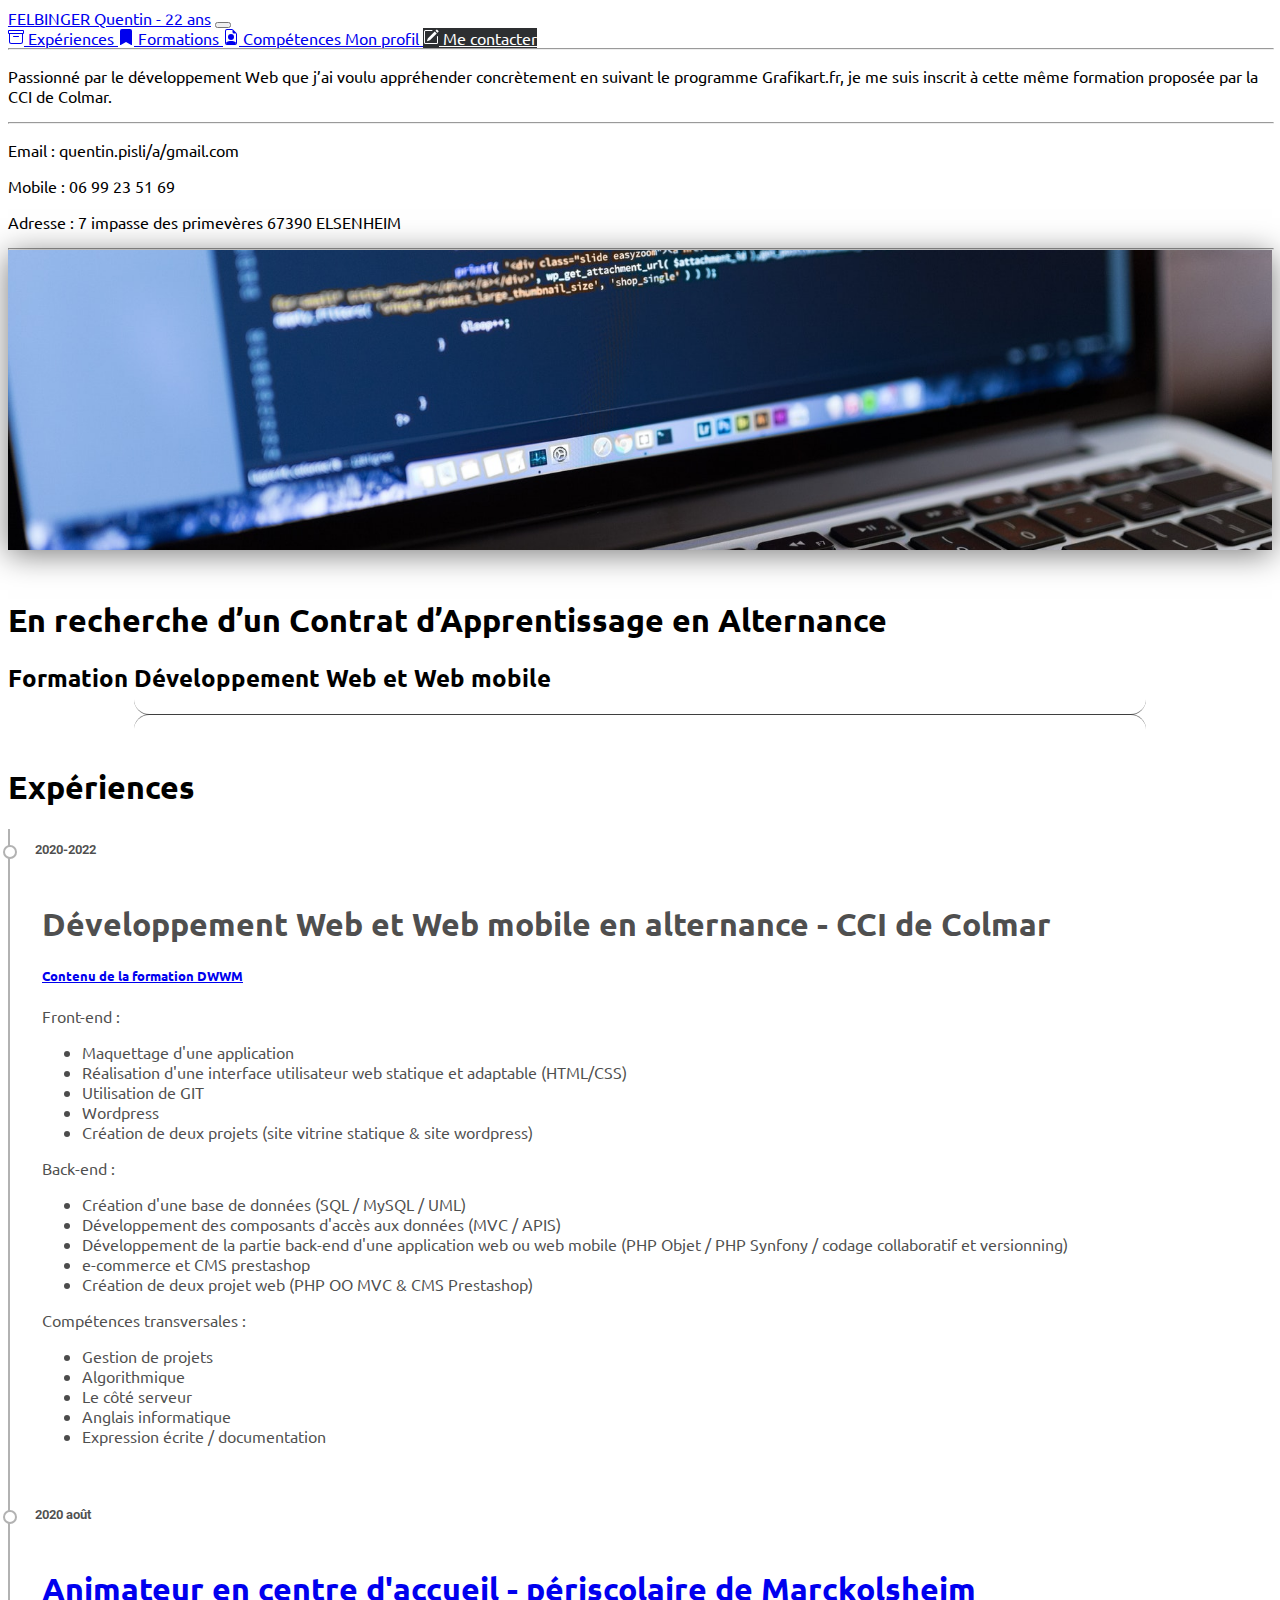
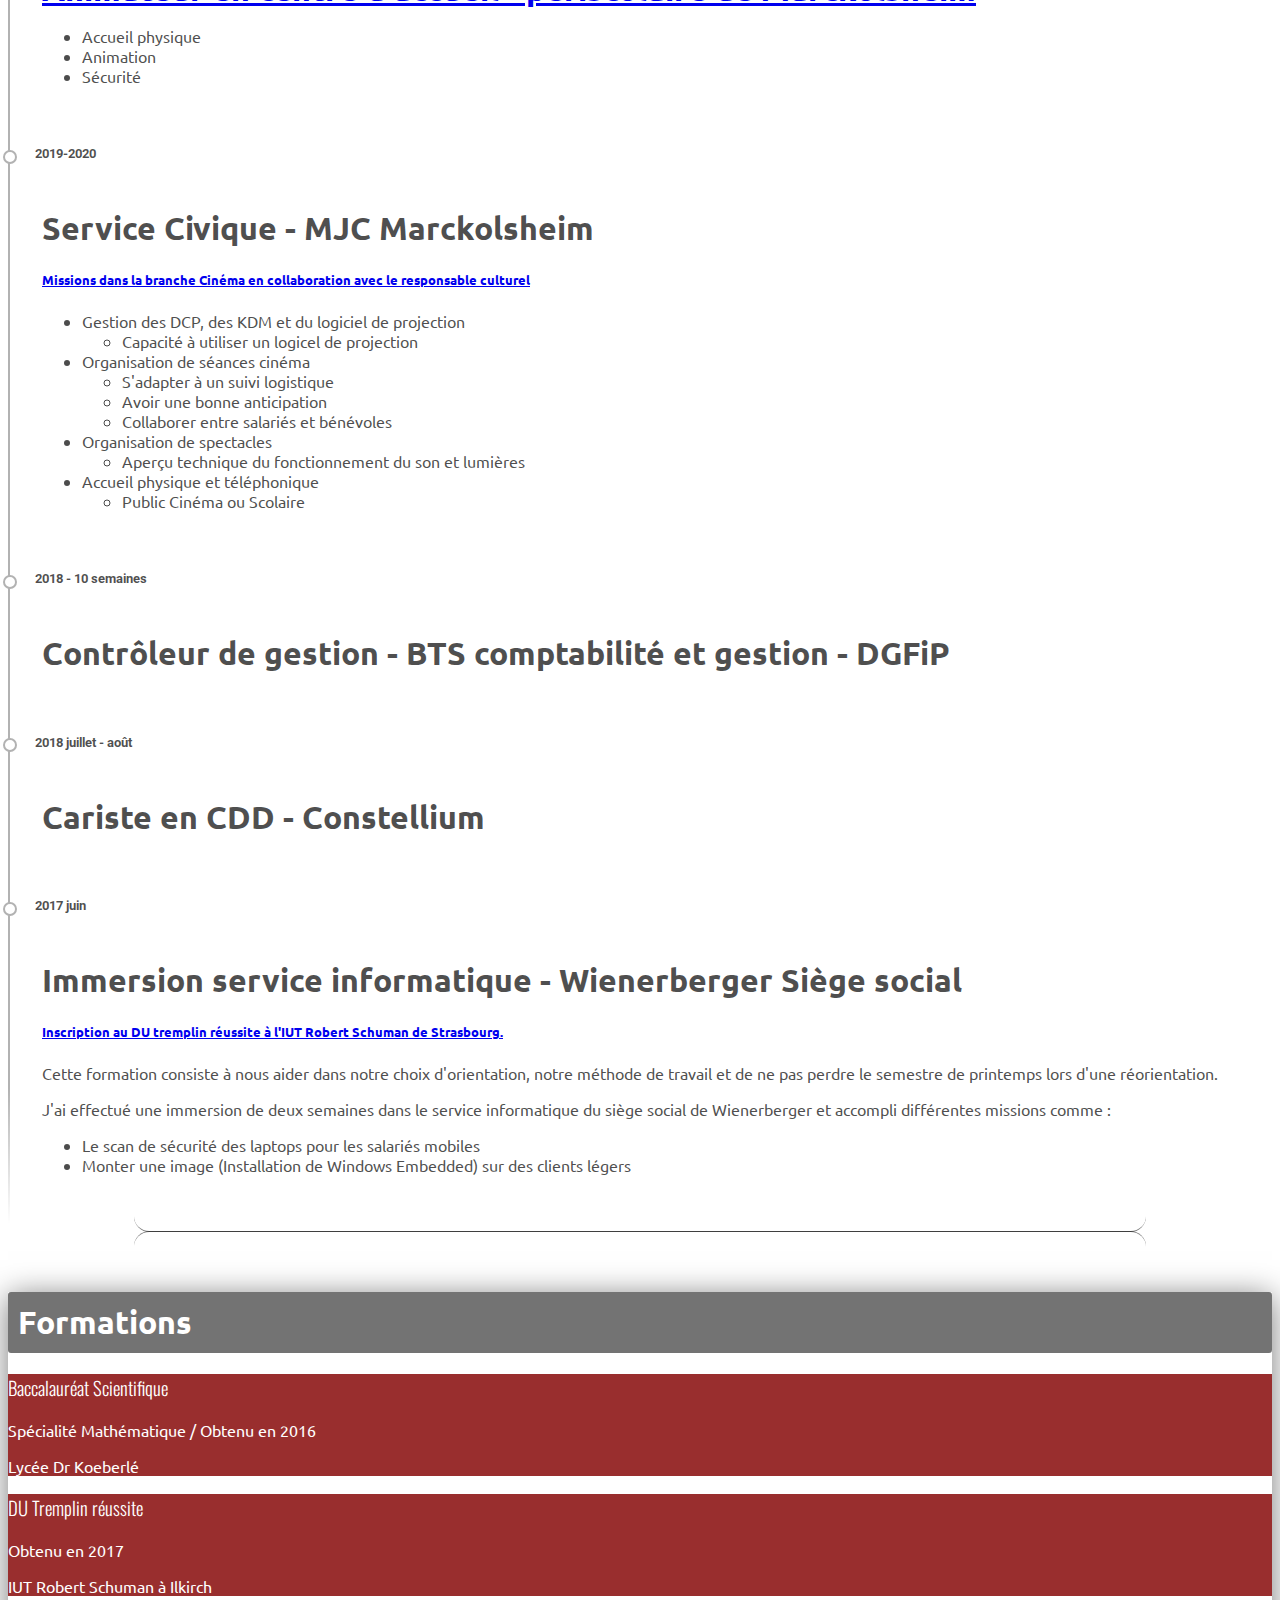
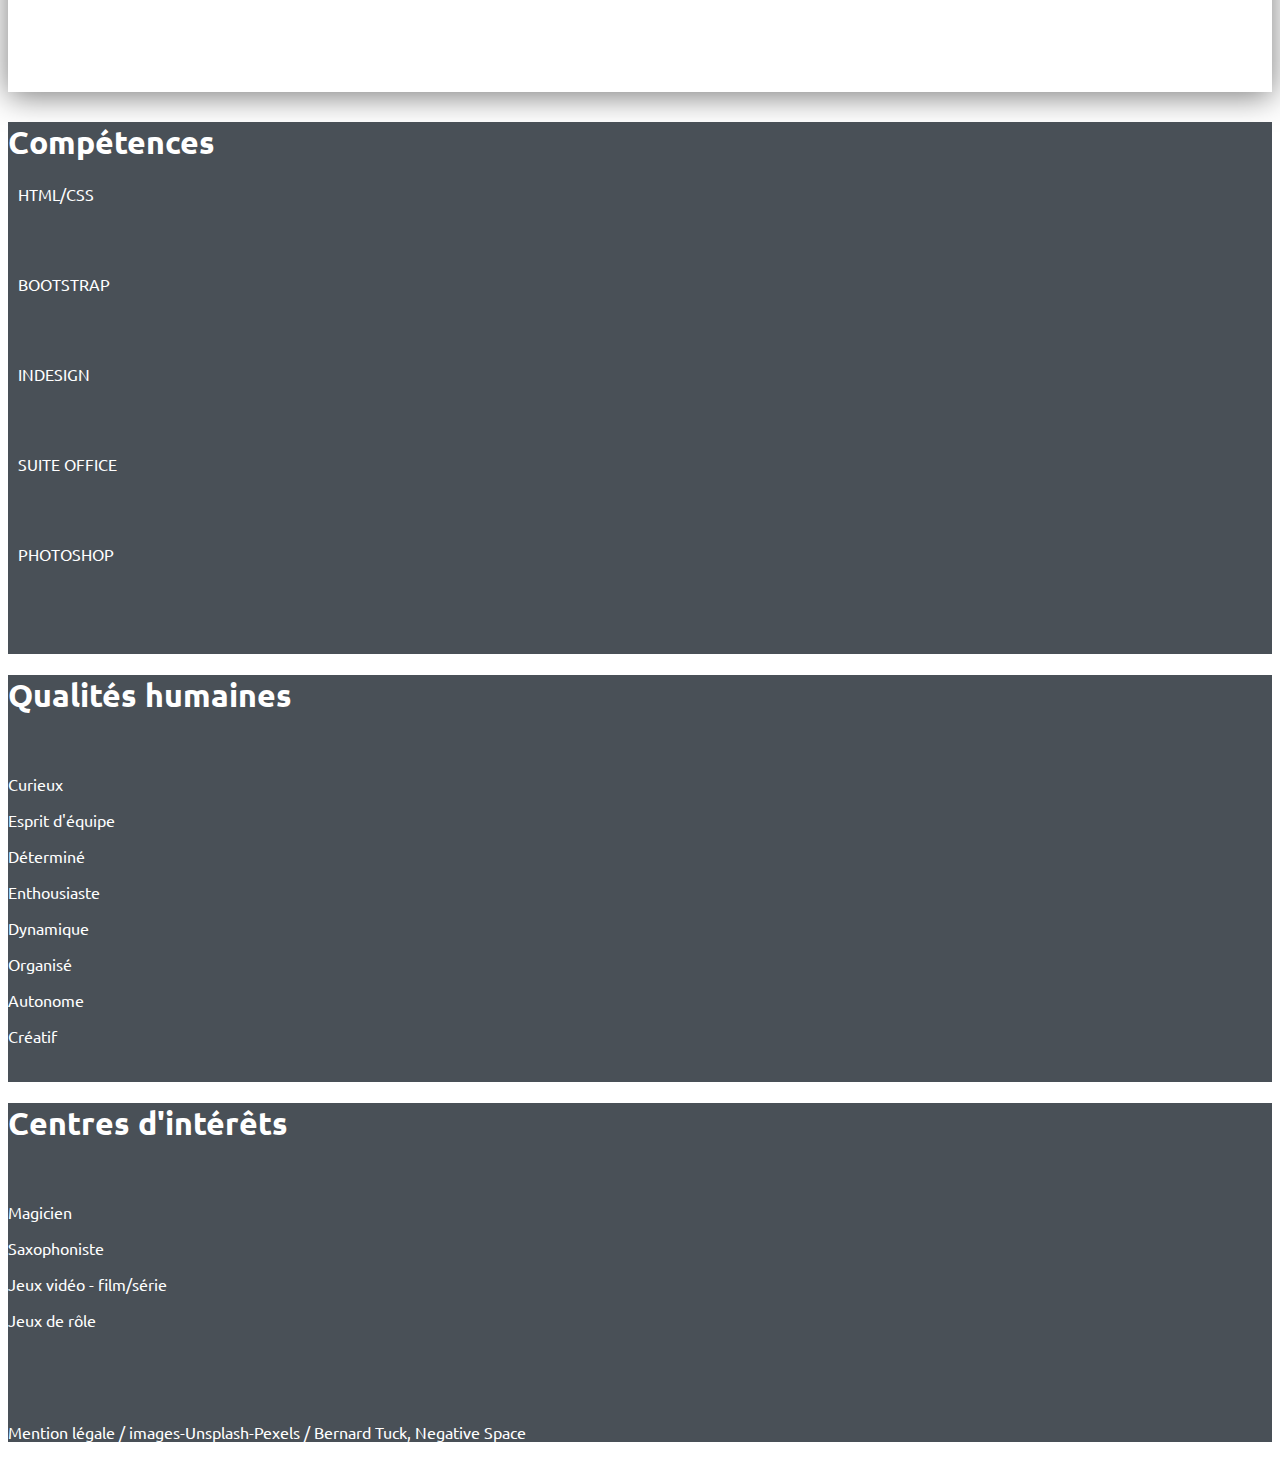
<file: index.htm>
<!DOCTYPE html>
<html lang="fr">
<head>
    <meta charset="UTF-8">
    <meta name="viewport" content="width=device-width, initial-scale=1.0">
    <title>FELBINGER Quentin CV</title>
    <link rel="stylesheet" href="https://cdn.jsdelivr.net/npm/bootstrap@4.5.3/dist/css/bootstrap.min.css" integrity="sha384-TX8t27EcRE3e/ihU7zmQxVncDAy5uIKz4rEkgIXeMed4M0jlfIDPvg6uqKI2xXr2" crossorigin="anonymous">
    <link rel="stylesheet" href="css/style.css">
</head>
<body>
    <header class="container-fluid">
        <nav class="navbar navbar-expand-lg navbar-light ">
            <a class="navbar-brand" href="index.htm">FELBINGER Quentin - 22 ans</a>
            <button class="navbar-toggler" type="button" data-toggle="collapse" data-target="#navbarNavAltMarkup" aria-controls="navbarNavAltMarkup" aria-expanded="false" aria-label="Toggle navigation">
                <span class="navbar-toggler-icon"></span>
            </button>
            <div class="collapse navbar-collapse justify-content-end" id="navbarNavAltMarkup">
                <div class="navbar-nav">
                    <a class="nav-link" href="#experiences" id="nav_h">
                        <svg width="1em" height="1em" viewBox="0 0 16 16" class="bi bi-archive mb-1" fill="currentColor" xmlns="http://www.w3.org/2000/svg">
                            <path fill-rule="evenodd" d="M0 2a1 1 0 0 1 1-1h14a1 1 0 0 1 1 1v2a1 1 0 0 1-1 1v7.5a2.5 2.5 0 0 1-2.5 2.5h-9A2.5 2.5 0 0 1 1 12.5V5a1 1 0 0 1-1-1V2zm2 3v7.5A1.5 1.5 0 0 0 3.5 14h9a1.5 1.5 0 0 0 1.5-1.5V5H2zm13-3H1v2h14V2zM5 7.5a.5.5 0 0 1 .5-.5h5a.5.5 0 0 1 0 1h-5a.5.5 0 0 1-.5-.5z"/>
                        </svg>
                        Expériences
                    </a>
                    <a class="nav-link" href="#formations" id="nav_h">
                        <svg width="1em" height="1em" viewBox="0 0 16 16" class="bi bi-bookmark-fill mb-1" fill="currentColor" xmlns="http://www.w3.org/2000/svg">
                            <path fill-rule="evenodd" d="M2 2a2 2 0 0 1 2-2h8a2 2 0 0 1 2 2v13.5a.5.5 0 0 1-.74.439L8 13.069l-5.26 2.87A.5.5 0 0 1 2 15.5V2z"/>
                        </svg>
                        Formations
                    </a>
                    <a class="nav-link" href="#skills" id="nav_h">
                        <svg width="1em" height="1em" viewBox="0 0 16 16" class="bi bi-file-earmark-person mb-1" fill="currentColor" xmlns="http://www.w3.org/2000/svg">
                            <path d="M4 0h5.5v1H4a1 1 0 0 0-1 1v12a1 1 0 0 0 1 1h8a1 1 0 0 0 1-1V4.5h1V14a2 2 0 0 1-2 2H4a2 2 0 0 1-2-2V2a2 2 0 0 1 2-2z"/>
                            <path d="M9.5 3V0L14 4.5h-3A1.5 1.5 0 0 1 9.5 3z"/>
                            <path fill-rule="evenodd" d="M8 11a3 3 0 1 0 0-6 3 3 0 0 0 0 6z"/>
                            <path d="M8 12c4 0 5 1.755 5 1.755V14a1 1 0 0 1-1 1H4a1 1 0 0 1-1-1v-.245S4 12 8 12z"/>
                        </svg>
                        Compétences
                    </a>
                    <a href="#monprofil" id="nav_h" data-toggle="collapse" class="nav-link dropdown-toggle" role="button" aria-expanded="false" aria-controls="monprofil">
                        Mon profil
                    </a>
                    <a class="nav-link dropdown-toggle" id="push_ta" data-toggle="collapse" href="#collapseExample" role="button" aria-expanded="false" aria-controls="collapseExample">
                        <svg width="1em" height="1em" viewBox="0 0 16 16" class="bi bi-pencil-square mb-1" fill="currentColor" xmlns="http://www.w3.org/2000/svg">
                            <path d="M15.502 1.94a.5.5 0 0 1 0 .706L14.459 3.69l-2-2L13.502.646a.5.5 0 0 1 .707 0l1.293 1.293zm-1.75 2.456l-2-2L4.939 9.21a.5.5 0 0 0-.121.196l-.805 2.414a.25.25 0 0 0 .316.316l2.414-.805a.5.5 0 0 0 .196-.12l6.813-6.814z"/>
                            <path fill-rule="evenodd" d="M1 13.5A1.5 1.5 0 0 0 2.5 15h11a1.5 1.5 0 0 0 1.5-1.5v-6a.5.5 0 0 0-1 0v6a.5.5 0 0 1-.5.5h-11a.5.5 0 0 1-.5-.5v-11a.5.5 0 0 1 .5-.5H9a.5.5 0 0 0 0-1H2.5A1.5 1.5 0 0 0 1 2.5v11z"/>
                        </svg>
                        Me contacter
                    </a>
                </div>
            </div>
        </nav>
        <div class="collapse multi-collapse text-center" id="monprofil">            
            <hr class="lign mb-3">
            <div class="container">
                <p>
                    Passionné par le développement Web que j’ai voulu appréhender concrètement en suivant le
                    programme Grafikart.fr, je me suis inscrit à cette même formation proposée par la CCI de Colmar.
                </p>
            </div>
        </div>
        <div class="collapse multi-collapse" id="collapseExample">
            <hr class="lign mb-3">
            <div class="container text-center">
                <p><span>Email :</span> quentin.pisli/a/gmail.com</p>
                <p><span>Mobile :</span> 06 99 23 51 69</p>
                <p><span>Adresse :</span> 7 impasse des primevères 67390 ELSENHEIM</p>
            </div>
        </div>
        <hr class="lign">
    </header>
    <div class="banniere mt-5"></div>
    <main class="container-fluid no_pad">
        <article id="experiences">
            <div class="d-flex justify-content-center mb-5 mt-5 flex-column text-center">
                <h1>En recherche d’un Contrat d’Apprentissage en Alternance</h1>
                <h2>Formation Développement Web et Web mobile</h2>
            </div>
            <hr class="lign_s">
            <div class="d-flex justify-content-center mb-5 mt-5">
                <h1>Expériences</h1>
            </div>
            <div class="container mb-5">	
                <div class="timeline-item" date-is='2020-2022'>
                    <h2>Développement Web et Web mobile en alternance - CCI de Colmar</h2>
                    <h5>
                        <a class="mbtn" data-toggle="collapse" href="#DWWM" role="button" aria-expanded="false" aria-controls="DWWM">
                            Contenu de la formation DWWM
                        </a>
                    </h5>
                    <div class="collapse" id="DWWM">
                        <div class="card card-body">
                            
                            <p>
                                Front-end :
                            </p>
                            <ul>
                                <li>Maquettage d'une application</li>
                                <li>Réalisation d'une interface utilisateur web statique et adaptable (HTML/CSS)</li>
                                <li>Utilisation de GIT</li>
                                <li>Wordpress</li>
                                <li>Création de deux projets (site vitrine statique & site wordpress)</li>
                            </ul>
                            <p>                        
                                Back-end :
                            </p>
                            <ul>
                                <li>Création d'une base de données (SQL / MySQL / UML)</li>
                                <li>Développement des composants d'accès aux données (MVC / APIS)</li>
                                <li>Développement de la partie back-end d'une application web ou web mobile (PHP Objet / PHP Synfony / codage collaboratif et versionning)</li>
                                <li>e-commerce et CMS prestashop</li>
                                <li>Création de deux projet web (PHP OO MVC & CMS Prestashop)</li>
                            </ul>
                            <p>
                                Compétences transversales :
                            </p>
                            <ul>
                                <li>Gestion de projets</li>
                                <li>Algorithmique</li>
                                <li>Le côté serveur</li>
                                <li>Anglais informatique</li>
                                <li>Expression écrite / documentation</li>
                            </ul>
                    </div>
                </div>

                </div>
                
                <div class="timeline-item" date-is='2020 août'>
                    <h2>
                        <a class="mbtn" id="ouni" data-toggle="collapse" href="#ani" role="button" aria-expanded="false" aria-controls="ani">
                            Animateur en centre d'accueil - périscolaire de Marckolsheim
                        </a>
                    </h2>
                    <div class="collapse" id="ani">
                        <div class="card card-body">
                            <ul>
                                <li>Accueil physique</li>
                                <li>Animation</li>
                                <li>Sécurité</li>
                            </ul>
                        </div>
                    </div>
                </div>
                
                <div class="timeline-item" date-is='2019-2020'>
                    <h2>Service Civique - MJC Marckolsheim</h2>
                    <h5>
                        <a class="mbtn" data-toggle="collapse" href="#mjc" role="button" aria-expanded="false" aria-controls="mjc">
                            Missions dans la branche Cinéma en collaboration avec le responsable culturel
                        </a>
                    </h5>
                    <div class="collapse" id="mjc">
                        <div class="card card-body">
                            <ul>
                                <li>Gestion des DCP, des KDM et du logiciel de projection</li>
                                <ul>
                                    <li>Capacité à utiliser un logicel de projection</li>
                                </ul>
                                <li>Organisation de séances cinéma</li>
                                <ul>
                                    <li>S'adapter à un suivi logistique</li>
                                    <li>Avoir une bonne anticipation</li>
                                    <li>Collaborer entre salariés et bénévoles</li>
                                </ul>
                                <li>Organisation de spectacles</li>
                                <ul>
                                    <li>Aperçu technique du fonctionnement du son et lumières</li>
                                </ul>
                                <li>Accueil physique et téléphonique</li>
                                <ul>
                                    <li>Public Cinéma ou Scolaire</li>
                                </ul>
                            </ul>
                        </div>
                    </div>
                </div>
                
                <div class="timeline-item" date-is='2018 - 10 semaines'>
                    <h2>Contrôleur de gestion - BTS comptabilité et gestion - DGFiP</h2>
                </div>

                <div class="timeline-item" date-is='2018 juillet - août'>
                    <h2>Cariste en CDD - Constellium</h2>
                </div>

                <div class="timeline-item" date-is='2017 juin'>
                    <h2>Immersion service informatique - Wienerberger Siège social</h2>
                    <h5>
                        <a class="mbtn" data-toggle="collapse" href="#si" role="button" aria-expanded="false" aria-controls="si">
                            Inscription au DU tremplin réussite à l'IUT Robert Schuman de Strasbourg.
                        </a>
                    </h5>
                    <div class="collapse" id="si">
                        <div class="card card-body">
                            <p>
                                Cette formation consiste à nous aider dans notre choix d'orientation, notre méthode de travail et de ne pas perdre le semestre de printemps lors d'une réorientation.
                            </p>
                            <p>
                                J'ai effectué une immersion de deux semaines dans le service informatique du siège social de Wienerberger et accompli différentes missions comme :
                            </p>
                            <ul>
                                <li>Le scan de sécurité des laptops pour les salariés mobiles</li>
                                <li>Monter une image (Installation de Windows Embedded) sur des clients légers</li>
                            </ul>
                        </div>
                    </div>
                </div>
                
            </div>
        </article>        
        <hr class="lign_s">
        <article id="formations" class="banniere_for">
            <div class="d-flex justify-content-center mb-5 mt-5">
                <h1>Formations</h1>
            </div>
            <div class="container d-flex justify-content-center align-items-center">
                <div class="col-6">
                    <div class="card text-center bk_r">
                        <h3 class="card-title mt-4">Baccalauréat Scientifique</h3>
                        <div class="card-body">
                            <p>Spécialité Mathématique / Obtenu en 2016</p>
                            <p>Lycée Dr Koeberlé</p>
                        </div>
                    </div>
                </div>
                <div class="col-6">
                    <div class="card text-center bk_r">
                        <h3 class="card-title mt-4">DU Tremplin réussite</h3>
                        <div class="card-body">
                            <p>Obtenu en 2017</p>
                            <p>IUT Robert Schuman à Ilkirch</p>
                        </div>
                    </div>
                </div>
            </div>
        </article>
        <article id="skills" class="br_b">
            <div class="d-flex justify-content-center">
                <h1>Compétences</h1>
            </div>
            <div>
                <div class="d-flex justify-content-center competence align-items-center">
                    <p>HTML/CSS</p>
                    <div class="progress">
                        <div class="progress-bar bk_r" role="progressbar" style="width: 67%" aria-valuenow="67" aria-valuemin="0" aria-valuemax="100"></div>
                    </div>
                </div>
                <div class="d-flex justify-content-center competence align-items-center">
                    <p>BOOTSTRAP</p>
                    <div class="progress">
                        <div class="progress-bar bk_r" role="progressbar" style="width: 48%" aria-valuenow="48" aria-valuemin="0" aria-valuemax="100"></div>
                    </div>
                </div>
                <div class="d-flex justify-content-center competence align-items-center">
                    <p>INDESIGN</p>
                    <div class="progress">
                        <div class="progress-bar bk_r" role="progressbar" style="width: 50%" aria-valuenow="50" aria-valuemin="0" aria-valuemax="100"></div>
                    </div>
                </div>
                <div class="d-flex justify-content-center competence align-items-center">                        
                    <p>SUITE OFFICE</p>
                    <div class="progress">
                        <div class="progress-bar bk_r" role="progressbar" style="width: 65%" aria-valuenow="65" aria-valuemin="0" aria-valuemax="100"></div>
                    </div>
                </div>
                <div class="d-flex justify-content-center competence align-items-center">
                    <p>PHOTOSHOP</p>
                    <div class="progress nm">
                        <div class="progress-bar bk_r" role="progressbar" style="width: 30%" aria-valuenow="30" aria-valuemin="0" aria-valuemax="100"></div>
                    </div>
                </div>
            </div>
            <br><br>
        </article>
        <div class="d-flex justify-content-around med">
            <article class="br_b nmt qual">
                <div class="d-flex justify-content-center text-center">
                    <h1>Qualités humaines</h1>
                </div>
                <br>
                <div class="beauti-text d-flex justify-content-center">
                    <div class="text-center mr-5">
                        <p>Curieux</p>
                        <p>Esprit d'équipe</p>
                        <p>Déterminé</p>
                        <p>Enthousiaste</p>
                    </div>
                    <div class="text-center ml-5">
                        <p>Dynamique</p>
                        <p>Organisé</p>
                        <p>Autonome</p>
                        <p>Créatif</p>
                    </div>
                </div>
                <br>
            </article>
            <article class="br_b nmt qual">
                <div class="d-flex justify-content-center text-center">
                    <h1>Centres d'intérêts</h1>
                </div>
                <br>
                <div class="text-center beauti-text">
                        <p>Magicien</p>
                        <p>Saxophoniste</p>
                        <p>Jeux vidéo - film/série</p>
                        <p>Jeux de rôle</p>
                </div>
                <br><br>
            </article>
        </div>
    </main>
    <footer class="br_b d-flex justify-content-center footer text-center">
        <p>Mention légale / images-Unsplash-Pexels / Bernard Tuck, Negative Space</p>
    </footer>
    
    <script src="https://code.jquery.com/jquery-3.5.1.slim.min.js" integrity="sha384-DfXdz2htPH0lsSSs5nCTpuj/zy4C+OGpamoFVy38MVBnE+IbbVYUew+OrCXaRkfj" crossorigin="anonymous"></script>
    <script src="https://cdn.jsdelivr.net/npm/bootstrap@4.5.3/dist/js/bootstrap.bundle.min.js" integrity="sha384-ho+j7jyWK8fNQe+A12Hb8AhRq26LrZ/JpcUGGOn+Y7RsweNrtN/tE3MoK7ZeZDyx" crossorigin="anonymous"></script>
</body>
</html>
</file>
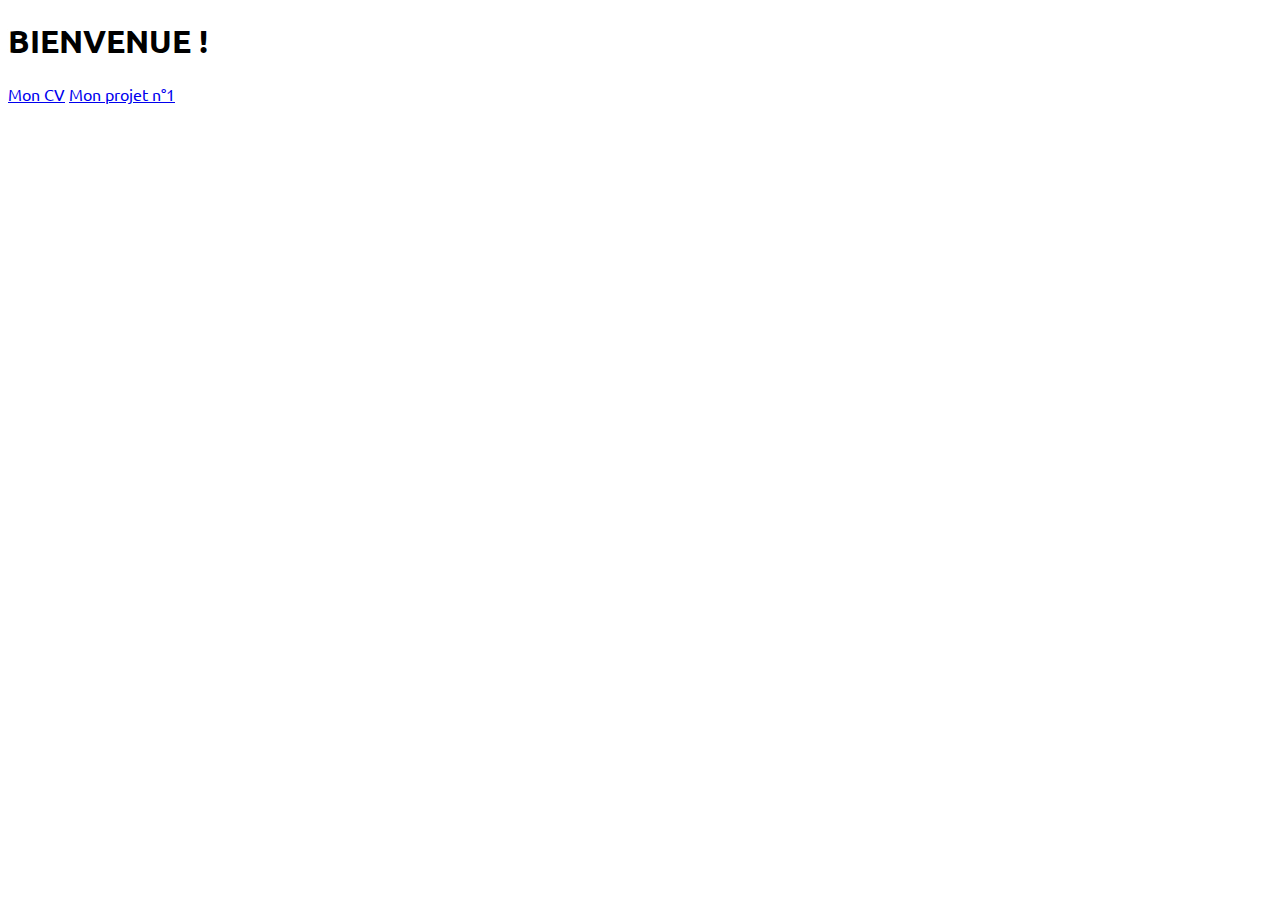
<file: index.html>
<!DOCTYPE html>
<html lang="en">
<head>
  <meta charset="UTF-8">
  <meta name="viewport" content="width=device-width, initial-scale=1.0">
  <link rel="stylesheet" href="css/style.css">
  <title>ACCUEIL</title>
</head>
<body class="game_menu">
    <nav class="menu">
      <h1>BIENVENUE !</h1>
      <a href="CV/cv.htm">Mon CV</a>
      <a href="projet/index.html">Mon projet n°1</a>
    </nav>  
</body>
</html>
</file>
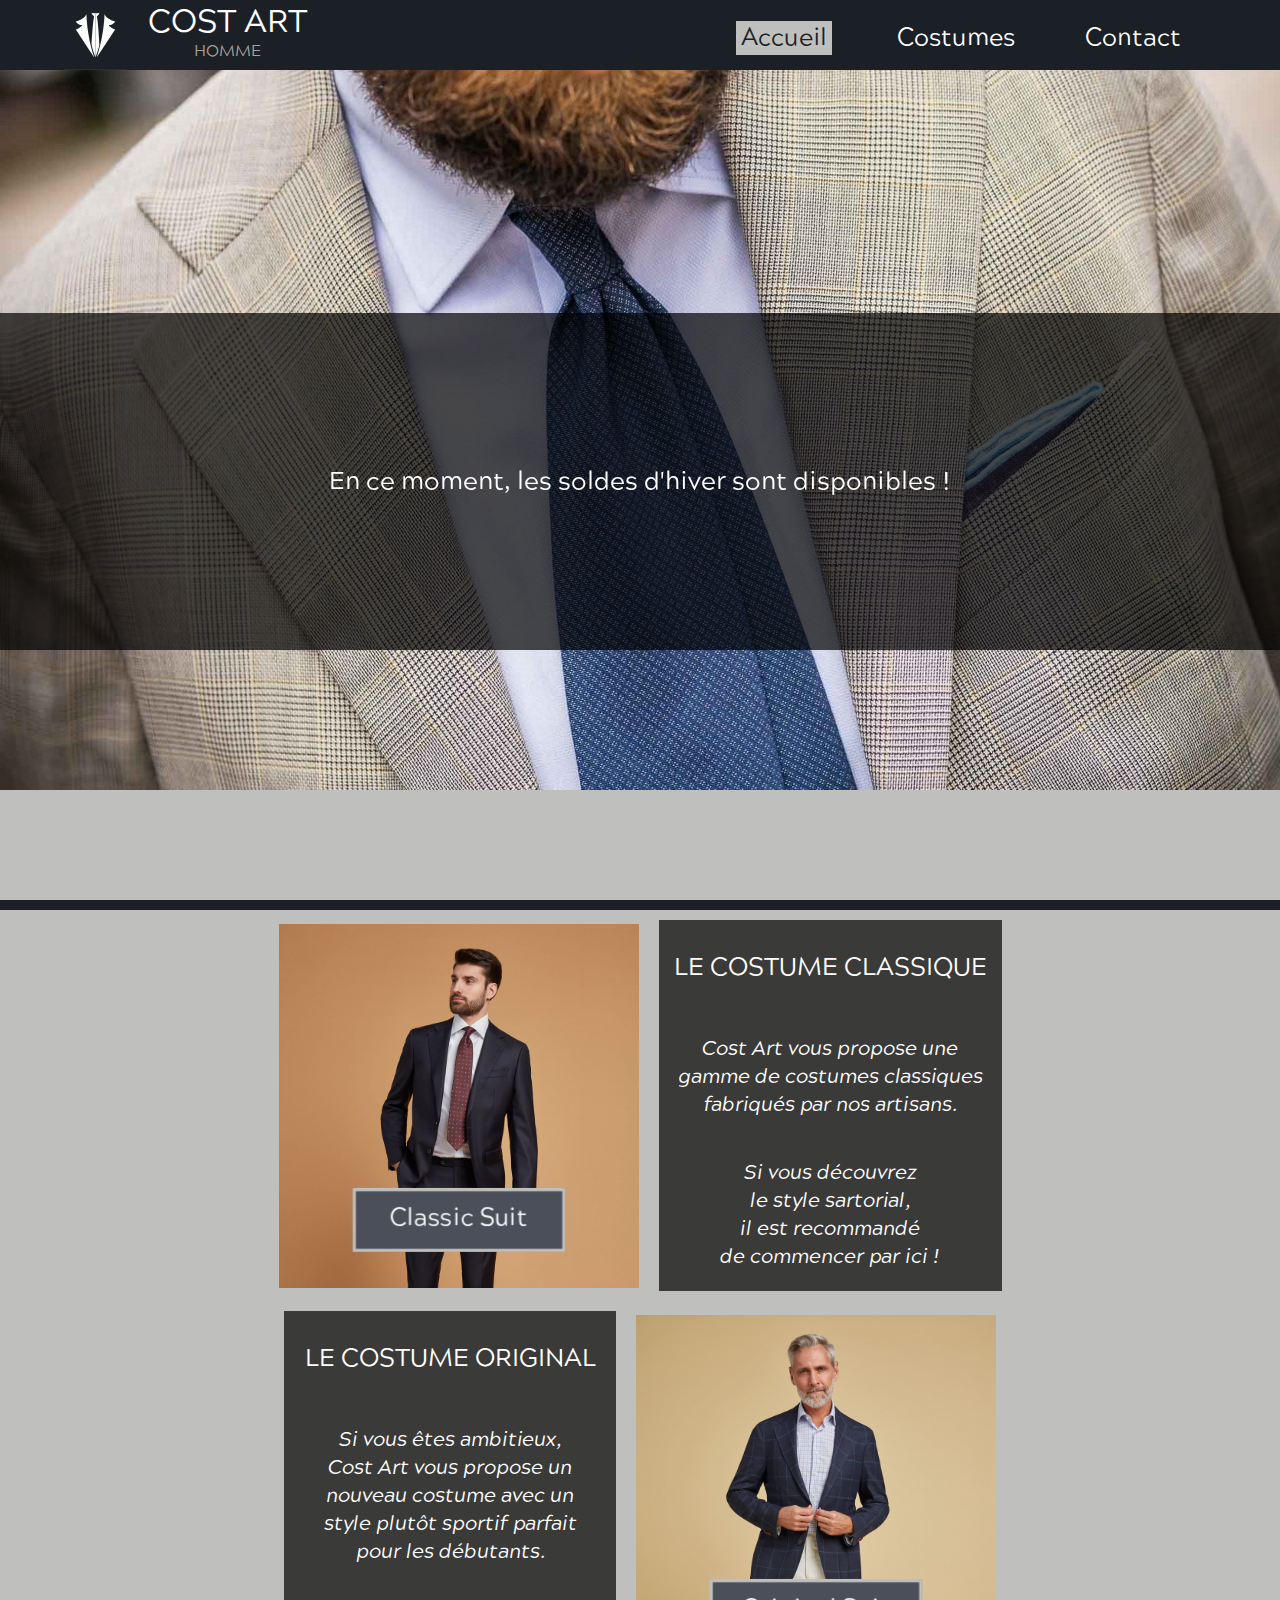
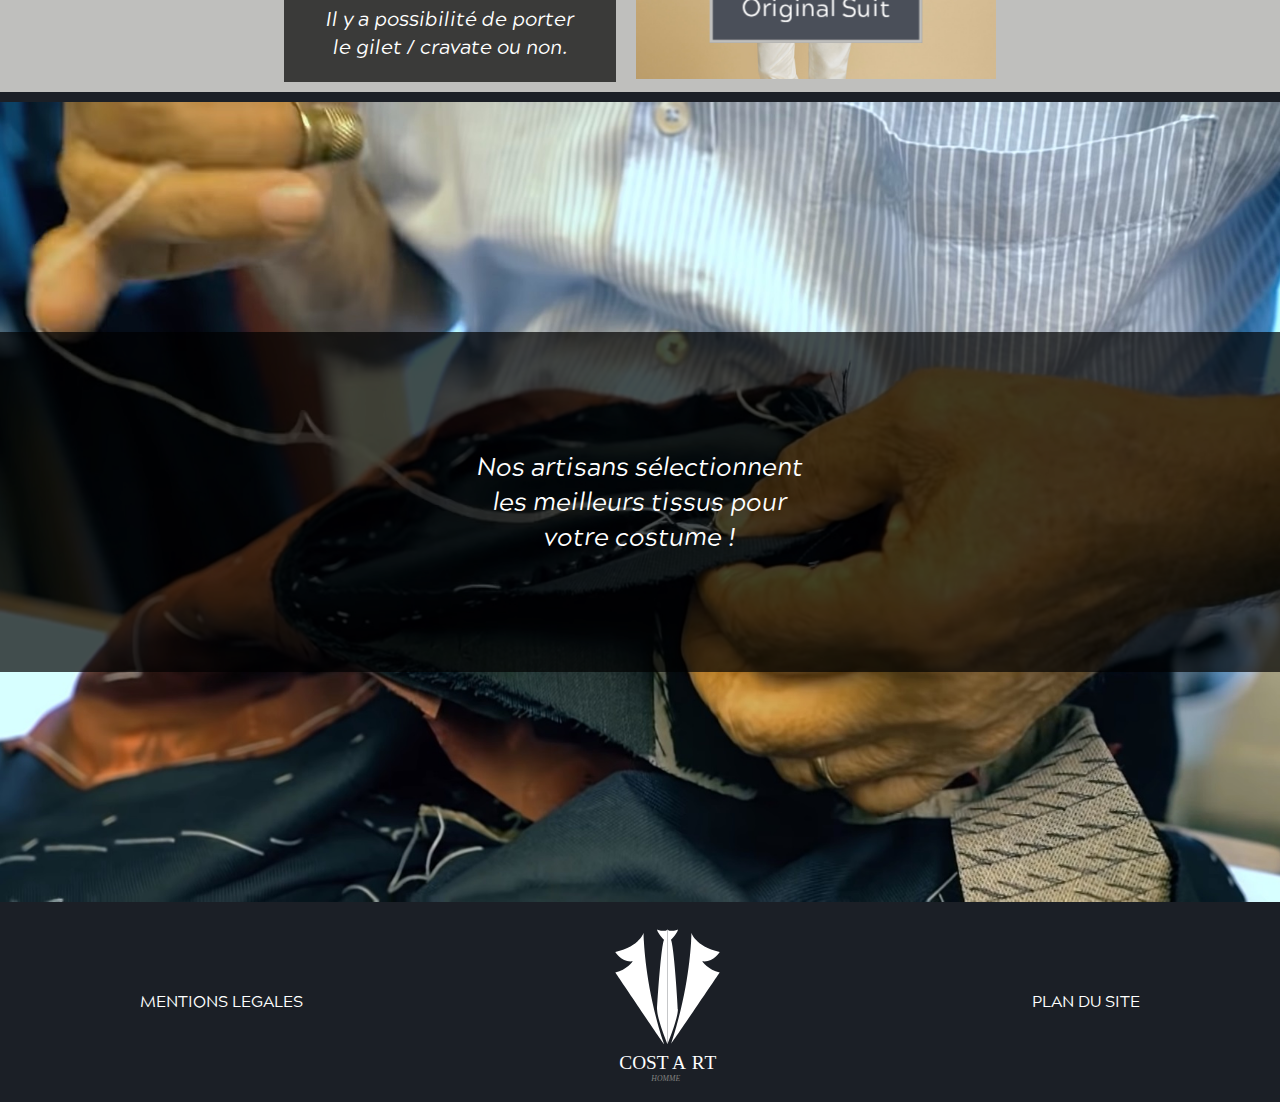
<file: projet/index.html>
<!DOCTYPE html>
<html lang="fr">
<head>
    <meta charset="UTF-8">
    <meta name="viewport" content="width=device-width, initial-scale=1.0">
    <title>Cost Art - Homme</title>
    <!-- <link href="https://cdn.jsdelivr.net/npm/bootstrap@5.0.0-beta1/dist/css/bootstrap.min.css" rel="stylesheet" integrity="sha384-giJF6kkoqNQ00vy+HMDP7azOuL0xtbfIcaT9wjKHr8RbDVddVHyTfAAsrekwKmP1" crossorigin="anonymous"> -->
    <link rel="stylesheet" href="css/style.css">
    <link rel="icon" type="image/svg" sizes="16x16" href="Le_logo/Logo CostardWT.svg">
</head>
<body>
    <header class="header">
        <div id="menu">
            <div class="bouton">
                <button class="bt bg" onclick="this.classList.toggle('opened');this.setAttribute('aria-expanded', this.classList.contains('opened'))" aria-label="Main Menu">
                    <svg width="50" height="50" viewBox="0 0 100 100">
                        <path class="line line1" d="M 20,29.000046 H 80.000231 C 80.000231,29.000046 94.498839,28.817352 94.532987,66.711331 94.543142,77.980673 90.966081,81.670246 85.259173,81.668997 79.552261,81.667751 75.000211,74.999942 75.000211,74.999942 L 25.000021,25.000058" />
                        <path class="line line2" d="M 20,50 H 80" />
                        <path class="line line3" d="M 20,70.999954 H 80.000231 C 80.000231,70.999954 94.498839,71.182648 94.532987,33.288669 94.543142,22.019327 90.966081,18.329754 85.259173,18.331003 79.552261,18.332249 75.000211,25.000058 75.000211,25.000058 L 25.000021,74.999942" />
                    </svg>
                </button>
            </div>            
        </div>
        <div id="menu-resp">
            <div class="head-marque">
                <div class="marque">
                    <h1>COST ART</h1>
                    <span>HOMME</span>
                </div>
                <img src="Le_logo/Logo CostardFPWT.svg" alt="Le logo" class="logo_img">
            </div>
            <nav id="j_menu" class="menu hide">
                <a href="index.html" class="active">Accueil</a>
                <a href="costumes.html">Costumes</a>
                <a href="contact.html">Contact</a>
            </nav>
        </div>
    </header>
    <div id="slidy-container">
        <figure id="slidy">
            <img src="img/Cover_Caro_1.jpg" alt="eyes" >
            <img src="img/Cover_Caro_2.jpg" alt="lou" >
            <img src="img/Cover_Caro_3.jpg" alt="lucie-2" >
        </figure>
    </div>
    <div class="txt-slider">
        En ce moment, les soldes d'hiver sont disponibles !
    </div>
    <div class="separation"></div>
    <main class="main">
        <article class="article_a">
            <div class="bg-article-a">
                <a class="bta" href="costumes.html#classics-suits">
                    <div>
                        <span>Classic Suit</span>
                        <span>Classic Suit</span>
                    </div>
                </a>
            </div>
            <div class="bg-article-txt">
                <h1>LE COSTUME CLASSIQUE</h1>
                <p>Cost Art vous propose une <br> gamme de costumes classiques <br> fabriqués par nos artisans.</p>
                <p>Si vous découvrez <br> le style sartorial, <br> il est recommandé <br> de commencer par ici !</p>
            </div>
        </article>
        <article class="article_b">
            <div class="bg-article-b">
                <a class="bta" href="costumes.html#ori-suits">
                    <div>
                        <span>Original Suit</span>
                        <span>Original Suit</span>
                    </div>
                </a>
            </div>
            <div class="bg-article-txt">
                <h1>LE COSTUME ORIGINAL</h1>
                <p>
                    Si vous êtes ambitieux, <br> Cost Art vous propose un <br> nouveau costume avec un <br> style plutôt
                    sportif parfait <br> pour les débutants.
                </p>
                <p>Il y a possibilité de porter <br> le gilet / cravate ou non.</p>
            </div>
        </article>
    </main>
    <div class="separation"></div>
    <footer class="footer">
        <div class="img_footer">
            <p>Nos artisans sélectionnent <br> les meilleurs tissus pour <br> votre costume !</p>
        </div>
        <div class="info">
            <a href="mentions.html">MENTIONS LEGALES</a>
            <img src="Le_logo/Logo CostardFP.svg" alt="le logo">
            <a href="plan-site.html">PLAN DU SITE</a>
        </div>
    </footer>
    
    <!-- Script jquery -->
    <script src="https://ajax.googleapis.com/ajax/libs/jquery/3.5.1/jquery.min.js"></script>
    <script src="js/app.js"></script>
</body>
</html>
</file>
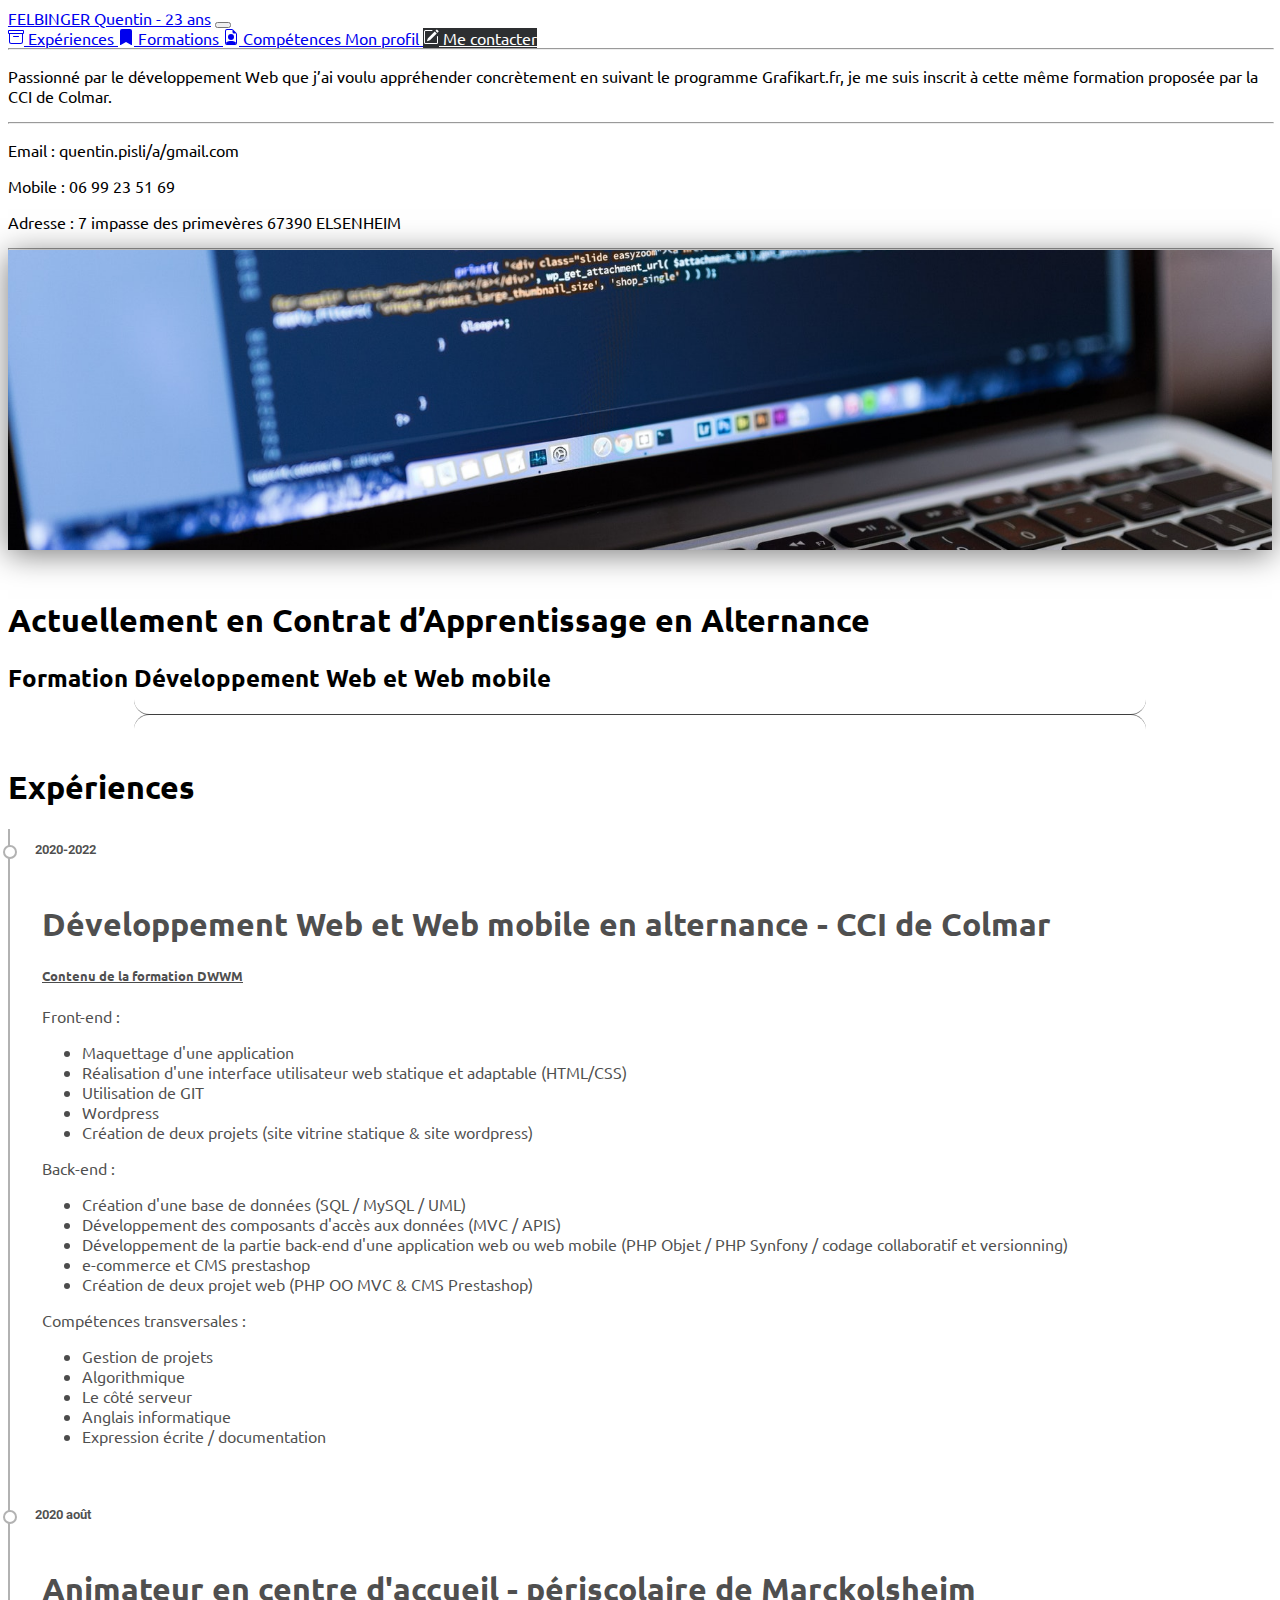
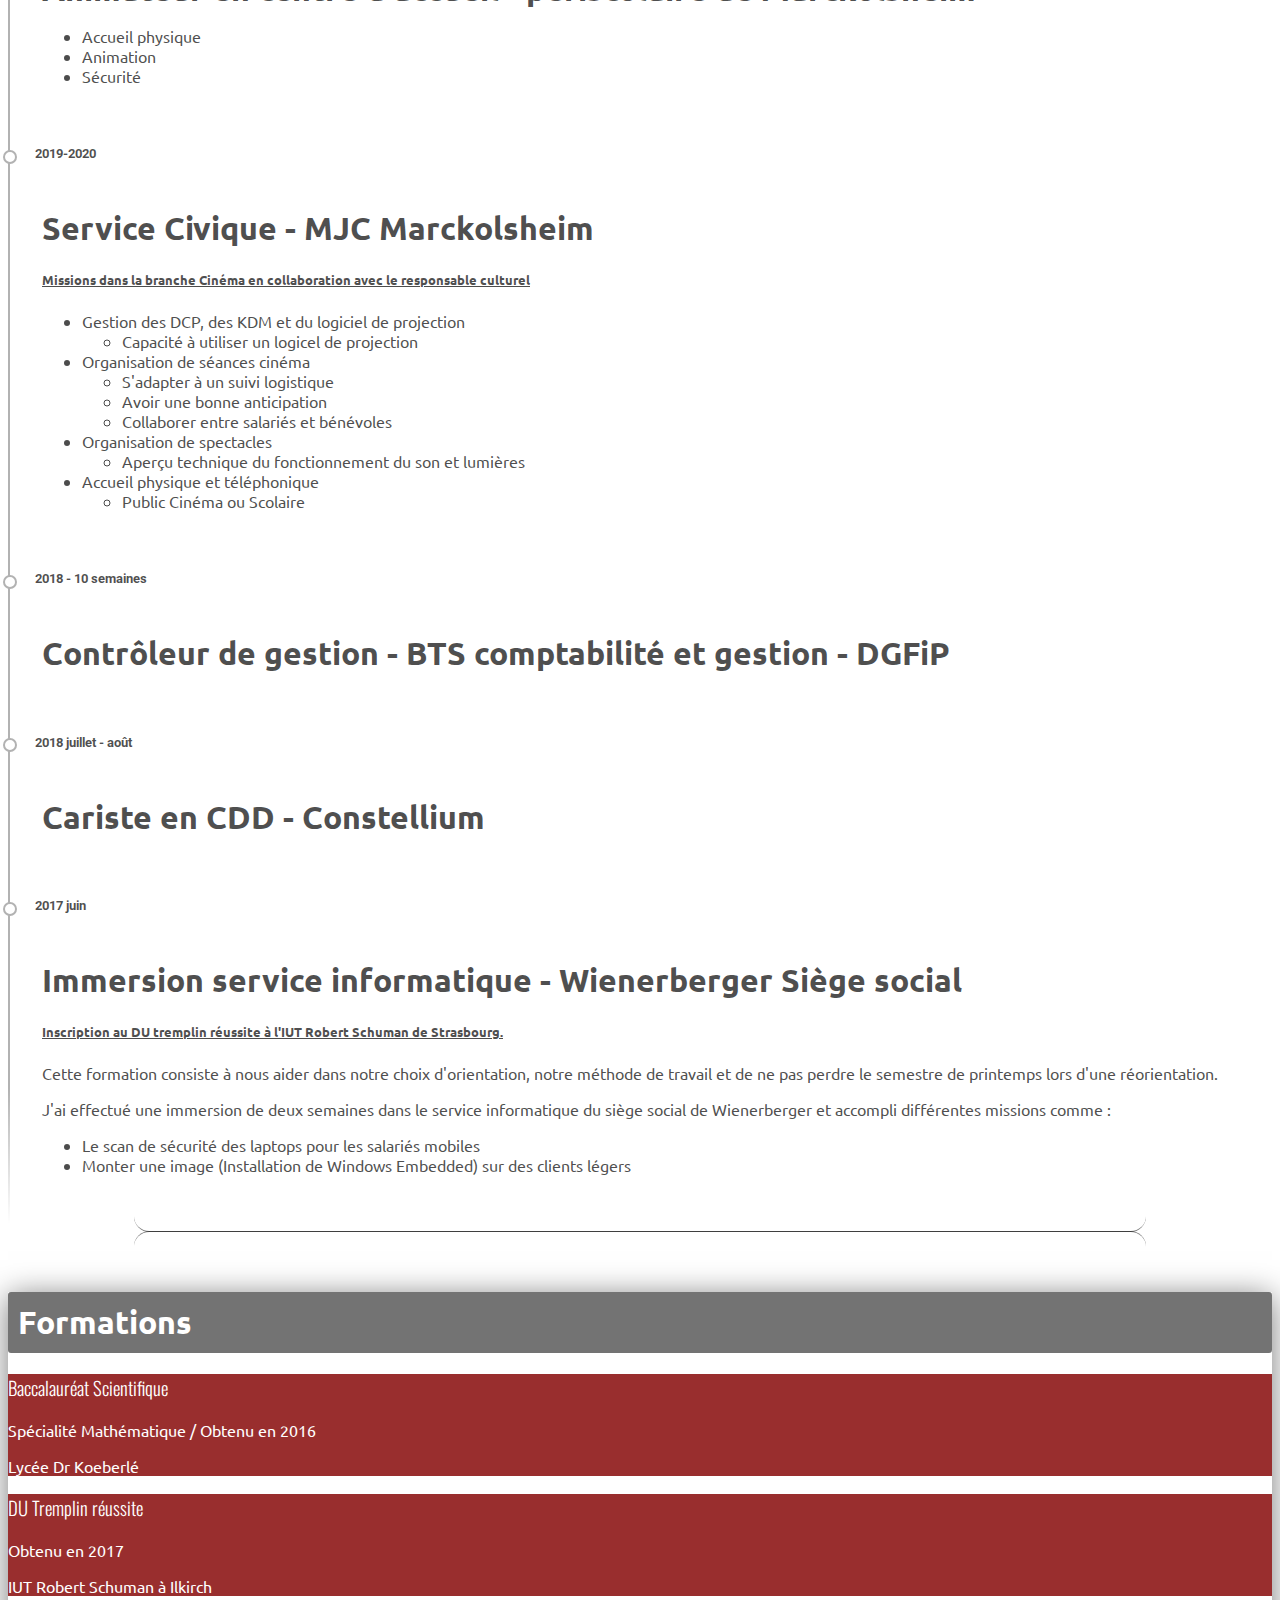
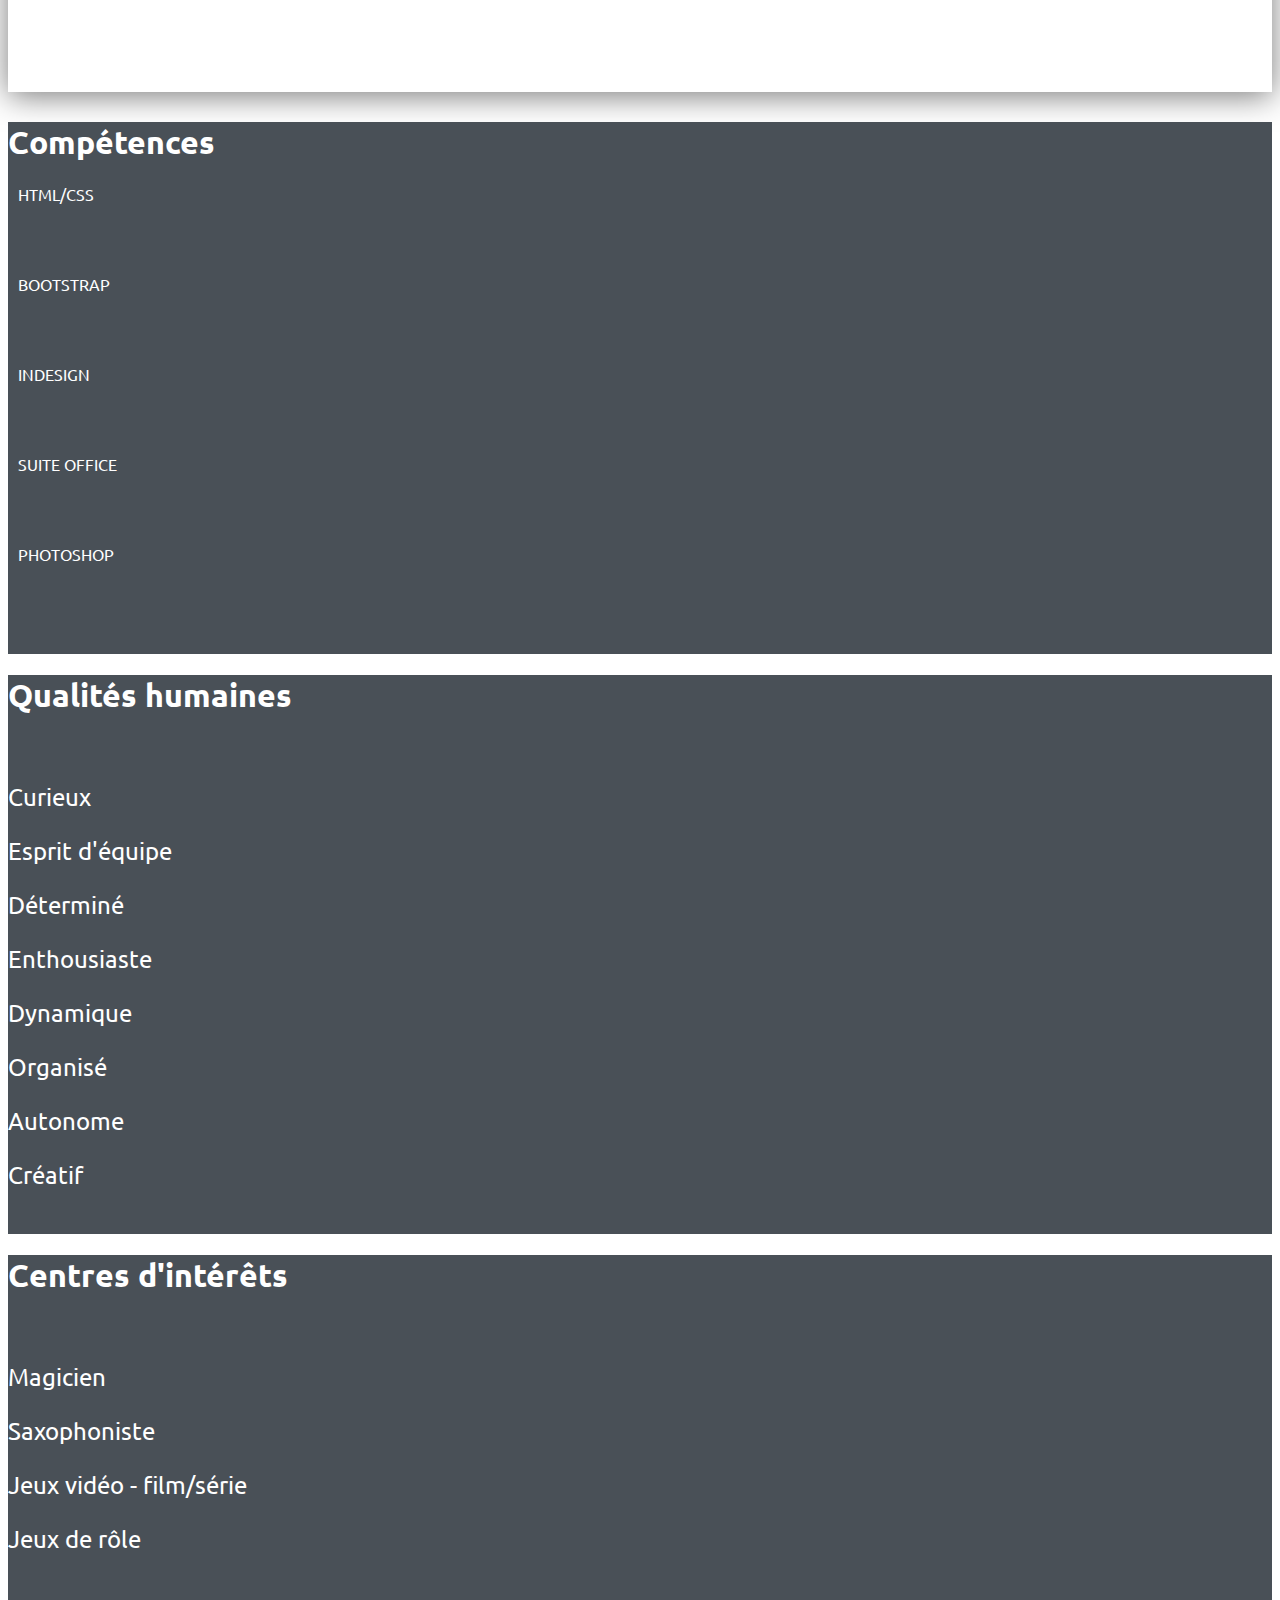
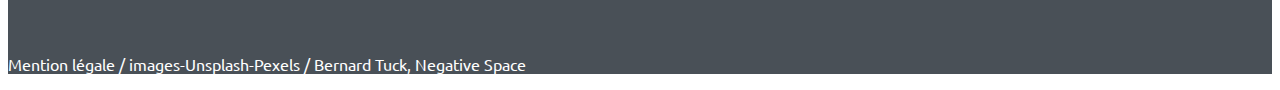
<file: CV/cv.htm>
<!DOCTYPE html>
<html lang="fr">
<head>
    <meta charset="UTF-8">
    <meta name="viewport" content="width=device-width, initial-scale=1.0">
    <title>FELBINGER Quentin CV</title>
    <link rel="stylesheet" href="https://cdn.jsdelivr.net/npm/bootstrap@4.5.3/dist/css/bootstrap.min.css" integrity="sha384-TX8t27EcRE3e/ihU7zmQxVncDAy5uIKz4rEkgIXeMed4M0jlfIDPvg6uqKI2xXr2" crossorigin="anonymous">
    <link rel="stylesheet" href="css/style.css">
</head>
<body>
    <header class="container-fluid">
        <nav class="navbar navbar-expand-lg navbar-light ">
            <a class="navbar-brand" href="index.htm">FELBINGER Quentin - 23 ans</a>
            <button class="navbar-toggler" type="button" data-toggle="collapse" data-target="#navbarNavAltMarkup" aria-controls="navbarNavAltMarkup" aria-expanded="false" aria-label="Toggle navigation">
                <span class="navbar-toggler-icon"></span>
            </button>
            <div class="collapse navbar-collapse justify-content-end" id="navbarNavAltMarkup">
                <div class="navbar-nav">
                    <a class="nav-link" href="#experiences" id="nav_h">
                        <svg width="1em" height="1em" viewBox="0 0 16 16" class="bi bi-archive mb-1" fill="currentColor" xmlns="http://www.w3.org/2000/svg">
                            <path fill-rule="evenodd" d="M0 2a1 1 0 0 1 1-1h14a1 1 0 0 1 1 1v2a1 1 0 0 1-1 1v7.5a2.5 2.5 0 0 1-2.5 2.5h-9A2.5 2.5 0 0 1 1 12.5V5a1 1 0 0 1-1-1V2zm2 3v7.5A1.5 1.5 0 0 0 3.5 14h9a1.5 1.5 0 0 0 1.5-1.5V5H2zm13-3H1v2h14V2zM5 7.5a.5.5 0 0 1 .5-.5h5a.5.5 0 0 1 0 1h-5a.5.5 0 0 1-.5-.5z"/>
                        </svg>
                        Expériences
                    </a>
                    <a class="nav-link" href="#formations" id="nav_h">
                        <svg width="1em" height="1em" viewBox="0 0 16 16" class="bi bi-bookmark-fill mb-1" fill="currentColor" xmlns="http://www.w3.org/2000/svg">
                            <path fill-rule="evenodd" d="M2 2a2 2 0 0 1 2-2h8a2 2 0 0 1 2 2v13.5a.5.5 0 0 1-.74.439L8 13.069l-5.26 2.87A.5.5 0 0 1 2 15.5V2z"/>
                        </svg>
                        Formations
                    </a>
                    <a class="nav-link" href="#skills" id="nav_h">
                        <svg width="1em" height="1em" viewBox="0 0 16 16" class="bi bi-file-earmark-person mb-1" fill="currentColor" xmlns="http://www.w3.org/2000/svg">
                            <path d="M4 0h5.5v1H4a1 1 0 0 0-1 1v12a1 1 0 0 0 1 1h8a1 1 0 0 0 1-1V4.5h1V14a2 2 0 0 1-2 2H4a2 2 0 0 1-2-2V2a2 2 0 0 1 2-2z"/>
                            <path d="M9.5 3V0L14 4.5h-3A1.5 1.5 0 0 1 9.5 3z"/>
                            <path fill-rule="evenodd" d="M8 11a3 3 0 1 0 0-6 3 3 0 0 0 0 6z"/>
                            <path d="M8 12c4 0 5 1.755 5 1.755V14a1 1 0 0 1-1 1H4a1 1 0 0 1-1-1v-.245S4 12 8 12z"/>
                        </svg>
                        Compétences
                    </a>
                    <a href="#monprofil" id="nav_h" data-toggle="collapse" class="nav-link dropdown-toggle" role="button" aria-expanded="false" aria-controls="monprofil">
                        Mon profil
                    </a>
                    <a class="nav-link dropdown-toggle" id="push_ta" data-toggle="collapse" href="#collapseExample" role="button" aria-expanded="false" aria-controls="collapseExample">
                        <svg width="1em" height="1em" viewBox="0 0 16 16" class="bi bi-pencil-square mb-1" fill="currentColor" xmlns="http://www.w3.org/2000/svg">
                            <path d="M15.502 1.94a.5.5 0 0 1 0 .706L14.459 3.69l-2-2L13.502.646a.5.5 0 0 1 .707 0l1.293 1.293zm-1.75 2.456l-2-2L4.939 9.21a.5.5 0 0 0-.121.196l-.805 2.414a.25.25 0 0 0 .316.316l2.414-.805a.5.5 0 0 0 .196-.12l6.813-6.814z"/>
                            <path fill-rule="evenodd" d="M1 13.5A1.5 1.5 0 0 0 2.5 15h11a1.5 1.5 0 0 0 1.5-1.5v-6a.5.5 0 0 0-1 0v6a.5.5 0 0 1-.5.5h-11a.5.5 0 0 1-.5-.5v-11a.5.5 0 0 1 .5-.5H9a.5.5 0 0 0 0-1H2.5A1.5 1.5 0 0 0 1 2.5v11z"/>
                        </svg>
                        Me contacter
                    </a>
                </div>
            </div>
        </nav>
        <div class="collapse multi-collapse text-center" id="monprofil">            
            <hr class="lign mb-3">
            <div class="container">
                <p>
                    Passionné par le développement Web que j’ai voulu appréhender concrètement en suivant le
                    programme Grafikart.fr, je me suis inscrit à cette même formation proposée par la CCI de Colmar.
                </p>
            </div>
        </div>
        <div class="collapse multi-collapse" id="collapseExample">
            <hr class="lign mb-3">
            <div class="container text-center">
                <p><span>Email :</span> quentin.pisli/a/gmail.com</p>
                <p><span>Mobile :</span> 06 99 23 51 69</p>
                <p><span>Adresse :</span> 7 impasse des primevères 67390 ELSENHEIM</p>
            </div>
        </div>
        <hr class="lign">
    </header>
    <div class="banniere mt-5"></div>
    <main class="container-fluid no_pad">
        <article id="experiences">
            <div class="d-flex justify-content-center mb-5 mt-5 flex-column text-center">
                <h1>Actuellement en Contrat d’Apprentissage en Alternance</h1>
                <h2>Formation Développement Web et Web mobile</h2>
            </div>
            <hr class="lign_s">
            <div class="d-flex justify-content-center mb-5 mt-5">
                <h1>Expériences</h1>
            </div>
            <div class="container mb-5">	
                <div class="timeline-item" date-is='2020-2022'>
                    <h2>Développement Web et Web mobile en alternance - CCI de Colmar</h2>
                    <h5>
                        <a class="mbtn" data-toggle="collapse" href="#DWWM" role="button" aria-expanded="false" aria-controls="DWWM">
                            Contenu de la formation DWWM
                        </a>
                    </h5>
                    <div class="collapse" id="DWWM">
                        <div class="card card-body">
                            
                            <p>
                                Front-end :
                            </p>
                            <ul>
                                <li>Maquettage d'une application</li>
                                <li>Réalisation d'une interface utilisateur web statique et adaptable (HTML/CSS)</li>
                                <li>Utilisation de GIT</li>
                                <li>Wordpress</li>
                                <li>Création de deux projets (site vitrine statique & site wordpress)</li>
                            </ul>
                            <p>                        
                                Back-end :
                            </p>
                            <ul>
                                <li>Création d'une base de données (SQL / MySQL / UML)</li>
                                <li>Développement des composants d'accès aux données (MVC / APIS)</li>
                                <li>Développement de la partie back-end d'une application web ou web mobile (PHP Objet / PHP Synfony / codage collaboratif et versionning)</li>
                                <li>e-commerce et CMS prestashop</li>
                                <li>Création de deux projet web (PHP OO MVC & CMS Prestashop)</li>
                            </ul>
                            <p>
                                Compétences transversales :
                            </p>
                            <ul>
                                <li>Gestion de projets</li>
                                <li>Algorithmique</li>
                                <li>Le côté serveur</li>
                                <li>Anglais informatique</li>
                                <li>Expression écrite / documentation</li>
                            </ul>
                    </div>
                </div>

                </div>
                
                <div class="timeline-item" date-is='2020 août'>
                    <h2>
                        <a class="mbtn" id="ouni" data-toggle="collapse" href="#ani" role="button" aria-expanded="false" aria-controls="ani">
                            Animateur en centre d'accueil - périscolaire de Marckolsheim
                        </a>
                    </h2>
                    <div class="collapse" id="ani">
                        <div class="card card-body">
                            <ul>
                                <li>Accueil physique</li>
                                <li>Animation</li>
                                <li>Sécurité</li>
                            </ul>
                        </div>
                    </div>
                </div>
                
                <div class="timeline-item" date-is='2019-2020'>
                    <h2>Service Civique - MJC Marckolsheim</h2>
                    <h5>
                        <a class="mbtn" data-toggle="collapse" href="#mjc" role="button" aria-expanded="false" aria-controls="mjc">
                            Missions dans la branche Cinéma en collaboration avec le responsable culturel
                        </a>
                    </h5>
                    <div class="collapse" id="mjc">
                        <div class="card card-body">
                            <ul>
                                <li>Gestion des DCP, des KDM et du logiciel de projection</li>
                                <ul>
                                    <li>Capacité à utiliser un logicel de projection</li>
                                </ul>
                                <li>Organisation de séances cinéma</li>
                                <ul>
                                    <li>S'adapter à un suivi logistique</li>
                                    <li>Avoir une bonne anticipation</li>
                                    <li>Collaborer entre salariés et bénévoles</li>
                                </ul>
                                <li>Organisation de spectacles</li>
                                <ul>
                                    <li>Aperçu technique du fonctionnement du son et lumières</li>
                                </ul>
                                <li>Accueil physique et téléphonique</li>
                                <ul>
                                    <li>Public Cinéma ou Scolaire</li>
                                </ul>
                            </ul>
                        </div>
                    </div>
                </div>
                
                <div class="timeline-item" date-is='2018 - 10 semaines'>
                    <h2>Contrôleur de gestion - BTS comptabilité et gestion - DGFiP</h2>
                </div>

                <div class="timeline-item" date-is='2018 juillet - août'>
                    <h2>Cariste en CDD - Constellium</h2>
                </div>

                <div class="timeline-item" date-is='2017 juin'>
                    <h2>Immersion service informatique - Wienerberger Siège social</h2>
                    <h5>
                        <a class="mbtn" data-toggle="collapse" href="#si" role="button" aria-expanded="false" aria-controls="si">
                            Inscription au DU tremplin réussite à l'IUT Robert Schuman de Strasbourg.
                        </a>
                    </h5>
                    <div class="collapse" id="si">
                        <div class="card card-body">
                            <p>
                                Cette formation consiste à nous aider dans notre choix d'orientation, notre méthode de travail et de ne pas perdre le semestre de printemps lors d'une réorientation.
                            </p>
                            <p>
                                J'ai effectué une immersion de deux semaines dans le service informatique du siège social de Wienerberger et accompli différentes missions comme :
                            </p>
                            <ul>
                                <li>Le scan de sécurité des laptops pour les salariés mobiles</li>
                                <li>Monter une image (Installation de Windows Embedded) sur des clients légers</li>
                            </ul>
                        </div>
                    </div>
                </div>
                
            </div>
        </article>        
        <hr class="lign_s">
        <article id="formations" class="banniere_for">
            <div class="d-flex justify-content-center mb-5 mt-5">
                <h1>Formations</h1>
            </div>
            <div class="container d-flex justify-content-center align-items-center">
                <div class="col-6">
                    <div class="card text-center bk_r">
                        <h3 class="card-title mt-4">Baccalauréat Scientifique</h3>
                        <div class="card-body">
                            <p>Spécialité Mathématique / Obtenu en 2016</p>
                            <p>Lycée Dr Koeberlé</p>
                        </div>
                    </div>
                </div>
                <div class="col-6">
                    <div class="card text-center bk_r">
                        <h3 class="card-title mt-4">DU Tremplin réussite</h3>
                        <div class="card-body">
                            <p>Obtenu en 2017</p>
                            <p>IUT Robert Schuman à Ilkirch</p>
                        </div>
                    </div>
                </div>
            </div>
        </article>
        <article id="skills" class="br_b">
            <div class="d-flex justify-content-center">
                <h1>Compétences</h1>
            </div>
            <div>
                <div class="d-flex justify-content-center competence align-items-center">
                    <p>HTML/CSS</p>
                    <div class="progress">
                        <div class="progress-bar bk_r" role="progressbar" style="width: 67%" aria-valuenow="67" aria-valuemin="0" aria-valuemax="100"></div>
                    </div>
                </div>
                <div class="d-flex justify-content-center competence align-items-center">
                    <p>BOOTSTRAP</p>
                    <div class="progress">
                        <div class="progress-bar bk_r" role="progressbar" style="width: 48%" aria-valuenow="48" aria-valuemin="0" aria-valuemax="100"></div>
                    </div>
                </div>
                <div class="d-flex justify-content-center competence align-items-center">
                    <p>INDESIGN</p>
                    <div class="progress">
                        <div class="progress-bar bk_r" role="progressbar" style="width: 50%" aria-valuenow="50" aria-valuemin="0" aria-valuemax="100"></div>
                    </div>
                </div>
                <div class="d-flex justify-content-center competence align-items-center">                        
                    <p>SUITE OFFICE</p>
                    <div class="progress">
                        <div class="progress-bar bk_r" role="progressbar" style="width: 65%" aria-valuenow="65" aria-valuemin="0" aria-valuemax="100"></div>
                    </div>
                </div>
                <div class="d-flex justify-content-center competence align-items-center">
                    <p>PHOTOSHOP</p>
                    <div class="progress nm">
                        <div class="progress-bar bk_r" role="progressbar" style="width: 30%" aria-valuenow="30" aria-valuemin="0" aria-valuemax="100"></div>
                    </div>
                </div>
            </div>
            <br><br>
        </article>
        <div class="d-flex justify-content-around med">
            <article class="br_b nmt qual">
                <div class="d-flex justify-content-center text-center">
                    <h1>Qualités humaines</h1>
                </div>
                <br>
                <div class="beauti-text d-flex justify-content-center">
                    <div class="text-center mr-5">
                        <p>Curieux</p>
                        <p>Esprit d'équipe</p>
                        <p>Déterminé</p>
                        <p>Enthousiaste</p>
                    </div>
                    <div class="text-center ml-5">
                        <p>Dynamique</p>
                        <p>Organisé</p>
                        <p>Autonome</p>
                        <p>Créatif</p>
                    </div>
                </div>
                <br>
            </article>
            <article class="br_b nmt qual">
                <div class="d-flex justify-content-center text-center">
                    <h1>Centres d'intérêts</h1>
                </div>
                <br>
                <div class="text-center beauti-text">
                        <p>Magicien</p>
                        <p>Saxophoniste</p>
                        <p>Jeux vidéo - film/série</p>
                        <p>Jeux de rôle</p>
                </div>
                <br><br>
            </article>
        </div>
    </main>
    <footer class="br_b d-flex justify-content-center footer text-center">
        <p>Mention légale / images-Unsplash-Pexels / Bernard Tuck, Negative Space</p>
    </footer>
    
    <script src="https://code.jquery.com/jquery-3.5.1.slim.min.js" integrity="sha384-DfXdz2htPH0lsSSs5nCTpuj/zy4C+OGpamoFVy38MVBnE+IbbVYUew+OrCXaRkfj" crossorigin="anonymous"></script>
    <script src="https://cdn.jsdelivr.net/npm/bootstrap@4.5.3/dist/js/bootstrap.bundle.min.js" integrity="sha384-ho+j7jyWK8fNQe+A12Hb8AhRq26LrZ/JpcUGGOn+Y7RsweNrtN/tE3MoK7ZeZDyx" crossorigin="anonymous"></script>
</body>
</html>
</file>
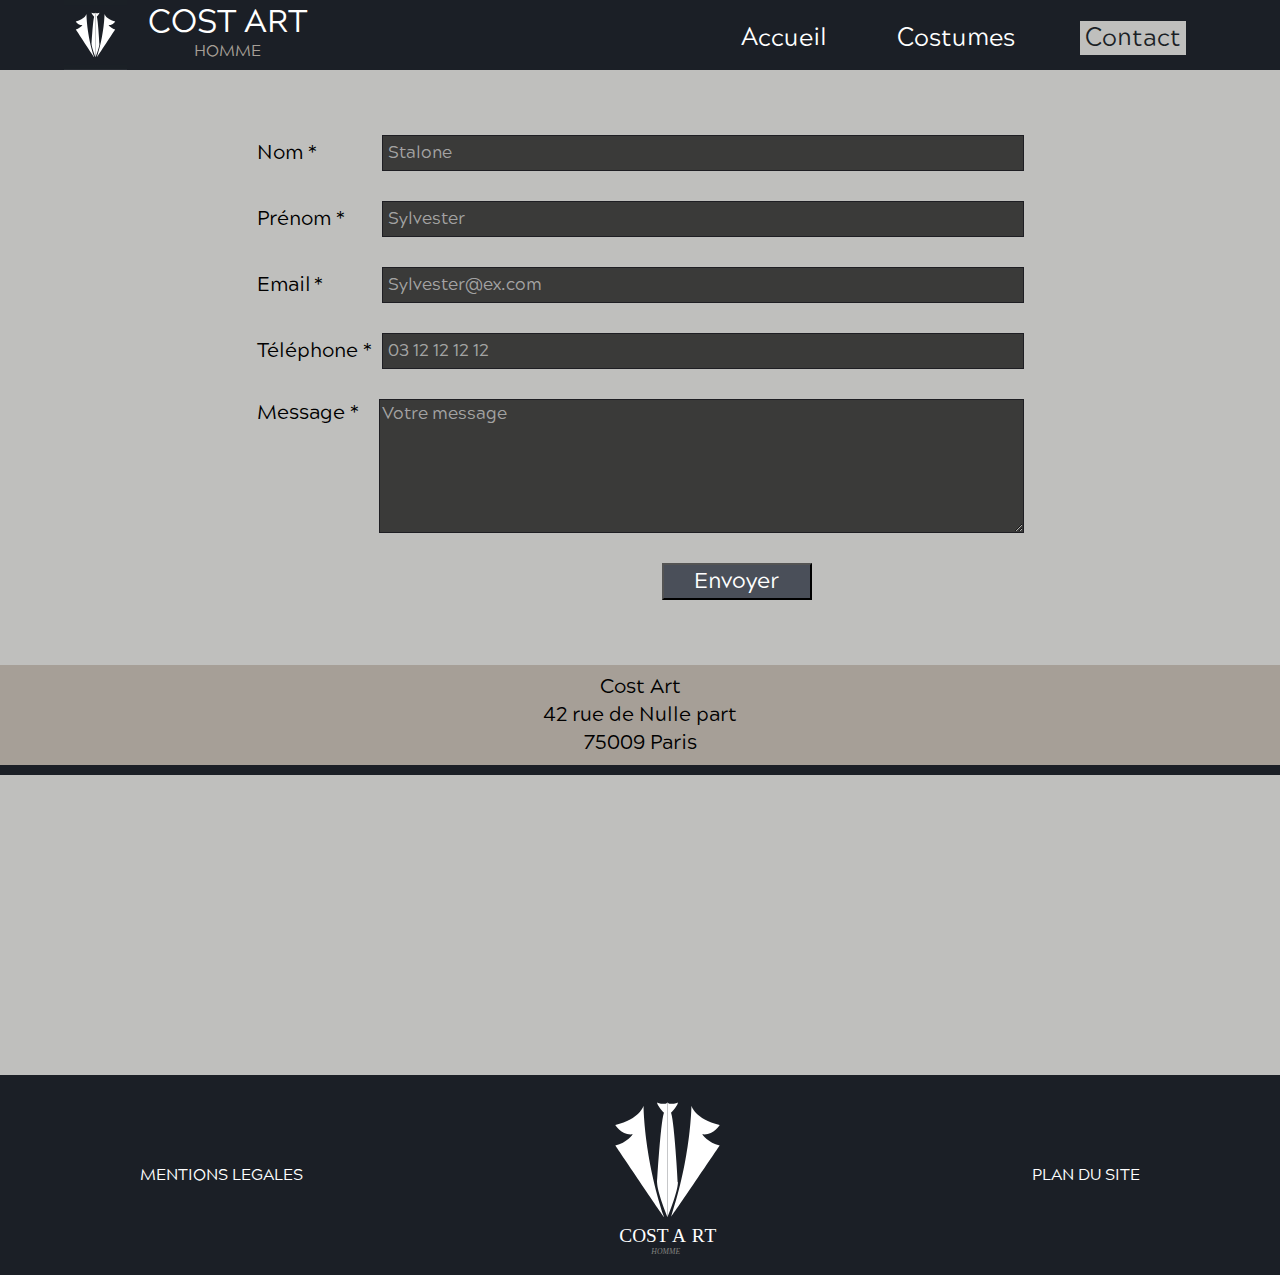
<file: projet/contact.html>
<!DOCTYPE html>
<html lang="fr">
<head>
    <meta charset="UTF-8">
    <meta name="viewport" content="width=device-width, initial-scale=1.0">
    <title>Cost Art - Homme</title>
    <!-- <link href="https://cdn.jsdelivr.net/npm/bootstrap@5.0.0-beta1/dist/css/bootstrap.min.css" rel="stylesheet" integrity="sha384-giJF6kkoqNQ00vy+HMDP7azOuL0xtbfIcaT9wjKHr8RbDVddVHyTfAAsrekwKmP1" crossorigin="anonymous"> -->
    <link rel="stylesheet" href="css/style.css">
    <link rel="icon" type="image/svg" sizes="16x16" href="Le_logo/Logo CostardWT.svg">
</head>
<body>
    <header class="header">
        <div id="menu">
            <div class="bouton">
                <button class="bt bg" onclick="this.classList.toggle('opened');this.setAttribute('aria-expanded', this.classList.contains('opened'))" aria-label="Main Menu">
                    <svg width="50" height="50" viewBox="0 0 100 100">
                        <path class="line line1" d="M 20,29.000046 H 80.000231 C 80.000231,29.000046 94.498839,28.817352 94.532987,66.711331 94.543142,77.980673 90.966081,81.670246 85.259173,81.668997 79.552261,81.667751 75.000211,74.999942 75.000211,74.999942 L 25.000021,25.000058" />
                        <path class="line line2" d="M 20,50 H 80" />
                        <path class="line line3" d="M 20,70.999954 H 80.000231 C 80.000231,70.999954 94.498839,71.182648 94.532987,33.288669 94.543142,22.019327 90.966081,18.329754 85.259173,18.331003 79.552261,18.332249 75.000211,25.000058 75.000211,25.000058 L 25.000021,74.999942" />
                    </svg>
                </button>
            </div>            
        </div>
        <div id="menu-resp">
            <div class="head-marque">
                <div class="marque">
                    <h1>COST ART</h1>
                    <span>HOMME</span>
                </div>
                <img src="Le_logo/Logo CostardFPWT.svg" alt="Le logo" class="logo_img">
            </div>
            <nav id="j_menu" class="menu hide">
                <a href="index.html">Accueil</a>
                <a href="costumes.html">Costumes</a>
                <a href="contact.html" class="active">Contact</a>
            </nav>
        </div>
    </header>
    <main class="main">
        <form action="/ma-page-de-traitement" method="post">
            <div>
                <label for="name">Nom *</label>
                <input type="text" id="name" name="user_name" placeholder="Stalone">
            </div>
            <div>
                <label for="prenom">Prénom *</label>
                <input type="text" id="prenom" name="user_name" placeholder="Sylvester">
            </div>
            <div>
                <label for="mail">Email *</label>
                <input type="email" id="mail" name="user_mail" placeholder="Sylvester@ex.com">
            </div>
            <div>
                <label for="phone">Téléphone *</label>
                <input type="number" id="phone" name="user_name" placeholder="03 12 12 12 12">
            </div>
            <div>
                <label for="msg">Message *</label>
                <textarea id="msg" name="user_message" placeholder="Votre message"></textarea>
            </div>
            <div>
                <button class="bta-form" type="submit">Envoyer</button>
            </div>
        </form>
        <section id="adresse" class="titre-art">
            Cost Art <br>
            42 rue de Nulle part <br>
            75009 Paris
        </section>
        <div class="separation"></div>
        <iframe src="https://www.google.com/maps/embed?pb=!1m14!1m8!1m3!1d2625.148588815518!2d2.3673391!3d48.8553769!3m2!1i1024!2i768!4f13.1!3m3!1m2!1s0x47e672007ebf604f%3A0x866b9d4eac766431!2sUltraJeux!5e0!3m2!1sfr!2sfr!4v1612360474376!5m2!1sfr!2sfr" width="100%" frameborder="0" style="border:0;" allowfullscreen="" aria-hidden="false" tabindex="0"></iframe>
    </main>
    <footer class="footer">
        <div class="info">
            <a href="mentions.html">MENTIONS LEGALES</a>
            <img src="Le_logo/Logo CostardFP.svg" alt="le logo">
            <a href="plan-site.html">PLAN DU SITE</a>
        </div>
    </footer>
    
    <!-- Script jquery -->
    <script src="https://ajax.googleapis.com/ajax/libs/jquery/3.5.1/jquery.min.js"></script>
    <script src="js/app.js"></script>
</body>
</html>
</file>
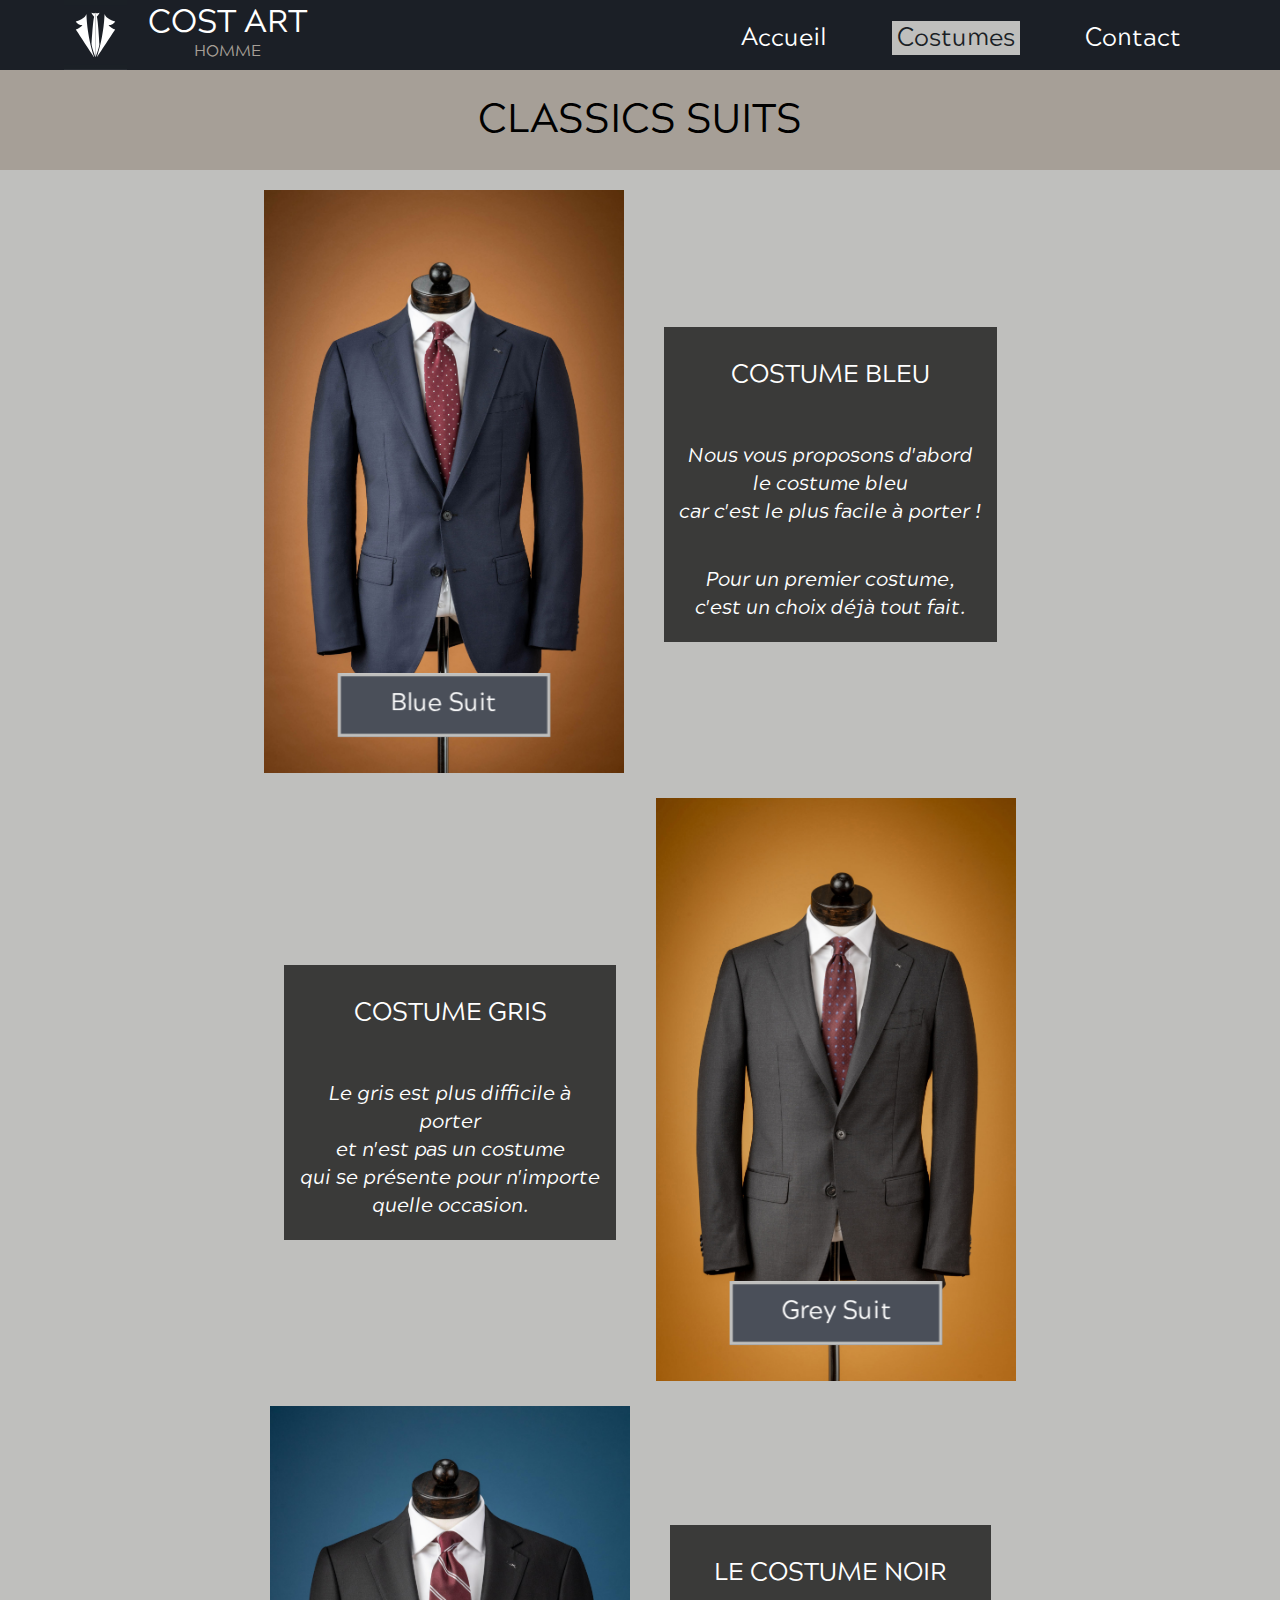
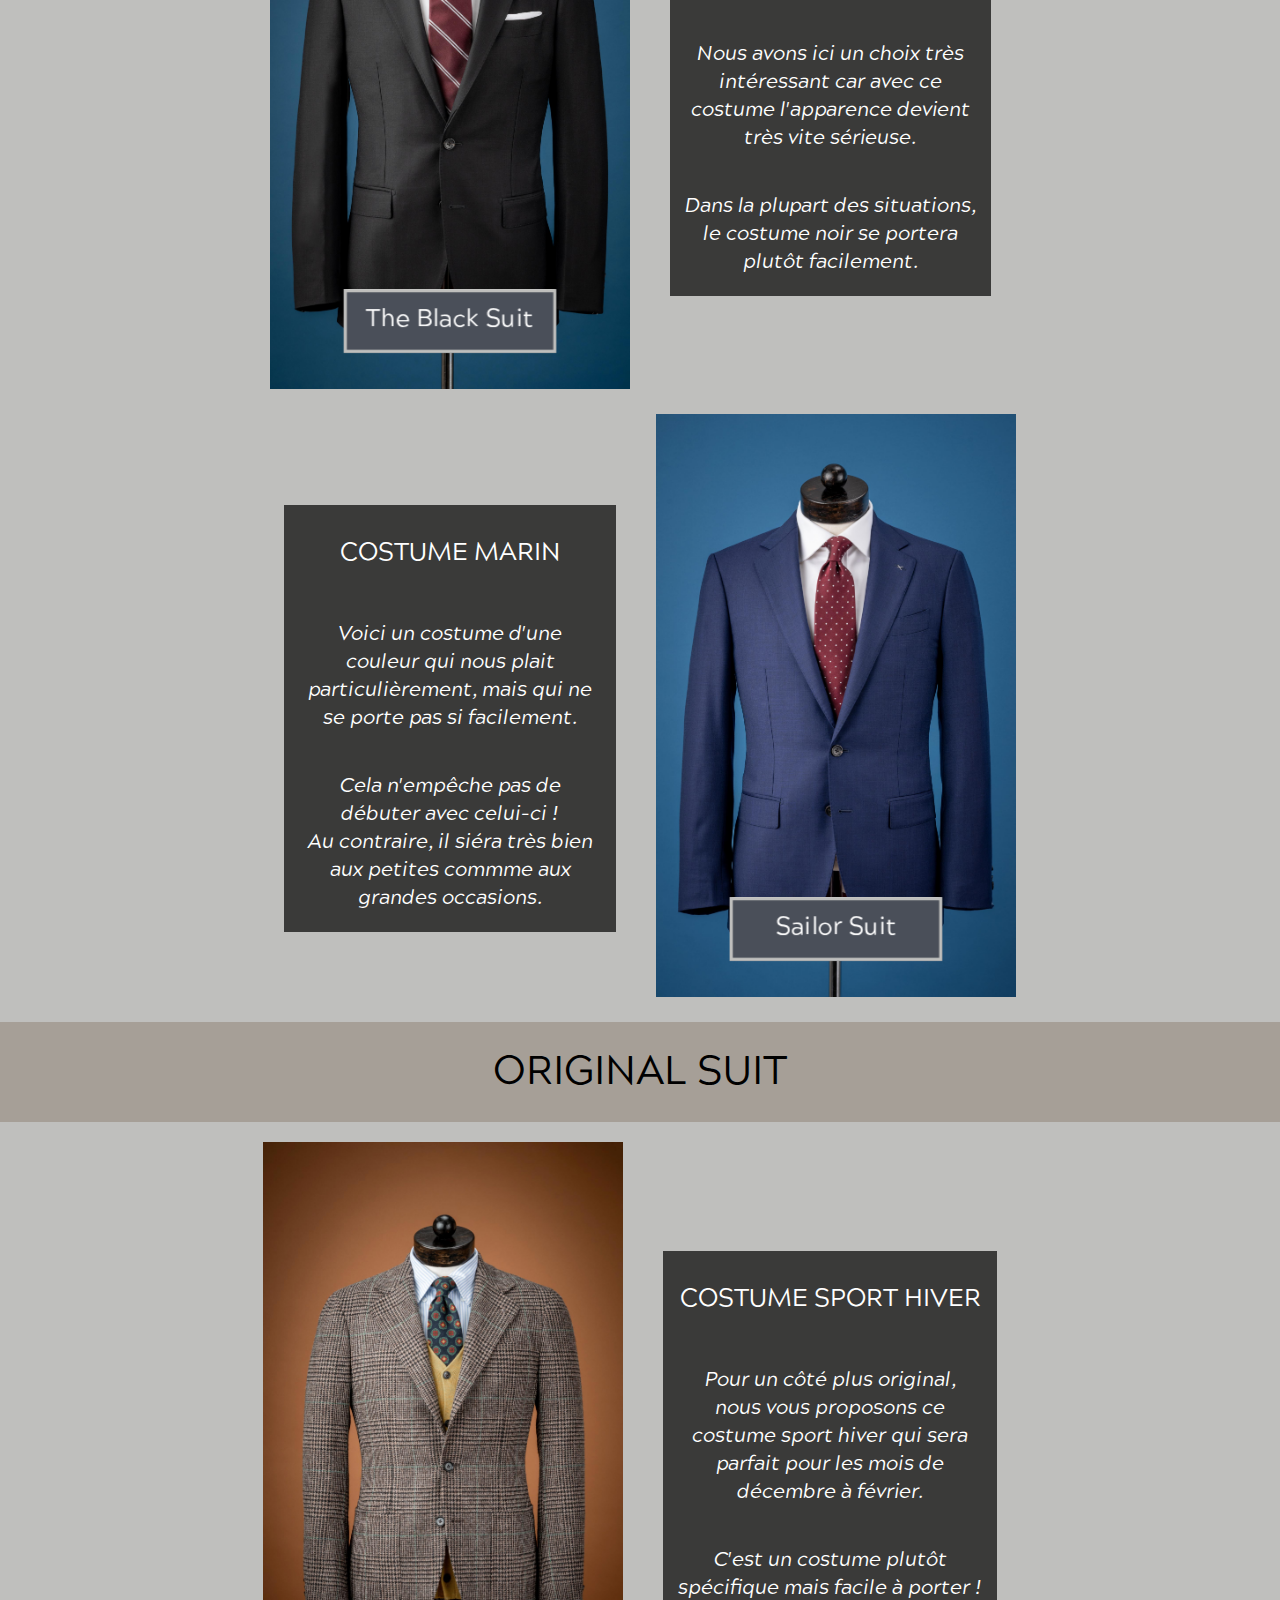
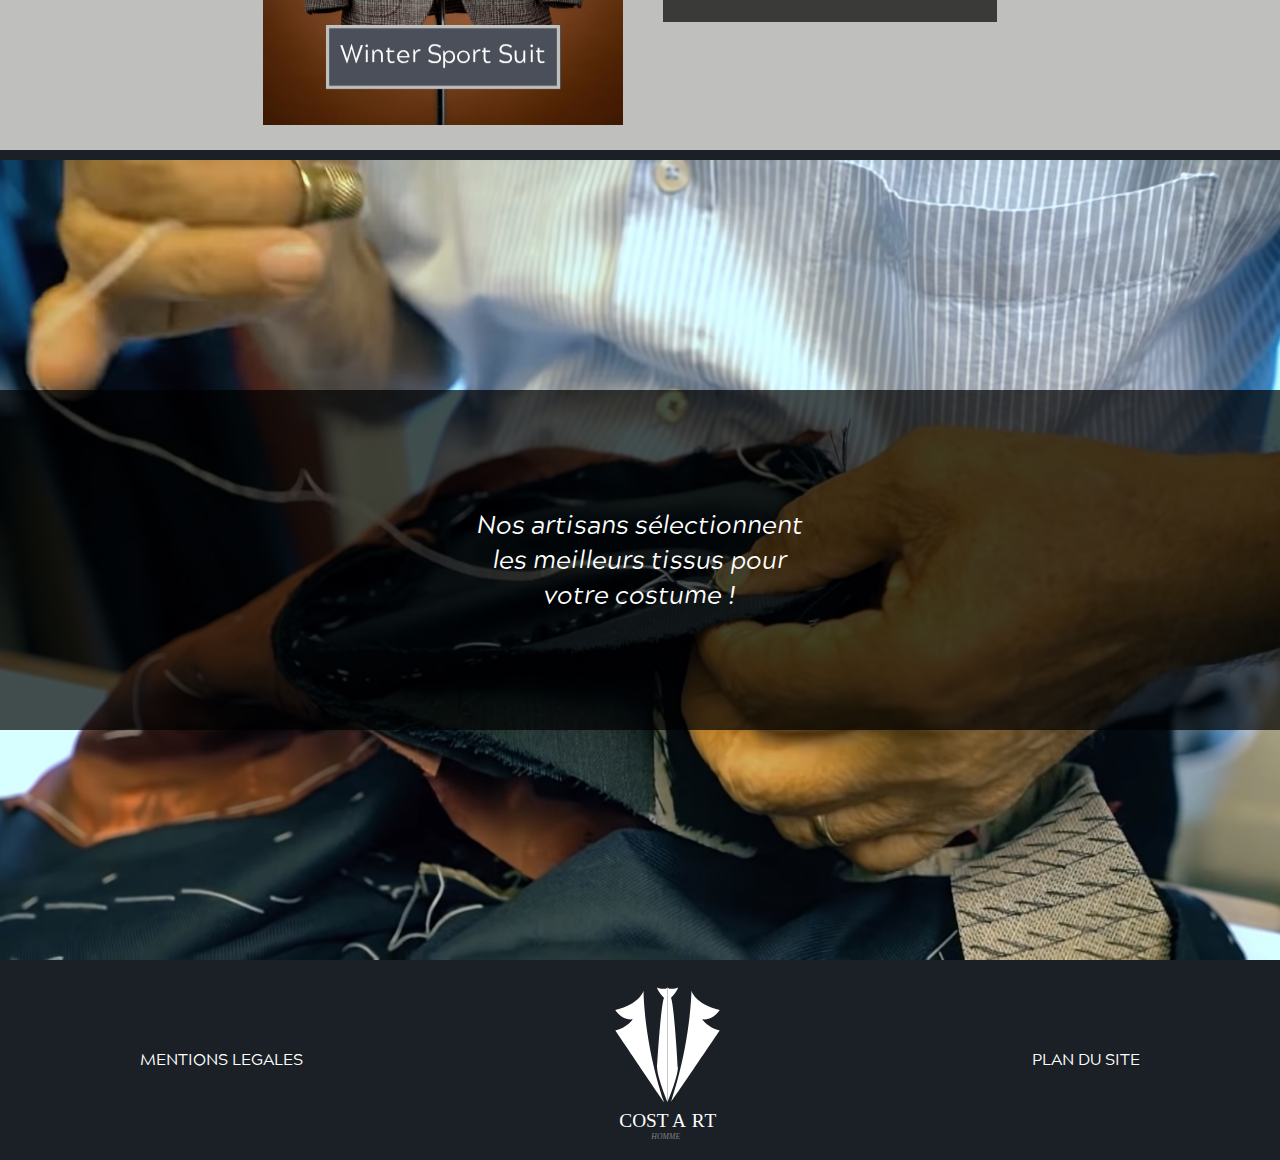
<file: projet/costumes.html>
<!DOCTYPE html>
<html lang="fr">
<head>
    <meta charset="UTF-8">
    <meta name="viewport" content="width=device-width, initial-scale=1.0">
    <title>Cost Art - Homme</title>
    <!-- <link href="https://cdn.jsdelivr.net/npm/bootstrap@5.0.0-beta1/dist/css/bootstrap.min.css" rel="stylesheet" integrity="sha384-giJF6kkoqNQ00vy+HMDP7azOuL0xtbfIcaT9wjKHr8RbDVddVHyTfAAsrekwKmP1" crossorigin="anonymous"> -->
    <link rel="stylesheet" href="css/style.css">
    <link rel="icon" type="image/svg" sizes="16x16" href="Le_logo/Logo CostardWT.svg">
</head>
<body>
    <header class="header">
        <div id="menu">
            <div class="bouton">
                <button class="bt bg" onclick="this.classList.toggle('opened');this.setAttribute('aria-expanded', this.classList.contains('opened'))" aria-label="Main Menu">
                    <svg width="50" height="50" viewBox="0 0 100 100">
                        <path class="line line1" d="M 20,29.000046 H 80.000231 C 80.000231,29.000046 94.498839,28.817352 94.532987,66.711331 94.543142,77.980673 90.966081,81.670246 85.259173,81.668997 79.552261,81.667751 75.000211,74.999942 75.000211,74.999942 L 25.000021,25.000058" />
                        <path class="line line2" d="M 20,50 H 80" />
                        <path class="line line3" d="M 20,70.999954 H 80.000231 C 80.000231,70.999954 94.498839,71.182648 94.532987,33.288669 94.543142,22.019327 90.966081,18.329754 85.259173,18.331003 79.552261,18.332249 75.000211,25.000058 75.000211,25.000058 L 25.000021,74.999942" />
                    </svg>
                </button>
            </div>            
        </div>
        <div id="menu-resp">
            <div class="head-marque">
                <div class="marque">
                    <h1>COST ART</h1>
                    <span>HOMME</span>
                </div>
                <img src="Le_logo/Logo CostardFPWT.svg" alt="Le logo" class="logo_img">
            </div>
            <nav id="j_menu" class="menu hide">
                <a href="index.html">Accueil</a>
                <a href="costumes.html" class="active">Costumes</a>
                <a href="contact.html">Contact</a>
            </nav>
        </div>
    </header>
    <section id="El-slider">
        <div id="slidy-container">
            <figure id="slidy">
                <img src="img/Cover_Caro_1.jpg" alt="eyes" >
                <img src="img/Cover_Caro_2.jpg" alt="lou" >
                <img src="img/Cover_Caro_3.jpg" alt="lucie-2" >
            </figure>
        </div>
        <div class="txt-slider">
            En ce moment, les soldes d'hiver sont disponibles !
        </div>
    </section>
    <div id="sepastop" class="separation"></div>
    <main class="main">
        <h1 id="classics-suits" class="titre-art">CLASSICS SUITS</h1>
        <article class="article_a">
            <div class="bg-blue-suit">
                <a class="bta" href="pages-produits/blue-suit.html">
                    <div>
                        <span>Blue Suit</span>
                        <span>Blue Suit</span>
                    </div>
                </a>
            </div>
            <div id="article-txt" class="bg-article-txt">
                <h1>COSTUME BLEU</h1>
                <p>Nous vous proposons d'abord <br>le costume bleu <br>car c'est le plus facile à porter !</p>
                <p>Pour un premier costume, <br>c'est un choix déjà tout fait.</p>
            </div>
        </article>
        <article class="article_b">
            <div class="bg-grey-suit">
                <a class="bta" href="pages-produits/grey-suit.html">
                    <div>
                        <span>Grey Suit</span>
                        <span>Grey Suit</span>
                    </div>
                </a>
            </div>
            <div id="article-txt" class="bg-article-txt">
                <h1>COSTUME GRIS</h1>
                <p>
                    Le gris est plus difficile à porter <br>et n'est pas un costume <br>qui se présente pour n'importe <br>quelle occasion.
                </p>
            </div>
        </article>
        <article class="article_a">
            <div class="bg-black-suit">
                <a class="bta" href="pages-produits/black-suit.html">
                    <div>
                        <span>The Black Suit</span>
                        <span>The Black Suit</span>
                    </div>
                </a>
            </div>
            <div id="article-txt" class="bg-article-txt">
                <h1>LE COSTUME NOIR</h1>
                <p>Nous avons ici un choix très <br>intéressant car avec ce <br>costume l'apparence devient <br>très vite sérieuse.</p>
                <p>Dans la plupart des situations, <br> le costume noir se portera <br>plutôt facilement.</p>
            </div>
        </article>
        <article class="article_b">
            <div class="bg-sailor-suit">
                <a class="bta" href="pages-produits/sailor-suit.html">
                    <div>
                        <span>Sailor Suit</span>
                        <span>Sailor Suit</span>
                    </div>
                </a>
            </div>
            <div id="article-txt" class="bg-article-txt">
                <h1>COSTUME MARIN</h1>
                <p>
                    Voici un costume d'une <br>couleur qui nous plait <br>particulièrement,
                    mais qui ne se porte pas si facilement.
                </p>
                <p>
                    Cela n'empêche pas de <br>débuter avec celui-ci ! <br>
                    Au contraire, il siéra très bien <br>aux petites commme aux <br>
                    grandes occasions.
                </p>
            </div>
        </article>
        <h1 id="ori-suits" class="titre-art">ORIGINAL SUIT</h1>
        <article class="article_a">
            <div class="bg-winter-suit">
                <a class="bta" href="pages-produits/ori-suit.html">
                    <div>
                        <span>Winter Sport Suit</span>
                        <span>Winter Sport Suit</span>
                    </div>
                </a>
            </div>
            <div id="article-txt" class="bg-article-txt">
                <h1>COSTUME SPORT HIVER</h1>
                <p>
                    Pour un côté plus original, <br>nous vous proposons ce <br>
                    costume sport hiver qui sera <br>parfait pour les mois de <br>
                    décembre à février.
                </p>
                <p>
                    C'est un costume plutôt <br>spécifique mais facile à porter !
                </p>
            </div>
        </article>
    </main>
    <div class="separation"></div>
    <footer class="footer">
        <div class="img_footer">
            <p>Nos artisans sélectionnent <br> les meilleurs tissus pour <br> votre costume !</p>
        </div>
        <div class="info">
            <a href="mentions.html">MENTIONS LEGALES</a>
            <img src="Le_logo/Logo CostardFP.svg" alt="le logo">
            <a href="plan-site.html">PLAN DU SITE</a>
        </div>
    </footer>
    
    <!-- Script jquery -->
    <script src="https://ajax.googleapis.com/ajax/libs/jquery/3.5.1/jquery.min.js"></script>
    <script src="js/app.js"></script>
</body>
</html>
</file>
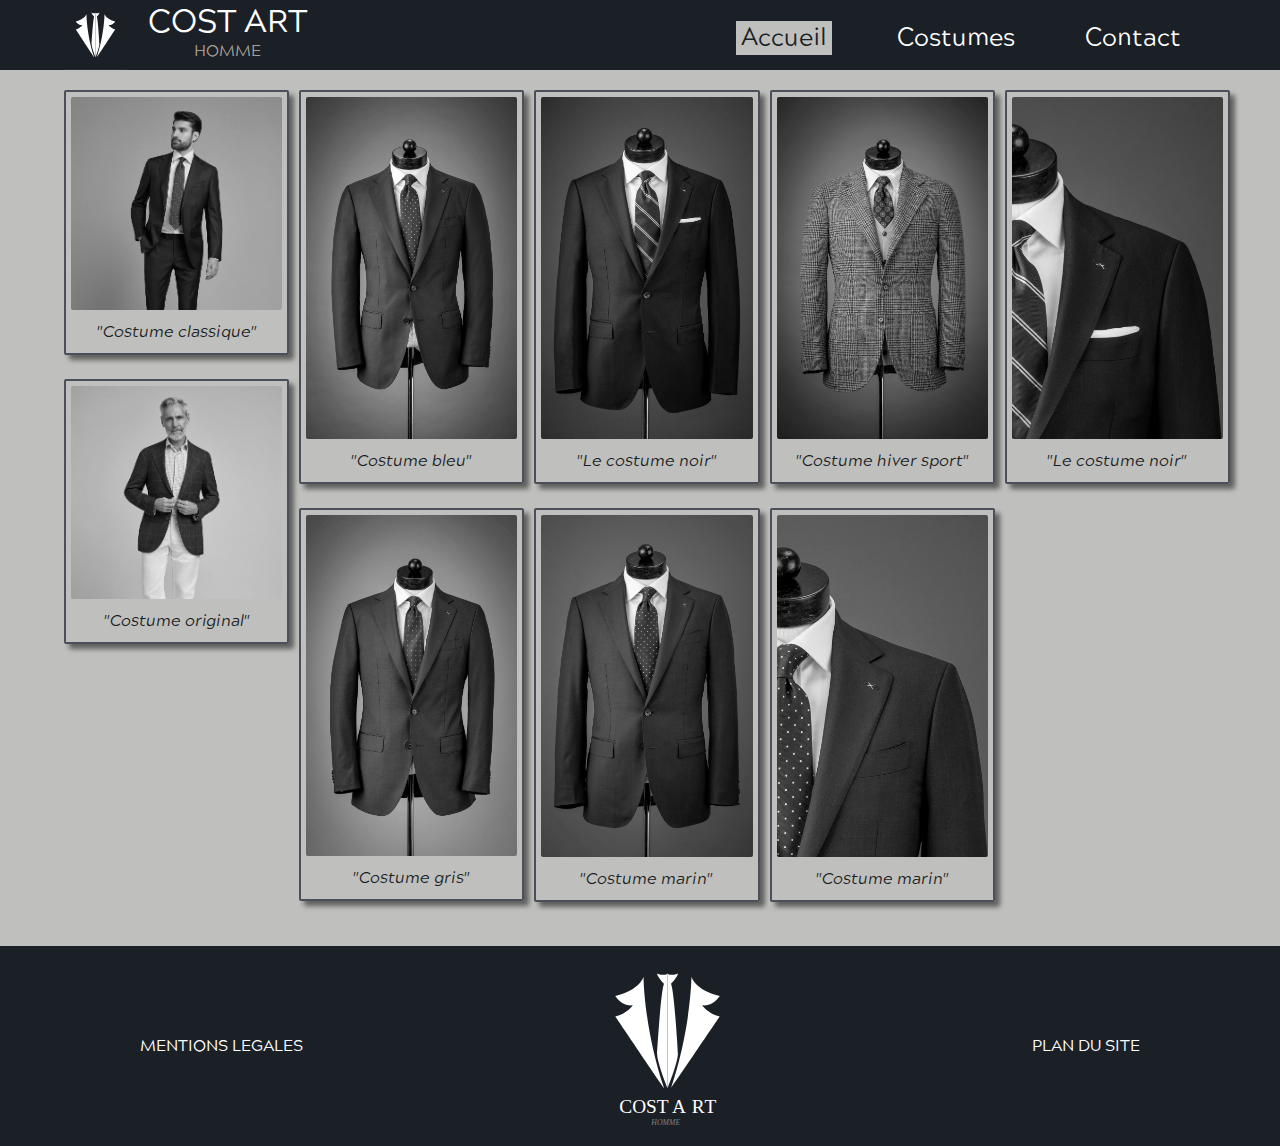
<file: projet/galerie.html>
<!DOCTYPE html>
<html lang="fr">
<head>
    <meta charset="UTF-8">
    <meta name="viewport" content="width=device-width, initial-scale=1.0">
    <title>Cost Art - Homme</title>
    <!-- <link href="https://cdn.jsdelivr.net/npm/bootstrap@5.0.0-beta1/dist/css/bootstrap.min.css" rel="stylesheet" integrity="sha384-giJF6kkoqNQ00vy+HMDP7azOuL0xtbfIcaT9wjKHr8RbDVddVHyTfAAsrekwKmP1" crossorigin="anonymous"> -->
    <link rel="stylesheet" href="css/style.css">
    <link rel="icon" type="image/svg" sizes="16x16" href="Le_logo/Logo CostardWT.svg">
</head>
<body>
    <header class="header">
        <div id="menu">
            <div class="bouton">
                <button class="bt bg" onclick="this.classList.toggle('opened');this.setAttribute('aria-expanded', this.classList.contains('opened'))" aria-label="Main Menu">
                    <svg width="50" height="50" viewBox="0 0 100 100">
                        <path class="line line1" d="M 20,29.000046 H 80.000231 C 80.000231,29.000046 94.498839,28.817352 94.532987,66.711331 94.543142,77.980673 90.966081,81.670246 85.259173,81.668997 79.552261,81.667751 75.000211,74.999942 75.000211,74.999942 L 25.000021,25.000058" />
                        <path class="line line2" d="M 20,50 H 80" />
                        <path class="line line3" d="M 20,70.999954 H 80.000231 C 80.000231,70.999954 94.498839,71.182648 94.532987,33.288669 94.543142,22.019327 90.966081,18.329754 85.259173,18.331003 79.552261,18.332249 75.000211,25.000058 75.000211,25.000058 L 25.000021,74.999942" />
                    </svg>
                </button>
            </div>            
        </div>
        <div id="menu-resp">
            <div class="head-marque">
                <div class="marque">
                    <h1>COST ART</h1>
                    <span>HOMME</span>
                </div>
                <img src="Le_logo/Logo CostardFPWT.svg" alt="Le logo" class="logo_img">
            </div>
            <nav id="j_menu" class="menu hide">
                <a href="index.html" class="active">Accueil</a>
                <a href="costumes.html">Costumes</a>
                <a href="contact.html">Contact</a>
            </nav>
        </div>
    </header>
    <main id="galele" class="main">
        <div class="grid-container">
            <div>
              <img class='grid-item grid-item-1' src='img/CostarClassic.jpg' alt='Costar classique'>
              <p>"Costume classique"</p>
            </div>
            <div>
              <img class='grid-item grid-item-2' src='img/SuiteOri.jpg' alt='Costar original'>
              <p>"Costume original"</p>
            </div>
            <div>
              <img class='grid-item grid-item-3' src='img/Suit_Classic_1.jpg' alt='Costar bleu'>
              <p>"Costume bleu"</p>
            </div>
            <div>
              <img class='grid-item grid-item-4' src='img/Suit_Classic_2.jpg' alt='Costar gris'>
              <p>"Costume gris"</p>
            </div>
            <div>
              <img class='grid-item grid-item-5' src='img/Suit_Classic_3.jpg' alt='Le costume noir'>
              <p>"Le costume noir"</p>
            </div>
            <div>
              <img class='grid-item grid-item-6' src='img/Suit_Classic_4.jpg' alt='Costume marin'>
              <p>"Costume marin"</p>
            </div>
            <div>
              <img class='grid-item grid-item-7' src='img/Suit_Ori.jpg' alt='Costume hiver sport'>
              <p>"Costume hiver sport"</p>
            </div>
            <div>
              <img class='grid-item grid-item-8' src='img/Suit_Classic_4_pov.jpg' alt='Costume marin'>
              <p>"Costume marin"</p>
            </div>
            <div>
              <img class='grid-item grid-item-9' src='img/Suit_Classic_3_pov.jpg' alt='Le costume noir'>
              <p>"Le costume noir"</p>
            </div>
          </div>
    </main>
    <footer class="footer">
        <div class="info">
            <a href="mentions.html">MENTIONS LEGALES</a>
            <img src="Le_logo/Logo CostardFP.svg" alt="le logo">
            <a href="plan-site.html">PLAN DU SITE</a>
        </div>
    </footer>
    
    <!-- Script jquery -->
    <script src="https://ajax.googleapis.com/ajax/libs/jquery/3.5.1/jquery.min.js"></script>
    <script src="js/app.js"></script>
</body>
</html>
</file>
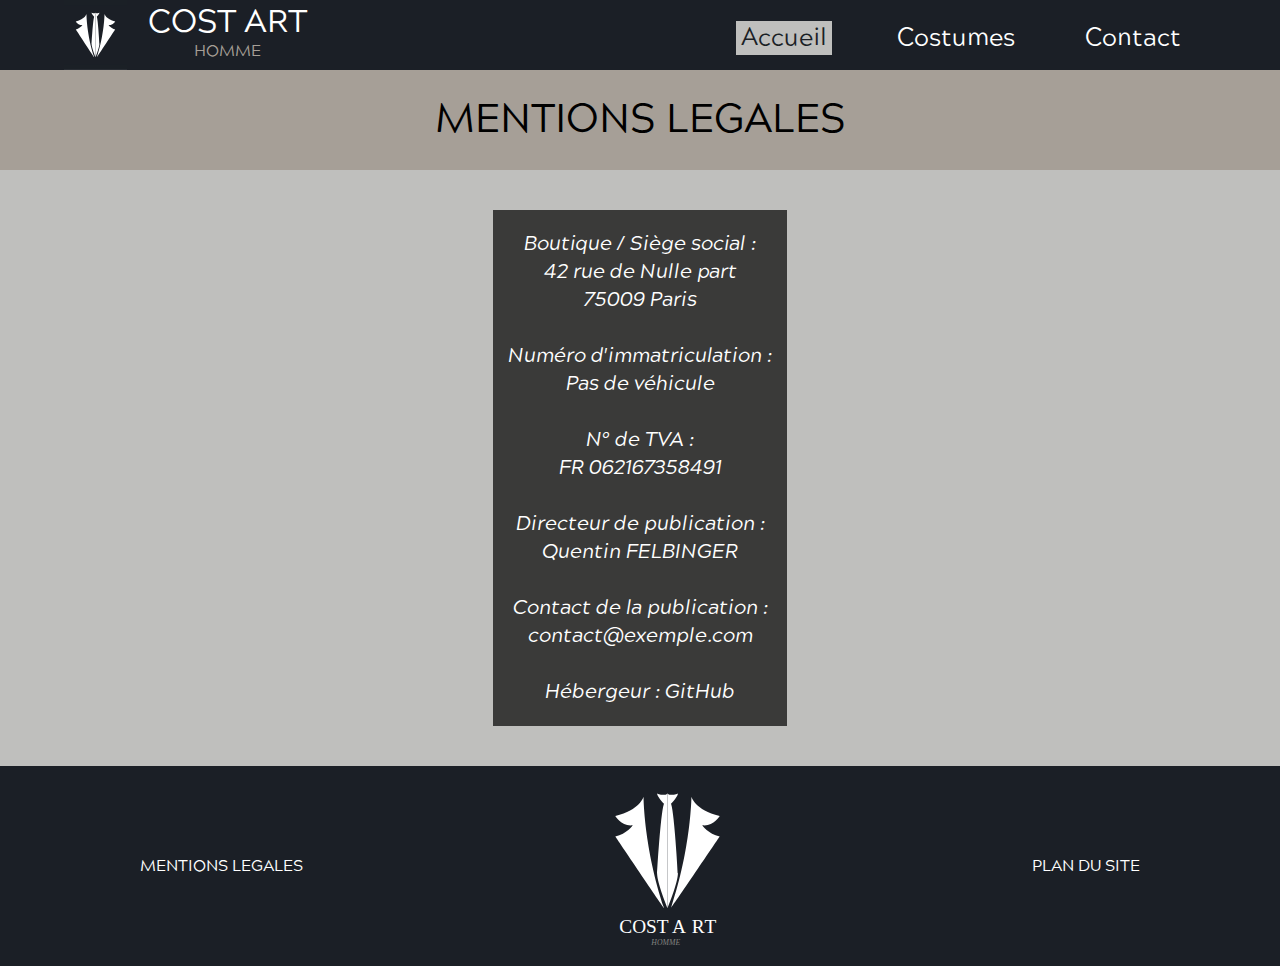
<file: projet/mentions.html>
<!DOCTYPE html>
<html lang="fr">
<head>
    <meta charset="UTF-8">
    <meta name="viewport" content="width=device-width, initial-scale=1.0">
    <title>Cost Art - Homme</title>
    <!-- <link href="https://cdn.jsdelivr.net/npm/bootstrap@5.0.0-beta1/dist/css/bootstrap.min.css" rel="stylesheet" integrity="sha384-giJF6kkoqNQ00vy+HMDP7azOuL0xtbfIcaT9wjKHr8RbDVddVHyTfAAsrekwKmP1" crossorigin="anonymous"> -->
    <link rel="stylesheet" href="css/style.css">
    <link rel="icon" type="image/svg" sizes="16x16" href="Le_logo/Logo CostardWT.svg">
</head>
<body>
    <header class="header">
        <div id="menu">
            <div class="bouton">
                <button class="bt bg" onclick="this.classList.toggle('opened');this.setAttribute('aria-expanded', this.classList.contains('opened'))" aria-label="Main Menu">
                    <svg width="50" height="50" viewBox="0 0 100 100">
                        <path class="line line1" d="M 20,29.000046 H 80.000231 C 80.000231,29.000046 94.498839,28.817352 94.532987,66.711331 94.543142,77.980673 90.966081,81.670246 85.259173,81.668997 79.552261,81.667751 75.000211,74.999942 75.000211,74.999942 L 25.000021,25.000058" />
                        <path class="line line2" d="M 20,50 H 80" />
                        <path class="line line3" d="M 20,70.999954 H 80.000231 C 80.000231,70.999954 94.498839,71.182648 94.532987,33.288669 94.543142,22.019327 90.966081,18.329754 85.259173,18.331003 79.552261,18.332249 75.000211,25.000058 75.000211,25.000058 L 25.000021,74.999942" />
                    </svg>
                </button>
            </div>            
        </div>
        <div id="menu-resp">
            <div class="head-marque">
                <div class="marque">
                    <h1>COST ART</h1>
                    <span>HOMME</span>
                </div>
                <img src="Le_logo/Logo CostardFPWT.svg" alt="Le logo" class="logo_img">
            </div>
            <nav id="j_menu" class="menu hide">
                <a href="index.html" class="active">Accueil</a>
                <a href="costumes.html">Costumes</a>
                <a href="contact.html">Contact</a>
            </nav>
        </div>
    </header>
    <main id="mention-main" class="main">
        <h1 class="titre-art">MENTIONS LEGALES</h1>
        <div class="bg-article-txt mention-txt">
            <p>
                Boutique / Siège social : <br>42 rue de Nulle part <br>75009 Paris
                <br><br>
                Numéro d'immatriculation : <br>Pas de véhicule
                <br><br>
                N° de TVA : <br>FR 062167358491
                <br><br>
                Directeur de publication : <br>
                Quentin FELBINGER
                <br><br>
                Contact de la publication : <br>
                contact@exemple.com
                <br><br>
                Hébergeur : GitHub
            </p>
        </div>
    </main>
    <footer class="footer">
        <div class="info">
            <a href="mentions.html">MENTIONS LEGALES</a>
            <img src="Le_logo/Logo CostardFP.svg" alt="le logo">
            <a href="plan-site.html">PLAN DU SITE</a>
        </div>
    </footer>
    
    <!-- Script jquery -->
    <script src="https://ajax.googleapis.com/ajax/libs/jquery/3.5.1/jquery.min.js"></script>
    <script src="js/app.js"></script>
</body>
</html>
</file>
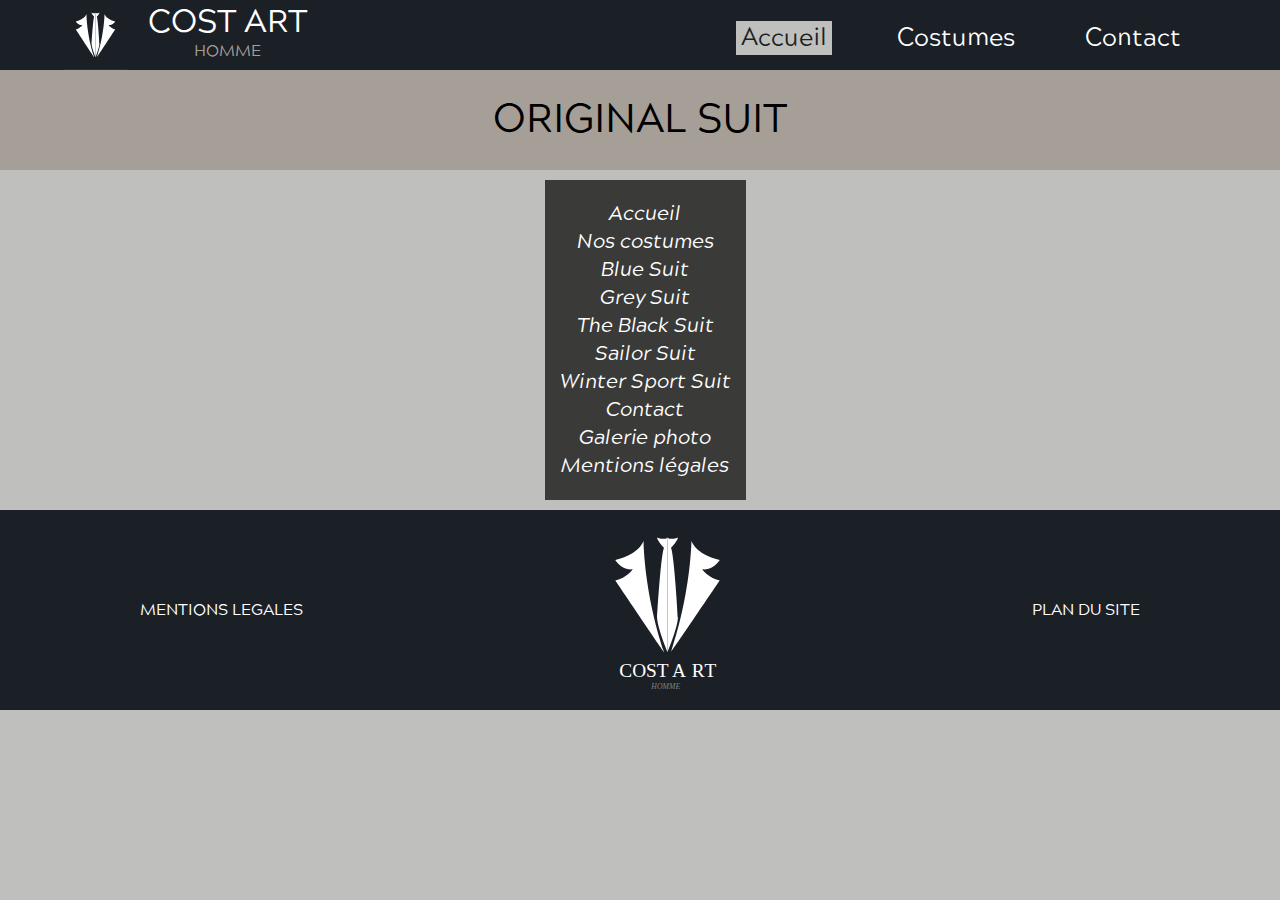
<file: projet/plan-site.html>
<!DOCTYPE html>
<html lang="fr">
<head>
    <meta charset="UTF-8">
    <meta name="viewport" content="width=device-width, initial-scale=1.0">
    <title>Cost Art - Homme</title>
    <!-- <link href="https://cdn.jsdelivr.net/npm/bootstrap@5.0.0-beta1/dist/css/bootstrap.min.css" rel="stylesheet" integrity="sha384-giJF6kkoqNQ00vy+HMDP7azOuL0xtbfIcaT9wjKHr8RbDVddVHyTfAAsrekwKmP1" crossorigin="anonymous"> -->
    <link rel="stylesheet" href="css/style.css">
    <link rel="icon" type="image/svg" sizes="16x16" href="Le_logo/Logo CostardWT.svg">
</head>
<body>
    <header class="header">
        <div id="menu">
            <div class="bouton">
                <button class="bt bg" onclick="this.classList.toggle('opened');this.setAttribute('aria-expanded', this.classList.contains('opened'))" aria-label="Main Menu">
                    <svg width="50" height="50" viewBox="0 0 100 100">
                        <path class="line line1" d="M 20,29.000046 H 80.000231 C 80.000231,29.000046 94.498839,28.817352 94.532987,66.711331 94.543142,77.980673 90.966081,81.670246 85.259173,81.668997 79.552261,81.667751 75.000211,74.999942 75.000211,74.999942 L 25.000021,25.000058" />
                        <path class="line line2" d="M 20,50 H 80" />
                        <path class="line line3" d="M 20,70.999954 H 80.000231 C 80.000231,70.999954 94.498839,71.182648 94.532987,33.288669 94.543142,22.019327 90.966081,18.329754 85.259173,18.331003 79.552261,18.332249 75.000211,25.000058 75.000211,25.000058 L 25.000021,74.999942" />
                    </svg>
                </button>
            </div>            
        </div>
        <div id="menu-resp">
            <div class="head-marque">
                <div class="marque">
                    <h1>COST ART</h1>
                    <span>HOMME</span>
                </div>
                <img src="Le_logo/Logo CostardFPWT.svg" alt="Le logo" class="logo_img">
            </div>
            <nav id="j_menu" class="menu hide">
                <a href="index.html" class="active">Accueil</a>
                <a href="costumes.html">Costumes</a>
                <a href="#">Contact</a>
            </nav>
        </div>
    </header>
    <main class="main">
        <h1 id="ori-suits" class="titre-art">ORIGINAL SUIT</h1>
        <div class="bg-article-txt plan-txt">
            <p>
                <a href="index.html">Accueil</a><br>
                <a href="costumes.html">Nos costumes</a><br>
                <a href="pages-produits/blue-suit.html">Blue Suit</a><br>
                <a href="pages-produits/grey-suit.html">Grey Suit</a><br>
                <a href="pages-produits/black-suit.html">The Black Suit</a><br>
                <a href="pages-produits/sailor-suit.html">Sailor Suit</a><br>
                <a href="pages-produits/ori-suit.html">Winter Sport Suit</a><br>
                <a href="contact.html">Contact</a><br>
                <a href="galerie.html">Galerie photo</a><br>
                <a href="mentions.html">Mentions légales</a><br>
            </p>
        </div>
    </main>
    <footer class="footer">
        <div class="info">
            <a href="mentions.html">MENTIONS LEGALES</a>
            <img src="Le_logo/Logo CostardFP.svg" alt="le logo">
            <a href="plan-site.html">PLAN DU SITE</a>
        </div>
    </footer>
    
    <!-- Script jquery -->
    <script src="https://ajax.googleapis.com/ajax/libs/jquery/3.5.1/jquery.min.js"></script>
    <script src="js/app.js"></script>
</body>
</html>
</file>
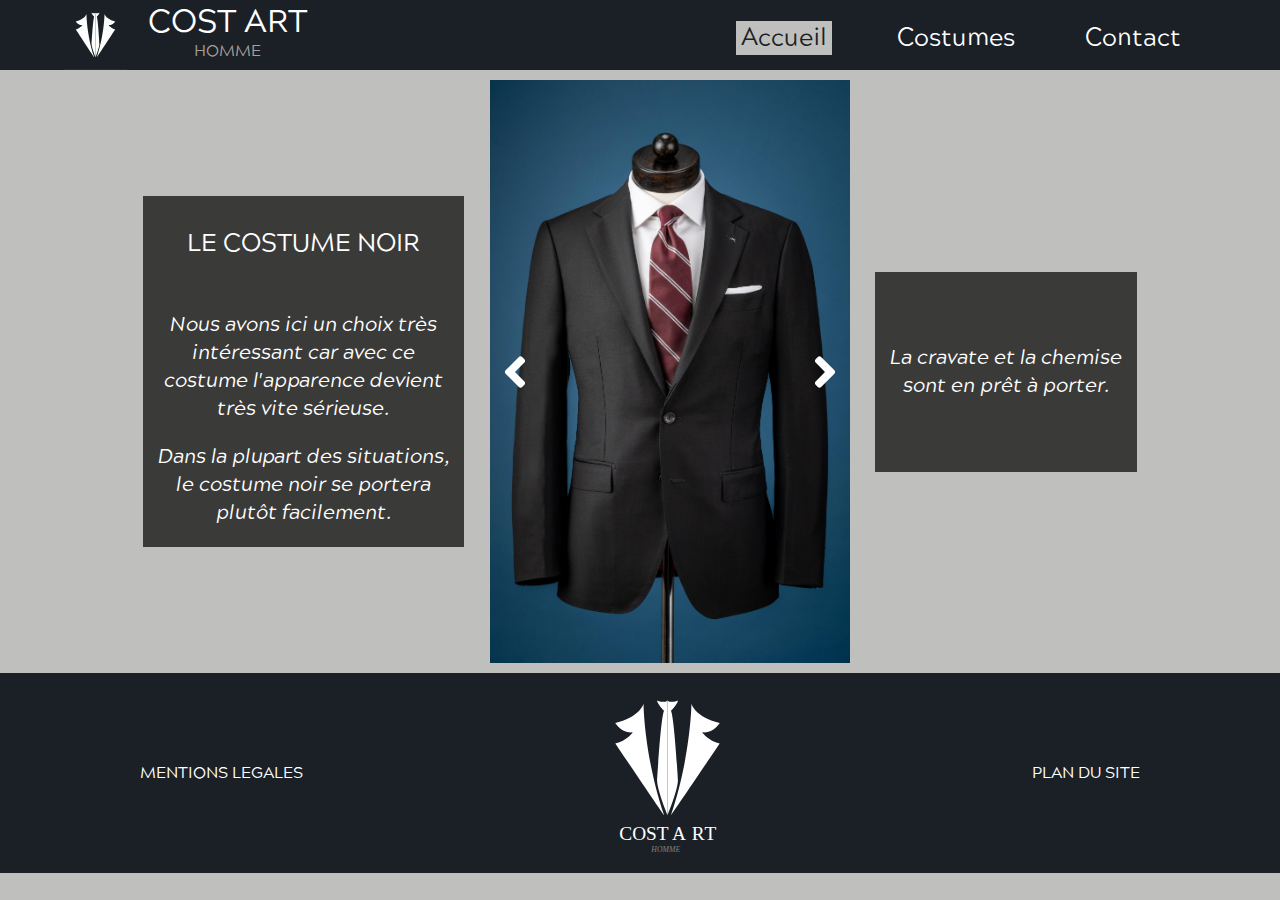
<file: projet/pages-produits/black-suit.html>
<!DOCTYPE html>
<html lang="fr">
<head>
    <meta charset="UTF-8">
    <meta name="viewport" content="width=device-width, initial-scale=1.0">
    <title>Cost Art - Homme</title>
    <!-- <link href="https://cdn.jsdelivr.net/npm/bootstrap@5.0.0-beta1/dist/css/bootstrap.min.css" rel="stylesheet" integrity="sha384-giJF6kkoqNQ00vy+HMDP7azOuL0xtbfIcaT9wjKHr8RbDVddVHyTfAAsrekwKmP1" crossorigin="anonymous"> -->
    <link rel="stylesheet" href="../css/style.css">
    <link rel="icon" type="image/svg" sizes="16x16" href="Le_logo/Logo CostardWT.svg">
</head>
<body>
    <header class="header">
        <div id="menu">
            <div class="bouton">
                <button class="bt bg" onclick="this.classList.toggle('opened');this.setAttribute('aria-expanded', this.classList.contains('opened'))" aria-label="Main Menu">
                    <svg width="50" height="50" viewBox="0 0 100 100">
                        <path class="line line1" d="M 20,29.000046 H 80.000231 C 80.000231,29.000046 94.498839,28.817352 94.532987,66.711331 94.543142,77.980673 90.966081,81.670246 85.259173,81.668997 79.552261,81.667751 75.000211,74.999942 75.000211,74.999942 L 25.000021,25.000058" />
                        <path class="line line2" d="M 20,50 H 80" />
                        <path class="line line3" d="M 20,70.999954 H 80.000231 C 80.000231,70.999954 94.498839,71.182648 94.532987,33.288669 94.543142,22.019327 90.966081,18.329754 85.259173,18.331003 79.552261,18.332249 75.000211,25.000058 75.000211,25.000058 L 25.000021,74.999942" />
                    </svg>
                </button>
            </div>            
        </div>
        <div id="menu-resp">
            <div class="head-marque">
                <div class="marque">
                    <h1>COST ART</h1>
                    <span>HOMME</span>
                </div>
                <img src="../Le_logo/Logo CostardFPWT.svg" alt="Le logo" class="logo_img">
            </div>
            <nav id="j_menu" class="menu hide">
                <a href="../index.html" class="active">Accueil</a>
                <a href="../costumes.html">Costumes</a>
                <a href="../contact.html">Contact</a>
            </nav>
        </div>
    </header>

    <main id="prod-page" class="main">
        <h1 id="titre-prod" class="titre-art">COSTUME NOIR</h1>
        <div id="txt-must-disapear" class="bg-article-txt">
            <p>Nous avons ici un choix très <br>intéressant car avec ce <br>costume l'apparence devient <br>très vite sérieuse.</p>
            <p>Dans la plupart des situations, <br> le costume noir se portera <br>plutôt facilement.</p>
        </div>

        <div id="txt-will-appear" class="bg-article-txt">
            <h1>LE COSTUME NOIR</h1>
            <p>Nous avons ici un choix très <br>intéressant car avec ce <br>costume l'apparence devient <br>très vite sérieuse.</p>
            <p>Dans la plupart des situations, <br> le costume noir se portera <br>plutôt facilement.</p>
         </div>

        <div id="slider" class="bg-black-suit">
            <svg class="next" aria-hidden="true" focusable="false" data-prefix="fas" data-icon="angle-left" class="svg-inline--fa fa-angle-left fa-w-8" role="img" xmlns="http://www.w3.org/2000/svg" viewBox="0 0 256 512"><path fill="currentColor" d="M31.7 239l136-136c9.4-9.4 24.6-9.4 33.9 0l22.6 22.6c9.4 9.4 9.4 24.6 0 33.9L127.9 256l96.4 96.4c9.4 9.4 9.4 24.6 0 33.9L201.7 409c-9.4 9.4-24.6 9.4-33.9 0l-136-136c-9.5-9.4-9.5-24.6-.1-34z"></path>
            </svg>
            <svg class="next" aria-hidden="true" focusable="false" data-prefix="fas" data-icon="angle-right" class="svg-inline--fa fa-angle-right fa-w-8" role="img" xmlns="http://www.w3.org/2000/svg" viewBox="0 0 256 512"><path fill="currentColor" d="M224.3 273l-136 136c-9.4 9.4-24.6 9.4-33.9 0l-22.6-22.6c-9.4-9.4-9.4-24.6 0-33.9l96.4-96.4-96.4-96.4c-9.4-9.4-9.4-24.6 0-33.9L54.3 103c9.4-9.4 24.6-9.4 33.9 0l136 136c9.5 9.4 9.5 24.6.1 34z"></path>
            </svg>
        </div>

        <div class="bg-article-txt info-plus">
            <p>
                La cravate et la chemise <br>sont en prêt à porter.
            </p>
        </div>
    </main>

    <footer class="footer">
        <div class="info">
            <a href="../mentions.html">MENTIONS LEGALES</a>
            <img src="../Le_logo/Logo CostardFP.svg" alt="le logo">
            <a href="../plan-site.html">PLAN DU SITE</a>
        </div>
    </footer>
    
    <!-- Script jquery -->
    <script src="https://ajax.googleapis.com/ajax/libs/jquery/3.5.1/jquery.min.js"></script>
    <script src="../js/app.js"></script>
</body>
</html>
</file>
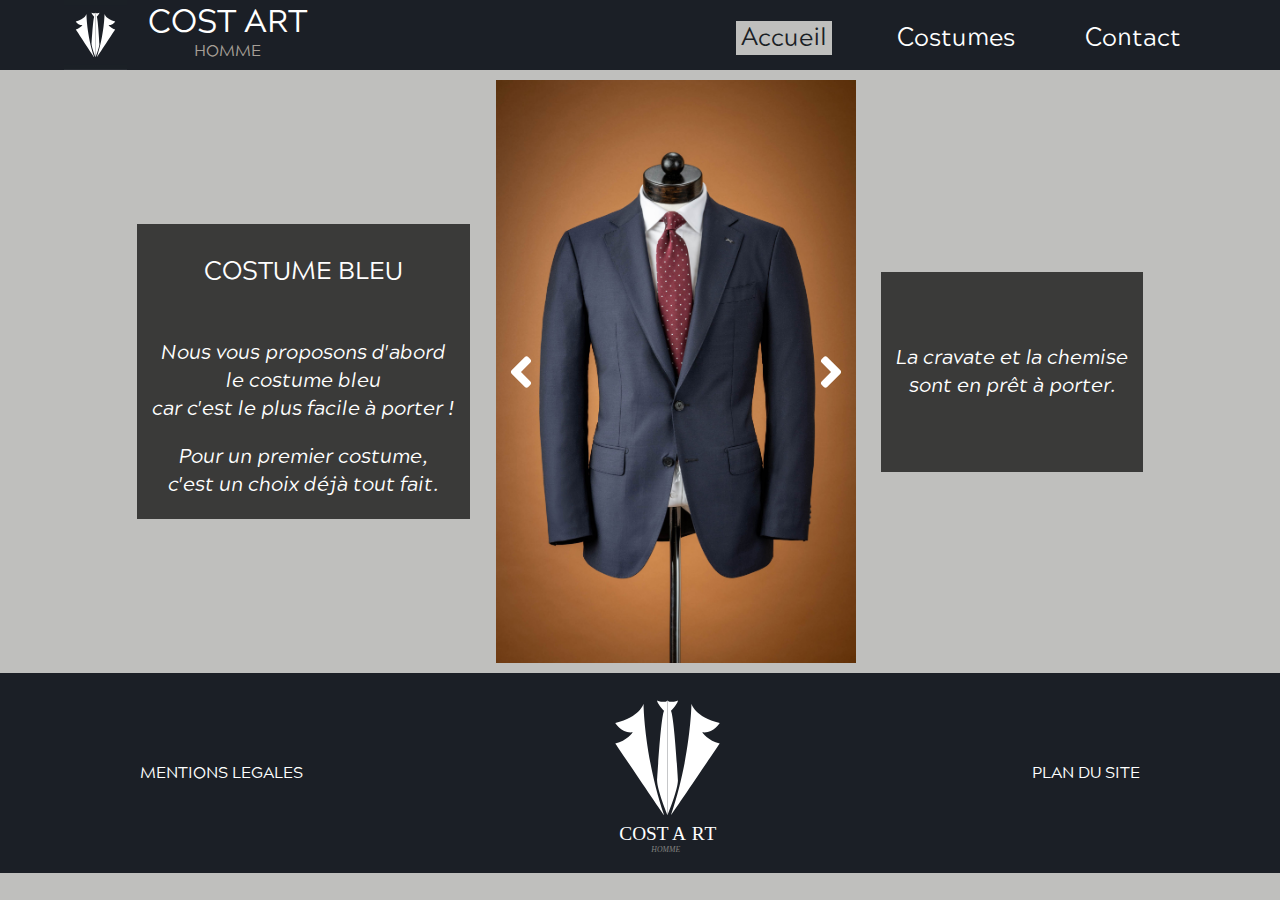
<file: projet/pages-produits/blue-suit.html>
<!DOCTYPE html>
<html lang="fr">
<head>
    <meta charset="UTF-8">
    <meta name="viewport" content="width=device-width, initial-scale=1.0">
    <title>Cost Art - Homme</title>
    <!-- <link href="https://cdn.jsdelivr.net/npm/bootstrap@5.0.0-beta1/dist/css/bootstrap.min.css" rel="stylesheet" integrity="sha384-giJF6kkoqNQ00vy+HMDP7azOuL0xtbfIcaT9wjKHr8RbDVddVHyTfAAsrekwKmP1" crossorigin="anonymous"> -->
    <link rel="stylesheet" href="../css/style.css">
    <link rel="icon" type="image/svg" sizes="16x16" href="Le_logo/Logo CostardWT.svg">
</head>
<body>
    <header class="header">
        <div id="menu">
            <div class="bouton">
                <button class="bt bg" onclick="this.classList.toggle('opened');this.setAttribute('aria-expanded', this.classList.contains('opened'))" aria-label="Main Menu">
                    <svg width="50" height="50" viewBox="0 0 100 100">
                        <path class="line line1" d="M 20,29.000046 H 80.000231 C 80.000231,29.000046 94.498839,28.817352 94.532987,66.711331 94.543142,77.980673 90.966081,81.670246 85.259173,81.668997 79.552261,81.667751 75.000211,74.999942 75.000211,74.999942 L 25.000021,25.000058" />
                        <path class="line line2" d="M 20,50 H 80" />
                        <path class="line line3" d="M 20,70.999954 H 80.000231 C 80.000231,70.999954 94.498839,71.182648 94.532987,33.288669 94.543142,22.019327 90.966081,18.329754 85.259173,18.331003 79.552261,18.332249 75.000211,25.000058 75.000211,25.000058 L 25.000021,74.999942" />
                    </svg>
                </button>
            </div>            
        </div>
        <div id="menu-resp">
            <div class="head-marque">
                <div class="marque">
                    <h1>COST ART</h1>
                    <span>HOMME</span>
                </div>
                <img src="../Le_logo/Logo CostardFPWT.svg" alt="Le logo" class="logo_img">
            </div>
            <nav id="j_menu" class="menu hide">
                <a href="../index.html" class="active">Accueil</a>
                <a href="../costumes.html">Costumes</a>
                <a href="../contact.html">Contact</a>
            </nav>
        </div>
    </header>

    <main id="prod-page" class="main">
        <h1 id="titre-prod" class="titre-art">COSTUME BLEU</h1>
        <div id="txt-must-disapear" class="bg-article-txt">
            <p>Nous vous proposons d'abord <br>le costume bleu <br>car c'est le plus facile à porter !</p>
            <p>Pour un premier costume, <br>c'est un choix déjà tout fait.</p>
        </div>

        <div id="txt-will-appear" class="bg-article-txt">
            <h1>COSTUME BLEU</h1>
            <p>Nous vous proposons d'abord <br>le costume bleu <br>car c'est le plus facile à porter !</p>
            <p>Pour un premier costume, <br>c'est un choix déjà tout fait.</p>
        </div>

        <div id="slider" class="bg-blue-suit">
            <svg class="next" aria-hidden="true" focusable="false" data-prefix="fas" data-icon="angle-left" class="svg-inline--fa fa-angle-left fa-w-8" role="img" xmlns="http://www.w3.org/2000/svg" viewBox="0 0 256 512"><path fill="currentColor" d="M31.7 239l136-136c9.4-9.4 24.6-9.4 33.9 0l22.6 22.6c9.4 9.4 9.4 24.6 0 33.9L127.9 256l96.4 96.4c9.4 9.4 9.4 24.6 0 33.9L201.7 409c-9.4 9.4-24.6 9.4-33.9 0l-136-136c-9.5-9.4-9.5-24.6-.1-34z"></path>
            </svg>
            <svg class="next" aria-hidden="true" focusable="false" data-prefix="fas" data-icon="angle-right" class="svg-inline--fa fa-angle-right fa-w-8" role="img" xmlns="http://www.w3.org/2000/svg" viewBox="0 0 256 512"><path fill="currentColor" d="M224.3 273l-136 136c-9.4 9.4-24.6 9.4-33.9 0l-22.6-22.6c-9.4-9.4-9.4-24.6 0-33.9l96.4-96.4-96.4-96.4c-9.4-9.4-9.4-24.6 0-33.9L54.3 103c9.4-9.4 24.6-9.4 33.9 0l136 136c9.5 9.4 9.5 24.6.1 34z"></path>
            </svg>
        </div>

        <div class="bg-article-txt info-plus">
            <p>
                La cravate et la chemise <br>sont en prêt à porter.
            </p>

        </div>
    </main>

    <footer class="footer">
        <div class="info">
            <a href="../mentions.html">MENTIONS LEGALES</a>
            <img src="../Le_logo/Logo CostardFP.svg" alt="le logo">
            <a href="../plan-site.html">PLAN DU SITE</a>
        </div>
    </footer>
    
    <!-- Script jquery -->
    <script src="https://ajax.googleapis.com/ajax/libs/jquery/3.5.1/jquery.min.js"></script>
    <script src="../js/app.js"></script>
</body>
</html>
</file>
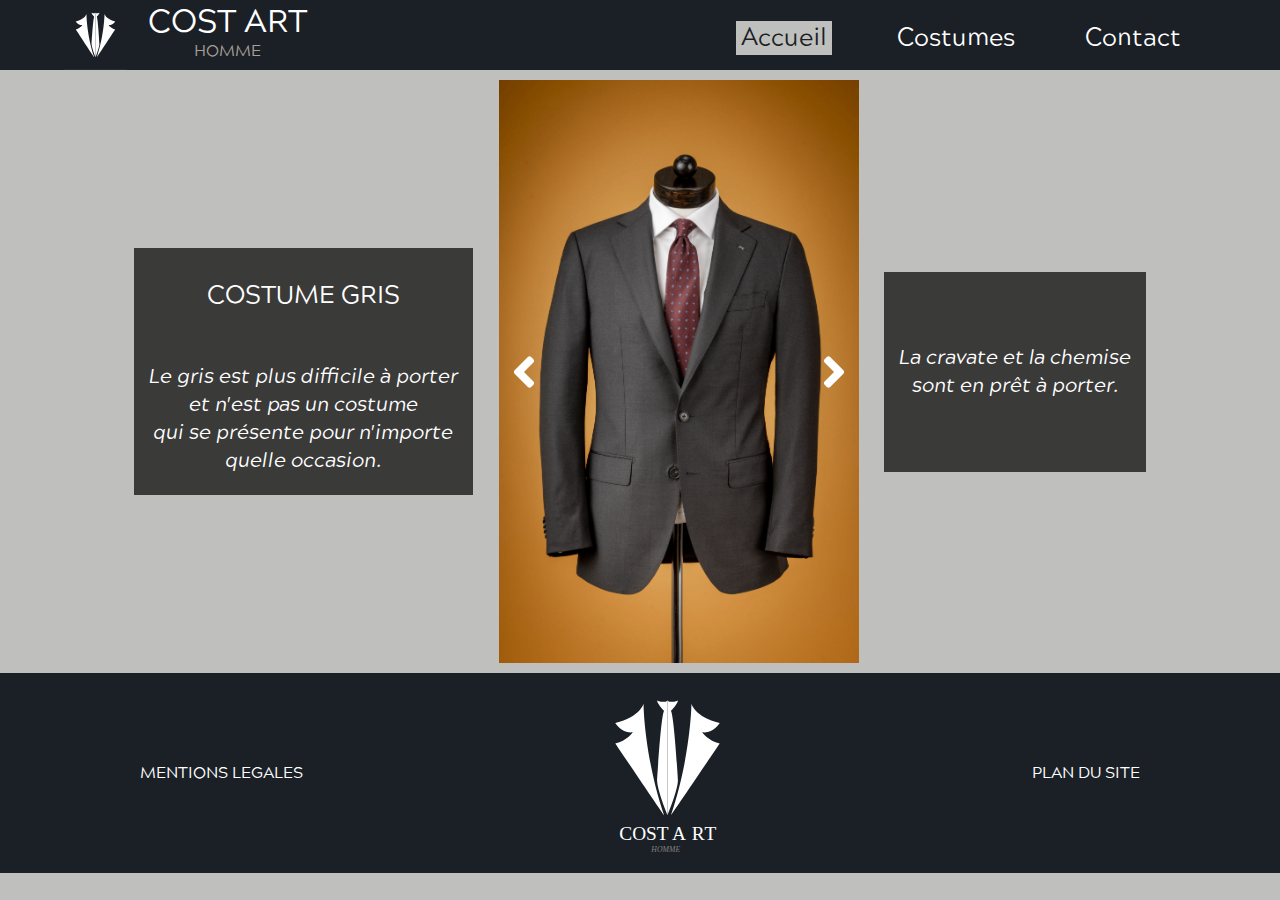
<file: projet/pages-produits/grey-suit.html>
<!DOCTYPE html>
<html lang="fr">
<head>
    <meta charset="UTF-8">
    <meta name="viewport" content="width=device-width, initial-scale=1.0">
    <title>Cost Art - Homme</title>
    <!-- <link href="https://cdn.jsdelivr.net/npm/bootstrap@5.0.0-beta1/dist/css/bootstrap.min.css" rel="stylesheet" integrity="sha384-giJF6kkoqNQ00vy+HMDP7azOuL0xtbfIcaT9wjKHr8RbDVddVHyTfAAsrekwKmP1" crossorigin="anonymous"> -->
    <link rel="stylesheet" href="../css/style.css">
    <link rel="icon" type="image/svg" sizes="16x16" href="Le_logo/Logo CostardWT.svg">
</head>
<body>
    <header class="header">
        <div id="menu">
            <div class="bouton">
                <button class="bt bg" onclick="this.classList.toggle('opened');this.setAttribute('aria-expanded', this.classList.contains('opened'))" aria-label="Main Menu">
                    <svg width="50" height="50" viewBox="0 0 100 100">
                        <path class="line line1" d="M 20,29.000046 H 80.000231 C 80.000231,29.000046 94.498839,28.817352 94.532987,66.711331 94.543142,77.980673 90.966081,81.670246 85.259173,81.668997 79.552261,81.667751 75.000211,74.999942 75.000211,74.999942 L 25.000021,25.000058" />
                        <path class="line line2" d="M 20,50 H 80" />
                        <path class="line line3" d="M 20,70.999954 H 80.000231 C 80.000231,70.999954 94.498839,71.182648 94.532987,33.288669 94.543142,22.019327 90.966081,18.329754 85.259173,18.331003 79.552261,18.332249 75.000211,25.000058 75.000211,25.000058 L 25.000021,74.999942" />
                    </svg>
                </button>
            </div>            
        </div>
        <div id="menu-resp">
            <div class="head-marque">
                <div class="marque">
                    <h1>COST ART</h1>
                    <span>HOMME</span>
                </div>
                <img src="../Le_logo/Logo CostardFPWT.svg" alt="Le logo" class="logo_img">
            </div>
            <nav id="j_menu" class="menu hide">
                <a href="../index.html" class="active">Accueil</a>
                <a href="../costumes.html">Costumes</a>
                <a href="../contact.html">Contact</a>
            </nav>
        </div>
    </header>

    <main id="prod-page" class="main">
        <h1 id="titre-prod" class="titre-art">COSTUME BLEU</h1>
        <div id="txt-must-disapear" class="bg-article-txt">
            <p>
                Le gris est plus difficile à porter <br>et n'est pas un costume <br>
                qui se présente pour n'importe<br> quelle occasion.
            </p>
        </div>

        <div id="txt-will-appear greypage" class="bg-article-txt">
            <h1>COSTUME GRIS</h1>
            <p>
                Le gris est plus difficile à porter <br>et n'est pas un costume <br>
                qui se présente pour n'importe<br> quelle occasion.
            </p>
        </div>

        <div id="slider" class="bg-grey-suit">
            <svg class="next" aria-hidden="true" focusable="false" data-prefix="fas" data-icon="angle-left" class="svg-inline--fa fa-angle-left fa-w-8" role="img" xmlns="http://www.w3.org/2000/svg" viewBox="0 0 256 512"><path fill="currentColor" d="M31.7 239l136-136c9.4-9.4 24.6-9.4 33.9 0l22.6 22.6c9.4 9.4 9.4 24.6 0 33.9L127.9 256l96.4 96.4c9.4 9.4 9.4 24.6 0 33.9L201.7 409c-9.4 9.4-24.6 9.4-33.9 0l-136-136c-9.5-9.4-9.5-24.6-.1-34z"></path>
            </svg>
            <svg class="next" aria-hidden="true" focusable="false" data-prefix="fas" data-icon="angle-right" class="svg-inline--fa fa-angle-right fa-w-8" role="img" xmlns="http://www.w3.org/2000/svg" viewBox="0 0 256 512"><path fill="currentColor" d="M224.3 273l-136 136c-9.4 9.4-24.6 9.4-33.9 0l-22.6-22.6c-9.4-9.4-9.4-24.6 0-33.9l96.4-96.4-96.4-96.4c-9.4-9.4-9.4-24.6 0-33.9L54.3 103c9.4-9.4 24.6-9.4 33.9 0l136 136c9.5 9.4 9.5 24.6.1 34z"></path>
            </svg>
        </div>

        <div class="bg-article-txt info-plus">
            <p>
                La cravate et la chemise <br>sont en prêt à porter.
            </p>

        </div>
    </main>

    <footer class="footer">
        <div class="info">
            <a href="../mentions.html">MENTIONS LEGALES</a>
            <img src="../Le_logo/Logo CostardFP.svg" alt="le logo">
            <a href="../plan-site.html">PLAN DU SITE</a>
        </div>
    </footer>
    
    <!-- Script jquery -->
    <script src="https://ajax.googleapis.com/ajax/libs/jquery/3.5.1/jquery.min.js"></script>
    <script src="../js/app.js"></script>
</body>
</html>
</file>
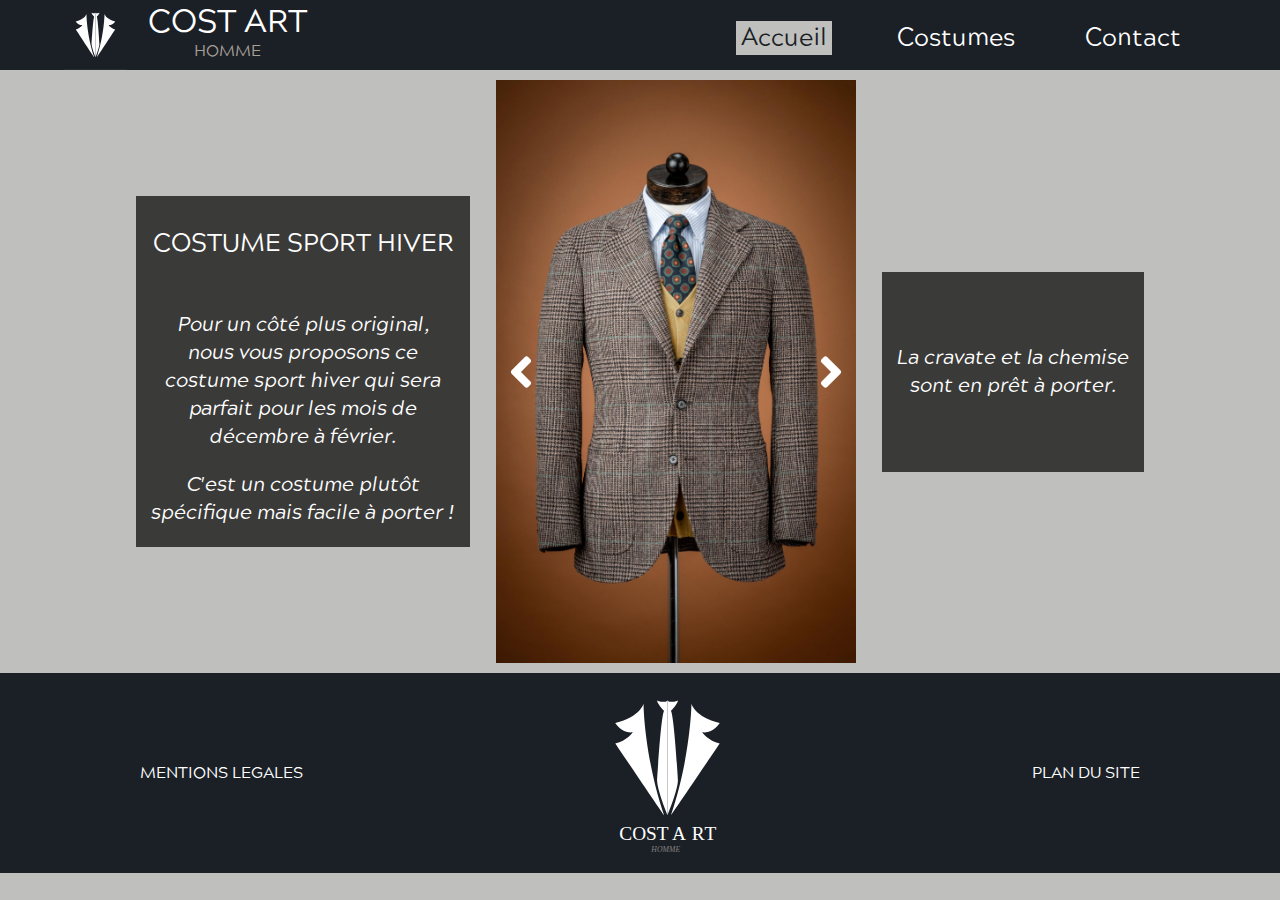
<file: projet/pages-produits/ori-suit.html>
<!DOCTYPE html>
<html lang="fr">
<head>
    <meta charset="UTF-8">
    <meta name="viewport" content="width=device-width, initial-scale=1.0">
    <title>Cost Art - Homme</title>
    <!-- <link href="https://cdn.jsdelivr.net/npm/bootstrap@5.0.0-beta1/dist/css/bootstrap.min.css" rel="stylesheet" integrity="sha384-giJF6kkoqNQ00vy+HMDP7azOuL0xtbfIcaT9wjKHr8RbDVddVHyTfAAsrekwKmP1" crossorigin="anonymous"> -->
    <link rel="stylesheet" href="../css/style.css">
    <link rel="icon" type="image/svg" sizes="16x16" href="Le_logo/Logo CostardWT.svg">
</head>
<body>
    <header class="header">
        <div id="menu">
            <div class="bouton">
                <button class="bt bg" onclick="this.classList.toggle('opened');this.setAttribute('aria-expanded', this.classList.contains('opened'))" aria-label="Main Menu">
                    <svg width="50" height="50" viewBox="0 0 100 100">
                        <path class="line line1" d="M 20,29.000046 H 80.000231 C 80.000231,29.000046 94.498839,28.817352 94.532987,66.711331 94.543142,77.980673 90.966081,81.670246 85.259173,81.668997 79.552261,81.667751 75.000211,74.999942 75.000211,74.999942 L 25.000021,25.000058" />
                        <path class="line line2" d="M 20,50 H 80" />
                        <path class="line line3" d="M 20,70.999954 H 80.000231 C 80.000231,70.999954 94.498839,71.182648 94.532987,33.288669 94.543142,22.019327 90.966081,18.329754 85.259173,18.331003 79.552261,18.332249 75.000211,25.000058 75.000211,25.000058 L 25.000021,74.999942" />
                    </svg>
                </button>
            </div>            
        </div>
        <div id="menu-resp">
            <div class="head-marque">
                <div class="marque">
                    <h1>COST ART</h1>
                    <span>HOMME</span>
                </div>
                <img src="../Le_logo/Logo CostardFPWT.svg" alt="Le logo" class="logo_img">
            </div>
            <nav id="j_menu" class="menu hide">
                <a href="../index.html" class="active">Accueil</a>
                <a href="../costumes.html">Costumes</a>
                <a href="../contact.html">Contact</a>
            </nav>
        </div>
    </header>

    <main id="prod-page" class="main">
        <h1 id="titre-prod" class="titre-art">COSTUME SPORT HIVER</h1>
        <div id="txt-must-disapear" class="bg-article-txt">
            <p>
                Pour un côté plus original, <br>nous vous proposons ce <br>
                costume sport hiver qui sera <br>parfait pour les mois de <br>
                décembre à février.
            </p>
            <p>
                C'est un costume plutôt <br>spécifique mais facile à porter !
            </p>
        </div>

        <div id="txt-will-appear" class="bg-article-txt">
            <h1>COSTUME SPORT HIVER</h1>
            <p>
                Pour un côté plus original, <br>nous vous proposons ce <br>
                costume sport hiver qui sera <br>parfait pour les mois de <br>
                décembre à février.
            </p>
            <p>
                C'est un costume plutôt <br>spécifique mais facile à porter !
            </p>
        </div>

        <div id="slider" class="bg-winter-suit">
            <svg class="next" aria-hidden="true" focusable="false" data-prefix="fas" data-icon="angle-left" class="svg-inline--fa fa-angle-left fa-w-8" role="img" xmlns="http://www.w3.org/2000/svg" viewBox="0 0 256 512"><path fill="currentColor" d="M31.7 239l136-136c9.4-9.4 24.6-9.4 33.9 0l22.6 22.6c9.4 9.4 9.4 24.6 0 33.9L127.9 256l96.4 96.4c9.4 9.4 9.4 24.6 0 33.9L201.7 409c-9.4 9.4-24.6 9.4-33.9 0l-136-136c-9.5-9.4-9.5-24.6-.1-34z"></path>
            </svg>
            <svg class="next" aria-hidden="true" focusable="false" data-prefix="fas" data-icon="angle-right" class="svg-inline--fa fa-angle-right fa-w-8" role="img" xmlns="http://www.w3.org/2000/svg" viewBox="0 0 256 512"><path fill="currentColor" d="M224.3 273l-136 136c-9.4 9.4-24.6 9.4-33.9 0l-22.6-22.6c-9.4-9.4-9.4-24.6 0-33.9l96.4-96.4-96.4-96.4c-9.4-9.4-9.4-24.6 0-33.9L54.3 103c9.4-9.4 24.6-9.4 33.9 0l136 136c9.5 9.4 9.5 24.6.1 34z"></path>
            </svg>
        </div>

        <div class="bg-article-txt info-plus">
            <p>
                La cravate et la chemise <br>sont en prêt à porter.
            </p>
        </div>
    </main>

    <footer class="footer">
        <div class="info">
            <a href="../mentions.html">MENTIONS LEGALES</a>
            <img src="../Le_logo/Logo CostardFP.svg" alt="le logo">
            <a href="../plan-site.html">PLAN DU SITE</a>
        </div>
    </footer>
    
    <!-- Script jquery -->
    <script src="https://ajax.googleapis.com/ajax/libs/jquery/3.5.1/jquery.min.js"></script>
    <script src="../js/app.js"></script>
</body>
</html>
</file>
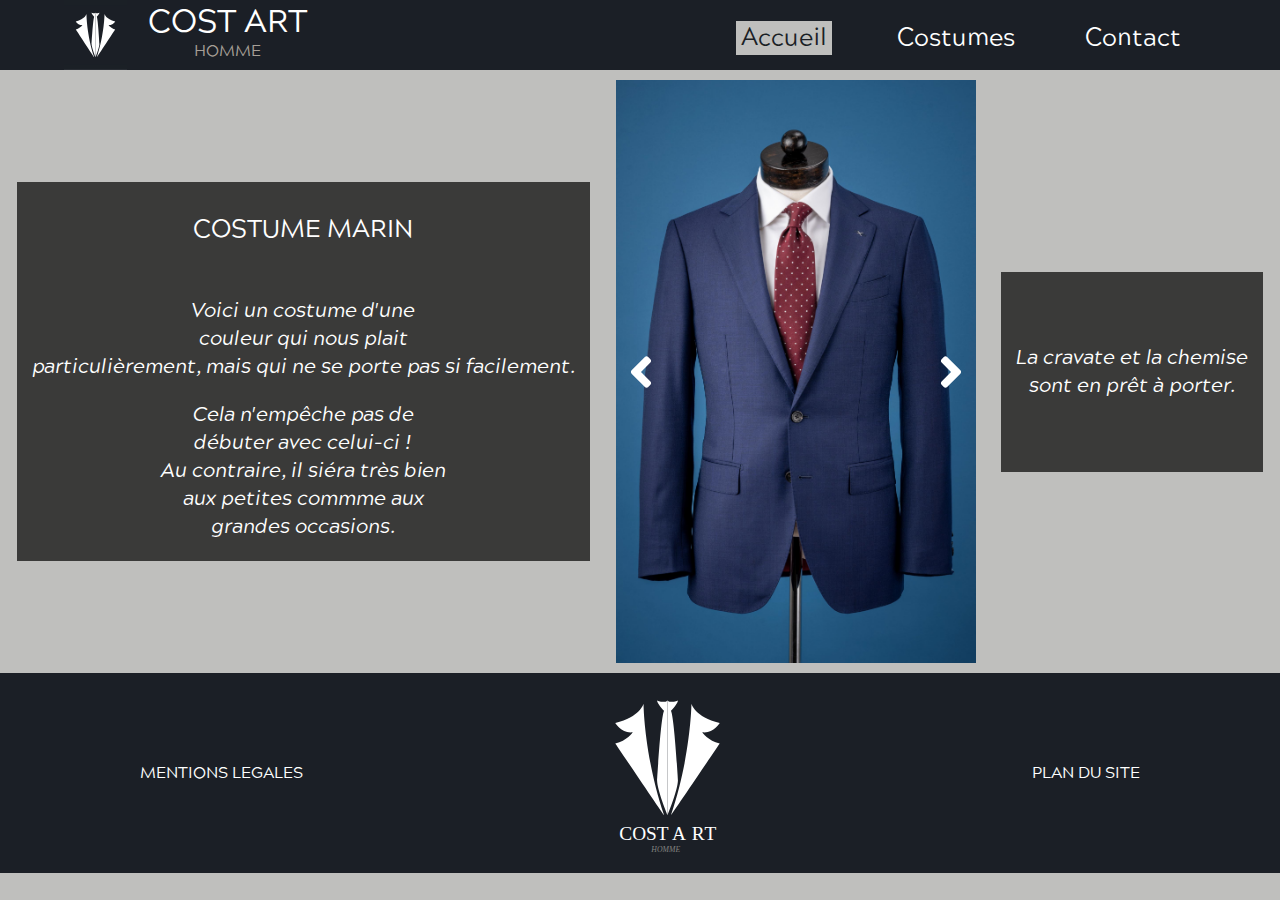
<file: projet/pages-produits/sailor-suit.html>
<!DOCTYPE html>
<html lang="fr">
<head>
    <meta charset="UTF-8">
    <meta name="viewport" content="width=device-width, initial-scale=1.0">
    <title>Cost Art - Homme</title>
    <!-- <link href="https://cdn.jsdelivr.net/npm/bootstrap@5.0.0-beta1/dist/css/bootstrap.min.css" rel="stylesheet" integrity="sha384-giJF6kkoqNQ00vy+HMDP7azOuL0xtbfIcaT9wjKHr8RbDVddVHyTfAAsrekwKmP1" crossorigin="anonymous"> -->
    <link rel="stylesheet" href="../css/style.css">
    <link rel="icon" type="image/svg" sizes="16x16" href="Le_logo/Logo CostardWT.svg">
</head>
<body>
    <header class="header">
        <div id="menu">
            <div class="bouton">
                <button class="bt bg" onclick="this.classList.toggle('opened');this.setAttribute('aria-expanded', this.classList.contains('opened'))" aria-label="Main Menu">
                    <svg width="50" height="50" viewBox="0 0 100 100">
                        <path class="line line1" d="M 20,29.000046 H 80.000231 C 80.000231,29.000046 94.498839,28.817352 94.532987,66.711331 94.543142,77.980673 90.966081,81.670246 85.259173,81.668997 79.552261,81.667751 75.000211,74.999942 75.000211,74.999942 L 25.000021,25.000058" />
                        <path class="line line2" d="M 20,50 H 80" />
                        <path class="line line3" d="M 20,70.999954 H 80.000231 C 80.000231,70.999954 94.498839,71.182648 94.532987,33.288669 94.543142,22.019327 90.966081,18.329754 85.259173,18.331003 79.552261,18.332249 75.000211,25.000058 75.000211,25.000058 L 25.000021,74.999942" />
                    </svg>
                </button>
            </div>            
        </div>
        <div id="menu-resp">
            <div class="head-marque">
                <div class="marque">
                    <h1>COST ART</h1>
                    <span>HOMME</span>
                </div>
                <img src="../Le_logo/Logo CostardFPWT.svg" alt="Le logo" class="logo_img">
            </div>
            <nav id="j_menu" class="menu hide">
                <a href="../index.html" class="active">Accueil</a>
                <a href="../costumes.html">Costumes</a>
                <a href="../contact.html">Contact</a>
            </nav>
        </div>
    </header>

    <main id="prod-page" class="main">
        <h1 id="titre-prod" class="titre-art">COSTUME MARIN</h1>
        <div id="txt-must-disapear" class="bg-article-txt">
            <p>
                Voici un costume d'une <br>couleur qui nous plait <br>particulièrement,
                mais qui ne se porte pas si facilement.
            </p>
            <p>
                Cela n'empêche pas de <br>débuter avec celui-ci ! <br>
                Au contraire, il siéra très bien <br>aux petites commme aux <br>
                grandes occasions.
            </p>
        </div>

        <div id="txt-will-appear" class="bg-article-txt">
            <h1>COSTUME MARIN</h1>
            <p>
                Voici un costume d'une <br>couleur qui nous plait <br>particulièrement,
                mais qui ne se porte pas si facilement.
            </p>
            <p>
                Cela n'empêche pas de <br>débuter avec celui-ci ! <br>
                Au contraire, il siéra très bien <br>aux petites commme aux <br>
                grandes occasions.
            </p>
        </div>

        <div id="slider" class="bg-sailor-suit">
            <svg class="next" aria-hidden="true" focusable="false" data-prefix="fas" data-icon="angle-left" class="svg-inline--fa fa-angle-left fa-w-8" role="img" xmlns="http://www.w3.org/2000/svg" viewBox="0 0 256 512"><path fill="currentColor" d="M31.7 239l136-136c9.4-9.4 24.6-9.4 33.9 0l22.6 22.6c9.4 9.4 9.4 24.6 0 33.9L127.9 256l96.4 96.4c9.4 9.4 9.4 24.6 0 33.9L201.7 409c-9.4 9.4-24.6 9.4-33.9 0l-136-136c-9.5-9.4-9.5-24.6-.1-34z"></path>
            </svg>
            <svg class="next" aria-hidden="true" focusable="false" data-prefix="fas" data-icon="angle-right" class="svg-inline--fa fa-angle-right fa-w-8" role="img" xmlns="http://www.w3.org/2000/svg" viewBox="0 0 256 512"><path fill="currentColor" d="M224.3 273l-136 136c-9.4 9.4-24.6 9.4-33.9 0l-22.6-22.6c-9.4-9.4-9.4-24.6 0-33.9l96.4-96.4-96.4-96.4c-9.4-9.4-9.4-24.6 0-33.9L54.3 103c9.4-9.4 24.6-9.4 33.9 0l136 136c9.5 9.4 9.5 24.6.1 34z"></path>
            </svg>
        </div>

        <div class="bg-article-txt info-plus">
            <p>
                La cravate et la chemise <br>sont en prêt à porter.
            </p>
        </div>
    </main>

    <footer class="footer">
        <div class="info">
            <a href="../mentions.html">MENTIONS LEGALES</a>
            <img src="../Le_logo/Logo CostardFP.svg" alt="le logo">
            <a href="../plan-site.html">PLAN DU SITE</a>
        </div>
    </footer>
    
    <!-- Script jquery -->
    <script src="https://ajax.googleapis.com/ajax/libs/jquery/3.5.1/jquery.min.js"></script>
    <script src="../js/app.js"></script>
</body>
</html>
</file>
<file: css/style.css>
@import url('https://fonts.googleapis.com/css2?family=Nunito:ital,wght@0,200;0,300;0,400;0,700;1,400&family=Ubuntu:ital,wght@0,300;0,400;0,700;1,300;1,700&display=swap');
@import url("https://fonts.googleapis.com/css?family=Oswald|Roboto:300,400,700");

body {
    font-family: Ubuntu;
}

body h1 {
    font-weight: bold;
}

body header {
    font-family: Ubuntu, sans-serif;
}

.lign {
    width: 100%;
    margin: auto;
    background-color: rgba(0, 0, 0, 0.4);
}

.lign_s {
    overflow: visible;
    height: 30px;
    border-style: solid;
    border-color: rgba(0, 0, 0, 0.5);
    border-width: 1px 0 0 0;
    border-radius: 20px;
    width: 80%;
}

.lign_s::before {
    display: block;
    content: "";
    height: 30px;
    margin-top: -31px;
    border-style: solid;
    border-color:rgba(0, 0, 0, 0.5);
    border-width: 0 0 1px 0;
    border-radius: 20px;
}

#nav_h {
  transition: .3s;
}

#nav_h:hover {
    background-color: #992e2e;
    color: #fff;
}

#push_ta {
  background-color: #2d2f31;
  color: #fff;
  transition: .3s;
}

#push_ta:hover {
  background-color: #992e2e;
  color: #fff;
}

.no_pad {
  padding: 0;
}

.banniere {
    height: 300px;
    background: no-repeat center center / cover url("../img/Background_header.jpg") fixed;
    box-shadow: 0 4px 30px rgba(0, 0, 0, 0.527);
}  

.banniere_for {
  height: 400px;
  background: no-repeat center center / cover url("../img/formation.jpg") fixed;
  box-shadow: 0 4px 30px rgba(0, 0, 0, 0.527);
  margin-top: 30px;
  color: #fff;
}

.banniere_for h1 {
  margin-top: 30px;
  padding: 10px 10px;
  background-color: rgba(0, 0, 0, 0.55);
  border-radius: 3px;
}

.progress {
  width: 300px;
  height: 30px;
  font-size: medium;
}

main {
    margin-top: 50px;
}

main article {
    margin-top: 20px;
}

.timeline-item {
  padding: 3em 2em 2em;
  position: relative;
  color: rgba(0, 0, 0, 0.7);
  border-left: 2px solid rgba(0, 0, 0, 0.3);
}

.timeline-item p {
  font-size: 1rem;
}

.timeline-item h2 {
  font-size: 2rem;
  margin-bottom: 0.5em;
}

.timeline-item::before {
  content: attr(date-is);
  position: absolute;
  left: 2em;
  font-weight: bold;
  top: 1em;
  display: block;
  font-family: "Roboto", sans-serif;
  font-weight: 700;
  font-size: 0.785rem;
}

.timeline-item::after {
  width: 10px;
  height: 10px;
  display: block;
  top: 1em;
  position: absolute;
  left: -7px;
  border-radius: 10px;
  content: "";
  border: 2px solid rgba(0, 0, 0, 0.3);
  background: white;
}

.timeline-item:last-child {
  -webkit-border-image: -webkit-gradient(linear, left top, left bottom, color-stop(60%, rgba(0, 0, 0, 0.3)), to(rgba(0, 0, 0, 0))) 1 100%;
  -webkit-border-image: linear-gradient(to bottom, rgba(0, 0, 0, 0.3) 60%, rgba(0, 0, 0, 0)) 1 100%;
       -o-border-image: linear-gradient(to bottom, rgba(0, 0, 0, 0.3) 60%, rgba(0, 0, 0, 0)) 1 100%;
          border-image: -webkit-gradient(linear, left top, left bottom, color-stop(60%, rgba(0, 0, 0, 0.3)), to(rgba(0, 0, 0, 0))) 1 100%;
          border-image: linear-gradient(to bottom, rgba(0, 0, 0, 0.3) 60%, rgba(0, 0, 0, 0)) 1 100%;
}

#formations h3{
    font-family: Oswald, sans-serif;
    font-weight: 300;
}

#skills {
  margin-top: 0;
}

#skills h1 {
  margin-top: 30px;
}

.bk_r {
  background-color: #992e2e;
  color: #fff;
}

.br_b {
  background-color: #495057;
  color: #fff;
}

.nm {
  margin-bottom: 0;
}

.nmt {
  margin-top: 0;
}

.competence p{
  margin: 20px 10px;
  width: 100px;
}

.footer {
  padding-top: 20px;
}

@media screen and (max-width: 772px) {
  .banniere_for {
    height: 500px;
  }
}
</file>
<file: projet/css/style.css>
/*
* Prefixed by https://autoprefixer.github.io
* PostCSS: v7.0.29,
* Autoprefixer: v9.7.6
* Browsers: last 4 version
*/

@font-face {
  font-family: 'Acherus Grotesque';
  src: url('../fonts/Horizon\ Type\ -\ AcherusGrotesque-Regular.eot');
  src: local(''), url('../fonts/Horizon\ Type\ -\ AcherusGrotesque-Regular.woff') format('woff'), url('../fonts/Horizon\ Type\ -\ AcherusGrotesque-Regular.ttf') format('truetype'), url('../fonts/Horizon\ Type\ -\ AcherusGrotesque-Regular.svg') format('svg');
  font-weight: 300;
  font-style: normal;
}

@font-face {
font-family: 'Acherus Grotesque';
src: url('../fonts/Horizon\ Type\ -\ AcherusGrotesque-RegularItalic.eot');
src: local(''), url('../fonts/Horizon\ Type\ -\ AcherusGrotesque-RegularItalic.woff') format('woff'), url('../fonts/Horizon\ Type\ -\ AcherusGrotesque-RegularItalic.ttf') format('truetype'), url('../fonts/Horizon\ Type\ -\ AcherusGrotesque-RegularItalic.svg') format('svg');
font-weight: normal;
font-style: italic;
}

*{
  font-family: 'Acherus Grotesque';
  color: #ffffff;
}

body {
background-color: #BFBFBD;
font-family: "Acherus Grotesque";
color: #ffffff;
}

body, h1 {
  margin: 0;
  padding: 0;
}

h1 {
font-weight: 250;
}

p {
  font-style: italic;
}

/* Menu Burger */
/* Le bouton stylé */


.bt {
  position: absolute;
  left: 8px;
  top: 9px;
  border: none;
  background-color: transparent;
  cursor: pointer;
  display: -webkit-box;
  display: -ms-flexbox;
  display: flex;
  padding: 0;
  z-index: 201;
}
.line {
  fill: none;
  stroke: black;
  stroke-width: 6;
  -webkit-transition: stroke-dasharray 600ms cubic-bezier(0.4, 0, 0.2, 1),
    stroke-dashoffset 600ms cubic-bezier(0.4, 0, 0.2, 1);
  -o-transition: stroke-dasharray 600ms cubic-bezier(0.4, 0, 0.2, 1),
    stroke-dashoffset 600ms cubic-bezier(0.4, 0, 0.2, 1);
  transition: stroke-dasharray 600ms cubic-bezier(0.4, 0, 0.2, 1),
    stroke-dashoffset 600ms cubic-bezier(0.4, 0, 0.2, 1);
}
.line1 {
  stroke-dasharray: 60 207;
  stroke-width: 6;
}
.line2 {
  stroke-dasharray: 60 60;
  stroke-width: 6;
}
.line3 {
  stroke-dasharray: 60 207;
  stroke-width: 6;
}
.opened .line1 {
  stroke-dasharray: 90 207;
  stroke-dashoffset: -134;
  stroke-width: 6;
}
.opened .line2 {
  stroke-dasharray: 1 60;
  stroke-dashoffset: -30;
  stroke-width: 6;
}
.opened .line3 {
  stroke-dasharray: 90 207;
  stroke-dashoffset: -134;
  stroke-width: 6;
}

.bg {
  background-color: #BFBFBD;
}

/* Fin du bouton stylé */

.menu {
  position: absolute;
  top: 0;
  left: 0;
  width: 280px;
  height: 1750px;
  padding: 50px;
  margin: -100px 0 0 -400px;
  padding-top: 125px;
  background: #ffffff;
  -webkit-box-shadow: 0 0 10px #85888C;
          box-shadow: 0 0 10px #85888C;
  z-index: 200;
}

.menu a {
  display: -webkit-box;
  display: -ms-flexbox;
  display: flex;
  -webkit-box-orient: vertical;
  -webkit-box-direction: normal;
      -ms-flex-direction: column;
          flex-direction: column;
  text-decoration: none;
  color: #1E1E23;
  opacity:1;
  font-size: 1.5em;
  font-weight: 400;
  -webkit-transition: 200ms;
  -o-transition: 200ms;
  transition: 200ms;
  padding: 10px 0;
  margin: 20px 25px;
  z-index: 2;
}

.menu a:first-child {
    margin-top: 50px;
}

.menu a:hover {
  opacity:0.5;
}

/* Fin du menu Burger */
/* Le header */
.header {
  background-color: #1B1F26;
  height: 70px;
}

.header h1 {
  color: #ffffff;
  height: 40px;
}

.header span {
  color: #A69F97;
}

.head-marque {
  display: -webkit-box;
  display: -ms-flexbox;
  display: flex;
  -webkit-box-pack: end;
      -ms-flex-pack: end;
          justify-content: flex-end;
  -webkit-box-align: center;
      -ms-flex-align: center;
          align-items: center;
  margin-right: 5%;
}

.marque {
  text-align: center;
  margin: 0 10%;
}

.logo_img {
  width: 63px;
  height: 70px;
  margin-bottom: 6px;
  background:no-repeat center center / cover url(../Le_logo/Logo\ CostardFPWT.jpg);
}

/* Slider auto */

#slidy-container {
width: 100%;
overflow: hidden;
margin: 0;
}

/* Fin du slider */

.txt-slider {
position: absolute;
top: calc(70px + 10%);
width: 100%;
padding: 20px 0;
background-color: #000000b2;
text-align: center;
color: #ffffff;
font-size: 20px;
}

/* pitit bloc de séparation */

.separation {
height: 10px;
width: 100%;
background-color: #1B1F26;
}

/* Main */

main {
display: -webkit-box;
display: -ms-flexbox;
display: flex;
-webkit-box-pack: center;
    -ms-flex-pack: center;
        justify-content: center;
-webkit-box-orient: vertical;
-webkit-box-direction: normal;
    -ms-flex-direction: column;
        flex-direction: column;
-webkit-box-align: center;
    -ms-flex-align: center;
        align-items: center;
}

.bg-article-a {
height: 364px;
width: 360px;
background: no-repeat center center / cover url("../img/CostarClassic.jpg");
display: -webkit-box;
display: -ms-flexbox;
display: flex;
-webkit-box-pack: center;
    -ms-flex-pack: center;
        justify-content: center;
-webkit-box-align: end;
    -ms-flex-align: end;
        align-items: flex-end;
}

.bta {
text-decoration: none;
color: #ffffff;
font-size: 22px;
padding: 2px 5px;
margin: 0 0 10% 0;
}

/* Hover du button */

.bta {
width: 200px;
height: 60px;
font-size: 30px;
cursor: pointer;
perspective: 500px;
-webkit-perspective: 500px;
}
.bta div {
height: 100%;
transform-style: preserve-3d;
-webkit-transform-style: preserve-3d;
-o-transition: 0.25s;
transition: 0.25s;
-webkit-transition: 0.25s;
}
.bta:hover div {
-webkit-transform: rotateX(-90deg);
        transform: rotateX(-90deg);
}
.bta span {
width: 100%;
height: 100%;
position: absolute;
-webkit-box-sizing: border-box;
        box-sizing: border-box;
background-color: #4A4F59;
border: 3px solid #BFBFBD;
line-height: 50px;
font-size: 17pt;
text-align: center;
}
.bg-winter-suit .bta {
width: 220px;
}
.bta span:nth-child(1) {
color: #fff;
transform: translate3d(0, 0, 30px);
-webkit-transform: translate3d(0, 0, 30px);
}
.bta span:nth-child(2) {
color: #4A4F59;
background: #fff;
transform: rotateX(90deg) translate3d(0, 0, 30px);
-webkit-transform: rotateX(90deg) translate3d(0, 0, 30px);
}
.bta body {
background: #4A4F59;
position: absolute;
left: 50%;
top: 50%;
-ms-transform: translate(-50%, -50%);
    transform: translate(-50%, -50%);
-webkit-transform: translate(-50%, -50%);
margin: 0;
}


/* Fin du hover */

.bg-article-txt {
color: #ffffff;
background-color: #000000b2;
text-align: center;
padding: 5px 7px;
margin: 25px 10px;
font-size: 20px;
}

.bg-article-txt h1 {
font-size: 25px;
}

.bg-article-b {
height: 364px;
width: 360px;
background: no-repeat center center / cover url("../img/SuiteOri.jpg");
display: -webkit-box;
display: -ms-flexbox;
display: flex;
-webkit-box-pack: center;
    -ms-flex-pack: center;
        justify-content: center;
-webkit-box-align: end;
    -ms-flex-align: end;
        align-items: flex-end;
}

/* Formulaire css */

form {
display: -webkit-box;
display: -ms-flexbox;
display: flex;
-webkit-box-orient: vertical;
-webkit-box-direction: normal;
    -ms-flex-direction: column;
        flex-direction: column;
-webkit-box-pack: center;
    -ms-flex-pack: center;
        justify-content: center;
}

form div {
display: -webkit-box;
display: -ms-flexbox;
display: flex;
-webkit-box-align: center;
    -ms-flex-align: center;
        align-items: center;
-webkit-box-pack: justify;
    -ms-flex-pack: justify;
        justify-content: space-between;
margin: 10px 0;
padding: 0;
}

form div:nth-child(5) {
-webkit-box-orient: vertical;
-webkit-box-direction: normal;
    -ms-flex-direction: column;
        flex-direction: column;
}

form label {
color: #000000;
font-size: 20px;
margin-right: 10px;
}

form input {
color: #ffffff;
background-color: #000000b2;
border: 1px solid #1E1E23;
}

form input::-webkit-input-placeholder {
color: #ffffff8e;
}

form input::-moz-placeholder {
color: #ffffff8e;
}

form input:-ms-input-placeholder {
color: #ffffff8e;
}

form input::-ms-input-placeholder {
color: #ffffff8e;
}

form input::placeholder {
color: #ffffff8e;
}

form textarea::-webkit-input-placeholder {
color: #ffffff8e;
}

form textarea::-moz-placeholder {
color: #ffffff8e;
}

form textarea:-ms-input-placeholder {
color: #ffffff8e;
}

form textarea::-ms-input-placeholder {
color: #ffffff8e;
}

form textarea::placeholder {
color: #ffffff8e;
}

textarea {
width: 210px;
height: 128px;
color: #ffffff;
background-color: #000000b2;
border: 1px solid #1E1E23;
}

.bta-form {
background-color: #4A4F59;
font-size: 22px;
width: 150px;
cursor: pointer;
}

iframe {
display: none;
}

/* slider produit */

#slider {
display: -webkit-box;
display: -ms-flexbox;
display: flex;
-webkit-box-align: center;
    -ms-flex-align: center;
        align-items: center;
-webkit-box-pack: justify;
    -ms-flex-pack: justify;
        justify-content: space-between;
}

#slider svg {
height: 50px;
width: 50px;
opacity: 1;
color: #000000;
}

#slider svg:hover {
cursor: pointer;
}

.bg-blue-suit-pov {
height: 583px;
width: 360px;
background: no-repeat center center / cover url("../img/Suit_Classic_1_pov.jpg");
}

.bg-grey-suit-pov {
  height: 583px;
  width: 360px;
  background: no-repeat center center / cover url("../img/Suit_Classic_2_pov.jpg");
}

.bg-black-suit-pov {
height: 583px;
width: 360px;
background: no-repeat center center / cover url("../img/Suit_Classic_3_pov.jpg");
}

.bg-sailor-suit-pov {
height: 583px;
width: 360px;
background: no-repeat center center / cover url("../img/Suit_Classic_4_pov.jpg");
}

.bg-winter-suit-pov {
height: 583px;
width: 360px;
background: no-repeat center center / cover url("../img/Suit_Ori_pov.jpg");
}

/* Le footer */

.img_footer {
background: no-repeat center center / cover url('../img/Cover_Caro_3.jpg');
width: auto;
height: 202px;
display: -webkit-box;
display: -ms-flexbox;
display: flex;
-webkit-box-align: center;
    -ms-flex-align: center;
        align-items: center;
}

.img_footer p {  
display: -webkit-box;  
display: -ms-flexbox;  
display: flex;
-webkit-box-align: center;
    -ms-flex-align: center;
        align-items: center;
-webkit-box-pack: center;
    -ms-flex-pack: center;
        justify-content: center;
text-align: center;
background-color: #000000b2;
width: 100%;
padding: 20px 0;
font-size: 20px;
}

.info {
background-color: #1B1F26;
display: -webkit-box;
display: -ms-flexbox;
display: flex;
-webkit-box-pack: center;
    -ms-flex-pack: center;
        justify-content: center;
-webkit-box-align: center;
    -ms-flex-align: center;
        align-items: center;
-webkit-box-orient: vertical;
-webkit-box-direction: normal;
    -ms-flex-direction: column;
        flex-direction: column;
height: 90px;
}

.info a {
text-decoration: none;
}

.info a:hover {
text-decoration: underline;
}

.info img {
display: none;
}

/* STYLE PAGE COSTUME */

.bg-blue-suit {
height: 583px;
width: 360px;
background: no-repeat center center / cover url("../img/Suit_Classic_1.jpg");
display: -webkit-box;
display: -ms-flexbox;
display: flex;
-webkit-box-pack: center;
    -ms-flex-pack: center;
        justify-content: center;
-webkit-box-align: end;
    -ms-flex-align: end;
        align-items: flex-end;
}

.bg-grey-suit {
height: 583px;
width: 360px;
background: no-repeat center center / cover url("../img/Suit_Classic_2.jpg");
display: -webkit-box;
display: -ms-flexbox;
display: flex;
-webkit-box-pack: center;
    -ms-flex-pack: center;
        justify-content: center;
-webkit-box-align: end;
    -ms-flex-align: end;
        align-items: flex-end;
}

.bg-black-suit {
height: 583px;
width: 360px;
background: no-repeat center center / cover url("../img/Suit_Classic_3.jpg");
display: -webkit-box;
display: -ms-flexbox;
display: flex;
-webkit-box-pack: center;
    -ms-flex-pack: center;
        justify-content: center;
-webkit-box-align: end;
    -ms-flex-align: end;
        align-items: flex-end;
}

.bg-sailor-suit {
height: 583px;
width: 360px;
background: no-repeat center center / cover url("../img/Suit_Classic_4.jpg");
display: -webkit-box;
display: -ms-flexbox;
display: flex;
-webkit-box-pack: center;
    -ms-flex-pack: center;
        justify-content: center;
-webkit-box-align: end;
    -ms-flex-align: end;
        align-items: flex-end;
}

.bg-winter-suit {
height: 583px;
width: 360px;
background: no-repeat center center / cover url("../img/Suit_Ori.jpg");
display: -webkit-box;
display: -ms-flexbox;
display: flex;
-webkit-box-pack: center;
    -ms-flex-pack: center;
        justify-content: center;
-webkit-box-align: end;
    -ms-flex-align: end;
        align-items: flex-end;
}

.titre-art {
color: #000000;
background-color: #A69F97;
width: 100%;
height: 100px;
display: -webkit-box;
display: -ms-flexbox;
display: flex;
-webkit-box-align: center;
    -ms-flex-align: center;
        align-items: center;
-webkit-box-pack: center;
    -ms-flex-pack: center;
        justify-content: center;
font-size: 30px;
}

#adresse {
font-size: 20px;
margin: 0;
font-style: normal;
text-align: center;
}

/* page mentions légales */

.mention-txt, .plan-txt {
width: auto;
padding: 0 30px;
}

/* page plan du site */
.plan-txt a{
text-decoration: none;
}

.plan-txt a:hover{
text-decoration: underline;
}

#txt-will-appear {
display: none;
}

/* Galerie css */

#galele {
padding: 20px 0;
}

.grid-container {
-webkit-columns: 5 200px;
   -moz-columns: 5 200px;
        columns: 5 200px;
-webkit-column-gap: 1.5rem;
   -moz-column-gap: 1.5rem;
        column-gap: 1.5rem;
width: 90%;
margin: 0 auto;
}
.grid-container p {
color: #1B1F26;
}
.grid-container div {
width: 150px;
margin: 0 1.5rem 1.5rem 0;
display: inline-block;
width: 100%;
border: solid 2px #4A4F59;
padding: 5px;
-webkit-box-shadow: 5px 5px 5px rgba(0, 0, 0, 0.5);
        box-shadow: 5px 5px 5px rgba(0, 0, 0, 0.5);
border-radius: 2px;
-webkit-transition: all 0.25s ease-in-out;
-o-transition: all 0.25s ease-in-out;
transition: all 0.25s ease-in-out;
}
.grid-container div:hover img {
-webkit-filter: grayscale(0);
        filter: grayscale(0);
}
.grid-container div:hover {
border-color: #85888C;
}
.grid-container div img {
width: 100%;
-webkit-filter: grayscale(100%);
        filter: grayscale(100%);
border-radius: 2px;
-webkit-transition: all 0.25s ease-in-out;
-o-transition: all 0.25s ease-in-out;
transition: all 0.25s ease-in-out;
}
.grid-container div p {
margin: 5px 0;
padding: 0;
text-align: center;
font-style: italic;
}

/* MEDIA QUERIES */

@media screen and (min-width: 400px) {
.txt-slider {
  display: -webkit-box;
  display: -ms-flexbox;
  display: flex;
  -webkit-box-align: center;
      -ms-flex-align: center;
          align-items: center;
  -webkit-box-pack: center;
      -ms-flex-pack: center;
          justify-content: center;
  height: 60px;
}
}

@media screen and (min-width: 600px) {
.txt-slider {
  top: calc(70px + 20%);
}

.head-marque .marque {
  margin-right: 30%;
}
}

@media screen and (min-width: 767px) {

/* Header */

#El-slider, #sepastop {
  display: none;
}

.txt-slider {
  top: calc(70px + 20%);
  height: 110px;
}

/* Main */

/* margin img produits */

.bg-blue-suit, .bg-winter-suit {
  margin-top: 20px;
}

.bg-blue-suit, .bg-black-suit, .bg-winter-suit {
  margin-right: 20px;
}

.bg-grey-suit, .bg-sailor-suit {
  margin-left: 20px;
}

.bg-blue-suit, .bg-grey-suit, .bg-black-suit, .bg-sailor-suit, .bg-winter-suit {
  margin-bottom: 25px;
}

.article_a {
  display: -webkit-box;
  display: -ms-flexbox;
  display: flex;
  -webkit-box-align: center;
      -ms-flex-align: center;
          align-items: center;
  -webkit-box-orient: horizontal;
  -webkit-box-direction: normal;
      -ms-flex-direction: row;
          flex-direction: row;
}

.bg-article-a {
  margin-right: 10px;
}

.bg-article-txt {
  margin: 10px;
  margin-right: 0;
  padding: 0 15px;
  height: 364px;
  display: -webkit-box;
  display: -ms-flexbox;
  display: flex;
  -webkit-box-pack: center;
      -ms-flex-pack: center;
          justify-content: center;
  -webkit-box-align: center;
      -ms-flex-align: center;
          align-items: center;
  -webkit-box-orient: vertical;
  -webkit-box-direction: normal;
      -ms-flex-direction: column;
          flex-direction: column;
  justify-self: center;
}

.article_b {
  display: -webkit-box;
  display: -ms-flexbox;
  display: flex;
  -webkit-box-align: center;
      -ms-flex-align: center;
          align-items: center;
  -webkit-box-orient: horizontal;
  -webkit-box-direction: reverse;
      -ms-flex-direction: row-reverse;
          flex-direction: row-reverse;
}

.article_b .bg-article-txt {
  margin: 10px;
  width: 302px;
  margin-left: 0;
}

.bg-article-b {
  margin-left: 10px;
}

#article-txt {
  margin: 10px 20px;
}

/* media page info produit */

#slider {
  margin: 10px 0;
}

#prod-page .bg-article-txt {
  margin: 10px 0;
}

.info-plus {
  height: 200px;
}

/* mentions légales média */

.mention-txt, .plan-txt {
  height: auto;
}

#mention-main .bg-article-txt {
  margin: 20px 0;
}

/* media contact */

form {
  margin: 50px 0;
}

form div {
  margin: 15px 0;
}

form input {
  width: 70vh;
  padding: 5px;
  font-size: 17px;
}

form textarea {
  font-size: 17px;
  width: 71vh;
}

form div:nth-child(5) {
  -webkit-box-align: start;
      -ms-flex-align: start;
          align-items: flex-start;
  -webkit-box-orient: horizontal;
  -webkit-box-direction: normal;
      -ms-flex-direction: row;
          flex-direction: row;
}

form input::-webkit-input-placeholder {
  text-align: start;
}

form input::-moz-placeholder {
  text-align: start;
}

form input:-ms-input-placeholder {
  text-align: start;
}

form input::-ms-input-placeholder {
  text-align: start;
}

form input::placeholder {
  text-align: start;
}

.bta-form {
  margin-left: 45vh;
}

iframe {
  display: block;
  height: 300px;
}

/* Footer */

.img_footer {
  height: 300px;
}

.info {
  display: -webkit-box;
  display: -ms-flexbox;
  display: flex;
  -ms-flex-pack: distribute;
      justify-content: space-around;
  -webkit-box-align: center;
      -ms-flex-align: center;
          align-items: center;
  -webkit-box-orient: horizontal;
  -webkit-box-direction: normal;
      -ms-flex-direction: row;
          flex-direction: row;
  height: 200px;
}

.info img {
  display: -webkit-box;
  display: -ms-flexbox;
  display: flex;
  height: 180px;
  width: auto;  
}
}

@media screen and (min-width: 1024px) {

/* Header */

.txt-slider {
  top: calc(70px + 27vh);
  height: 33vh;
  font-size: 25px;
}

#slidy-container {
  height: calc(100vh - 70px);
}

/* La navigation devient responsive pour PC ici ! */

#menu {
  display: none;
}

.menu, #j_menu {
  position: unset;
  display: -webkit-box;
  display: -ms-flexbox;
  display: flex;
  -webkit-box-orient: horizontal;
  -webkit-box-direction: normal;
      -ms-flex-direction: row;
          flex-direction: row;
  -webkit-box-pack: start;
      -ms-flex-pack: start;
          justify-content: flex-start;
  -webkit-box-align: center;
      -ms-flex-align: center;
          align-items: center;
  width: auto;
  height: auto;
  padding: 0;
  margin: 0;
  background: none;
  -webkit-box-shadow: none;
          box-shadow: none;
  z-index: 0;
}

.menu a {
  text-decoration: none;
  color: #ffffff;
  opacity:1;
  font-size: 1.5em;
  font-weight: 400;
  -webkit-transition: 200ms;
  -o-transition: 200ms;
  transition: 200ms;
  padding: 0;
  margin: 0;
  z-index: none;
}

.menu a:first-child {
    margin: 0;
}

#menu-resp {
  display: -webkit-box;
  display: -ms-flexbox;
  display: flex;
  -webkit-box-align: center;
      -ms-flex-align: center;
          align-items: center;
  -webkit-box-pack: justify;
      -ms-flex-pack: justify;
          justify-content: space-between;
  margin: 0 5%;
  padding-top: 3px;
  height: 70px;
}

.head-marque {
  display: -webkit-box;
  display: -ms-flexbox;
  display: flex;
  -webkit-box-align: start;
      -ms-flex-align: start;
          align-items: flex-start;
  -webkit-box-orient: horizontal;
  -webkit-box-direction: reverse;
      -ms-flex-direction: row-reverse;
          flex-direction: row-reverse;
  width: 40%;
}

.marque {
  margin: 0 20px;
}

.head-marque h1 {
  width: 161px;
}

#j_menu a{
  margin: 0 30px;
  padding: 0 5px;
  -webkit-transition: 0.3s;
  -o-transition: 0.3s;
  transition: 0.3s;
}

#j_menu .active {
  background-color: #BFBFBD;
  color: #1B1F26;
}

#j_menu a:hover {
  background-color: #BFBFBD;
  color: #1B1F26;
  opacity: 1;
}

/* main */

.bg-article-txt {
  height: auto;
}

/* media page info produit */

#slider {
  margin: 10px 0;
}

#txt-must-disapear {
  display: none;
}

#txt-will-appear {
  display: initial;
}

#prod-page {
  display: -webkit-box;
  display: -ms-flexbox;
  display: flex;
  -webkit-box-orient: horizontal;
  -webkit-box-direction: normal;
      -ms-flex-direction: row;
          flex-direction: row;
  -webkit-box-pack: center;
      -ms-flex-pack: center;
          justify-content: center;
}

#prod-page div {
  margin-left: 2%;
  margin-right: 2%;
}

#prod-page .bg-article-txt {
  margin: 10px 0;
}

#prod-page #titre-prod {
  display: none;
}

.bg-article-txt h1 {
  padding: 30px 0;
}

.info-plus {
  height: 200px;
}

/* media mention */

#mention-main .bg-article-txt {
  margin: 40px 0;
}

/* Le footer */

.img_footer {
  height: 800px;
}

.img_footer p {
  height: 300px;
  font-size: 25px;
}

.titre-art {
  font-size: 40px;
}
}

@media screen and (min-width: 1400px) {

/* Header */
.header {
  height: 80px;
}

/* main */

/* media page costumes */

#article-txt {
  height: 500px;
  width: 400px; 
}

#article-txt h1 {
  padding-bottom: 20px;
}

/* Img agrandissement et margin */

.bg-blue-suit, .bg-black-suit, .bg-winter-suit {
  margin-right: 150px;
}

.bg-grey-suit, .bg-sailor-suit {
  margin-left: 150px;
}

.bg-blue-suit, .bg-grey-suit, .bg-black-suit, .bg-sailor-suit, .bg-winter-suit, #slider {
  height: 810px;
  width: 500px;
}

/* Fin page costumes */

.article_a {
  margin-bottom:20px;
}

.bg-article-a {
  height: 750px;
  width: 742px;
}

.bg-article-b {
  height: 750px;
  width: 742px;
}

.bg-article-txt {
  height: 750px;
  width: 70vh;
  font-size: 20px;
}

.bg-article-txt h1 {
  padding-bottom: 80px;
}

.article_a .bg-article-txt {
  margin-left: 50px;
}

.article_b .bg-article-txt {
  width: 70vh;
  margin-right: 50px;
}

.mention-txt, .plan-txt {
  font-size: 30px;
}

/* media page info produit */

#prod-page {
  padding: 20px 0;
}

#prod-page div {
  margin-left: 2%;
  margin-right: 2%;
}

#prod-page .bg-article-txt {
  margin: 10px 0;
  font-size: 25px;
  height: 500px;
  width: 370px;
}

.bg-article-txt h1 {
  padding: 50px 0;
}

#prod-page .info-plus {
  height: 200px;
  font-size: 25px;
}

/* media mentions */

#mention-main .bg-article-txt {
  margin: 40px 0;
}


/* plan site média */

.plan-txt {
  height: 600px;
  width: 400px;
  margin: 30px 0;
}

/* media formulaire */

form label {
  font-size: 25px;
}

form input {
  width: 100vh;
  padding: 5px;
  font-size: 20px;
}

form textarea {
  font-size: 20px;
  width: 101vh;
  height: 200px;
}

form div:nth-child(5) {
  -webkit-box-align: start;
      -ms-flex-align: start;
          align-items: flex-start;
  -webkit-box-orient: horizontal;
  -webkit-box-direction: normal;
      -ms-flex-direction: row;
          flex-direction: row;
}

form input::-webkit-input-placeholder {
  text-align: start;
}

form input::-moz-placeholder {
  text-align: start;
}

form input:-ms-input-placeholder {
  text-align: start;
}

form input::-ms-input-placeholder {
  text-align: start;
}

form input::placeholder {
  text-align: start;
}

.bta-form {
  margin-left: 60vh;
}

iframe {
  display: block;
  height: 500px;
}

}

@media screen and (min-width: 1600px) {

/* header */

.txt-slider {
  font-size: 35px;
}

/* main */

.article_a {
  padding-top: 50px;
}

.article_b {
  padding-bottom: 50px;
}

.bg-article-a {
  height: 950px;
  width: 942px;
}

.bg-article-b {
  height: 950px;
  width: 942px;
}

.bg-article-txt {
  height: 950px;
  width: 70vh;
  font-size: 25px;
}

.article_b .bg-article-txt {
  width: 70vh;
  margin-right: 50px;
}

.img_footer p {
  font-size: 35px;
}

/* Page costumes media */

.bg-blue-suit, .bg-grey-suit, .bg-black-suit, .bg-sailor-suit, .bg-winter-suit {
  height: 1134px;
  width: 700px;
  margin-top: 50px;
  margin-bottom: 50px;
}

#article-txt {
  height: 570px;
  width: 500px;
  font-size: 25px;
}

#article-txt h1 {
  font-size: 30px;
}


/* Fin page costumes */

 /* media page info produit */

 #prod-page {
  padding: 20px 0;
}

#prod-page div {
  margin-left: 2%;
  margin-right: 2%;
}

#prod-page .bg-article-txt {
  margin: 10px 0;
  font-size: 25px;
  height: 550px;
  width: 450px;
}

.bg-article-txt h1 {
  padding: 50px 0;
  font-size: 30px;
}

#prod-page .info-plus {
  height: 200px;
  font-size: 28px;
}

/* fin media info pro */

/* media mentions */

#mention-main .bg-article-txt {
  margin: 40px 0;
}

.mention-txt, .plan-txt {
  font-size: 35px;
}

.plan-txt {
  height: 600px;
  width: 450px;
  margin: 30px 0;
}

/* footer */

.footer a {
  font-size: 28px;
}
}
</file>
<file: CV/css/style.css>
@import url('https://fonts.googleapis.com/css2?family=Nunito:ital,wght@0,200;0,300;0,400;0,700;1,400&family=Ubuntu:ital,wght@0,300;0,400;0,700;1,300;1,700&display=swap');
@import url("https://fonts.googleapis.com/css?family=Oswald|Roboto:300,400,700");

body {
    font-family: Ubuntu;
}

body h1 {
    font-weight: bold;
}

body header {
    font-family: Ubuntu, sans-serif;
}

.lign {
    width: 100%;
    margin: auto;
    background-color: rgba(0, 0, 0, 0.4);
}

.lign_s {
    overflow: visible;
    height: 30px;
    border-style: solid;
    border-color: rgba(0, 0, 0, 0.5);
    border-width: 1px 0 0 0;
    border-radius: 20px;
    width: 80%;
}

.lign_s::before {
    display: block;
    content: "";
    height: 30px;
    margin-top: -31px;
    border-style: solid;
    border-color:rgba(0, 0, 0, 0.5);
    border-width: 0 0 1px 0;
    border-radius: 20px;
}

#nav_h {
  transition: .3s;
}

#nav_h:hover {
    background-color: #992e2e;
    color: #fff;
}

#push_ta {
  background-color: #2d2f31;
  color: #fff;
  transition: .3s;
}

#push_ta:hover {
  background-color: #992e2e;
  color: #fff;
}

.no_pad {
  padding: 0;
}

.banniere {
    height: 300px;
    background: no-repeat center center / cover url("../img/Background_header.jpg") fixed;
    box-shadow: 0 4px 30px rgba(0, 0, 0, 0.527);
}  

.banniere_for {
  height: 400px;
  background: no-repeat center center / cover url("../img/formation.jpg") fixed;
  box-shadow: 0 4px 30px rgba(0, 0, 0, 0.527);
  margin-top: 30px;
  color: #fff;
}

.banniere_for h1 {
  margin-top: 30px;
  padding: 10px 10px;
  background-color: rgba(0, 0, 0, 0.55);
  border-radius: 3px;
}

.progress {
  width: 300px;
  height: 30px;
  font-size: medium;
  border-radius: 0px;
}

main {
    margin-top: 50px;
}

main article {
    margin-top: 20px;
}

.timeline-item {
  padding: 3em 2em 2em;
  position: relative;
  color: rgba(0, 0, 0, 0.7);
  border-left: 2px solid rgba(0, 0, 0, 0.3);
}

.timeline-item p {
  font-size: 1rem;
}

.timeline-item h2 {
  font-size: 2rem;
  margin-bottom: 0.5em;
}

.timeline-item::before {
  content: attr(date-is);
  position: absolute;
  left: 2em;
  font-weight: bold;
  top: 1em;
  display: block;
  font-family: "Roboto", sans-serif;
  font-weight: 700;
  font-size: 0.785rem;
}

.timeline-item::after {
  width: 10px;
  height: 10px;
  display: block;
  top: 1em;
  position: absolute;
  left: -7px;
  border-radius: 10px;
  content: "";
  border: 2px solid rgba(0, 0, 0, 0.3);
  background: white;
}

.timeline-item:last-child {
  -webkit-border-image: -webkit-gradient(linear, left top, left bottom, color-stop(60%, rgba(0, 0, 0, 0.3)), to(rgba(0, 0, 0, 0))) 1 100%;
  -webkit-border-image: linear-gradient(to bottom, rgba(0, 0, 0, 0.3) 60%, rgba(0, 0, 0, 0)) 1 100%;
       -o-border-image: linear-gradient(to bottom, rgba(0, 0, 0, 0.3) 60%, rgba(0, 0, 0, 0)) 1 100%;
          border-image: -webkit-gradient(linear, left top, left bottom, color-stop(60%, rgba(0, 0, 0, 0.3)), to(rgba(0, 0, 0, 0))) 1 100%;
          border-image: linear-gradient(to bottom, rgba(0, 0, 0, 0.3) 60%, rgba(0, 0, 0, 0)) 1 100%;
}

#formations h3{
    font-family: Oswald, sans-serif;
    font-weight: 300;
}

#skills {
  margin-top: 0;
}

#skills h1 {
  margin-top: 30px;
}

.bk_r {
  background-color: #992e2e;
  color: #fff;
}

.br_b {
  background-color: #495057;
  color: #fff;
}

.nm {
  margin-bottom: 0;
}

.nmt {
  margin-top: 0;
}

.qual {
  width: 100%;
}

.competence p{
  margin: 20px 10px;
  width: 100px;
}

.beauti-text p{
  font-size: x-large;
}

.mbtn {
  text-decoration: underline;
  color: rgba(0, 0, 0, 0.7);
  transition: .3s;
}

.mbtn:hover {
  color: #992e2e;
}

#ouni {
  text-decoration: none;
}

.footer {
  padding-top: 20px;
}

@media screen and (max-width: 772px) {
  .banniere_for {
    height: 500px;
    
  }
  .med {
    display: flex;
    flex-direction: column;
  }
}
</file>
